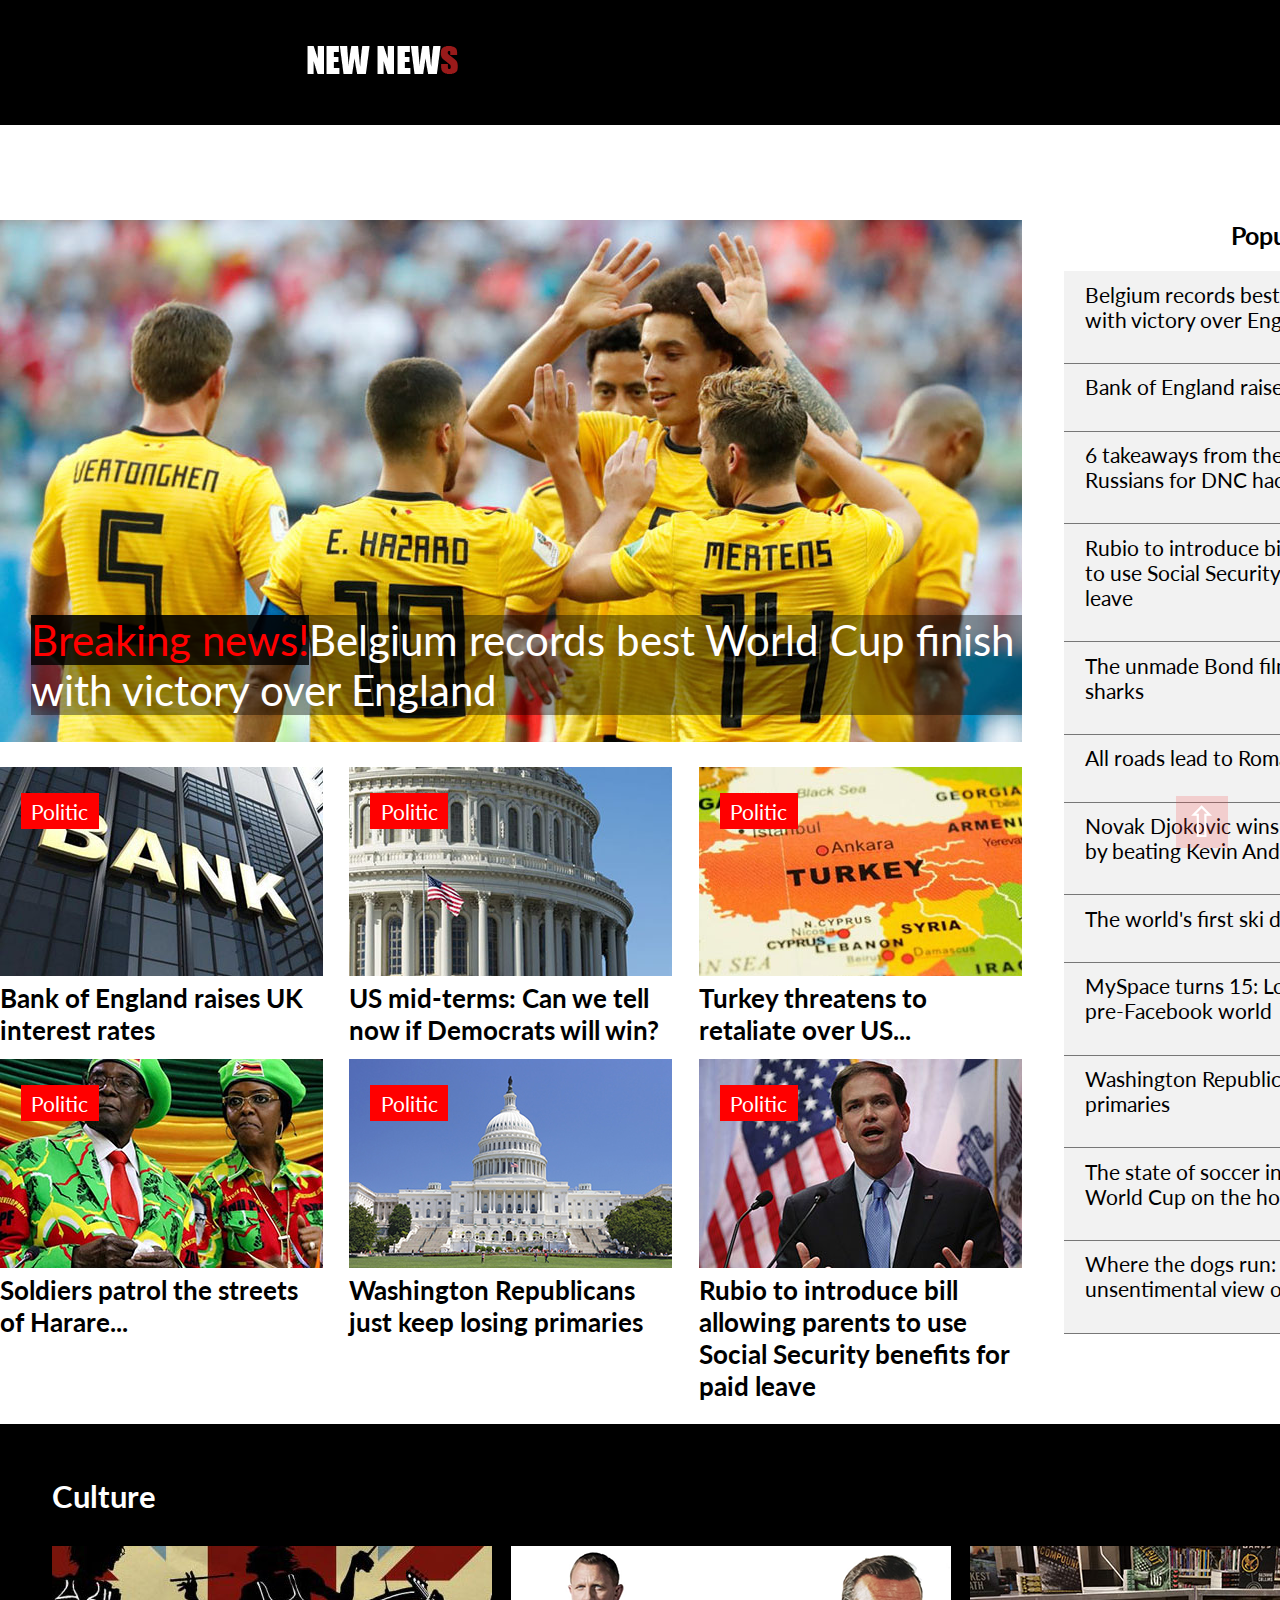
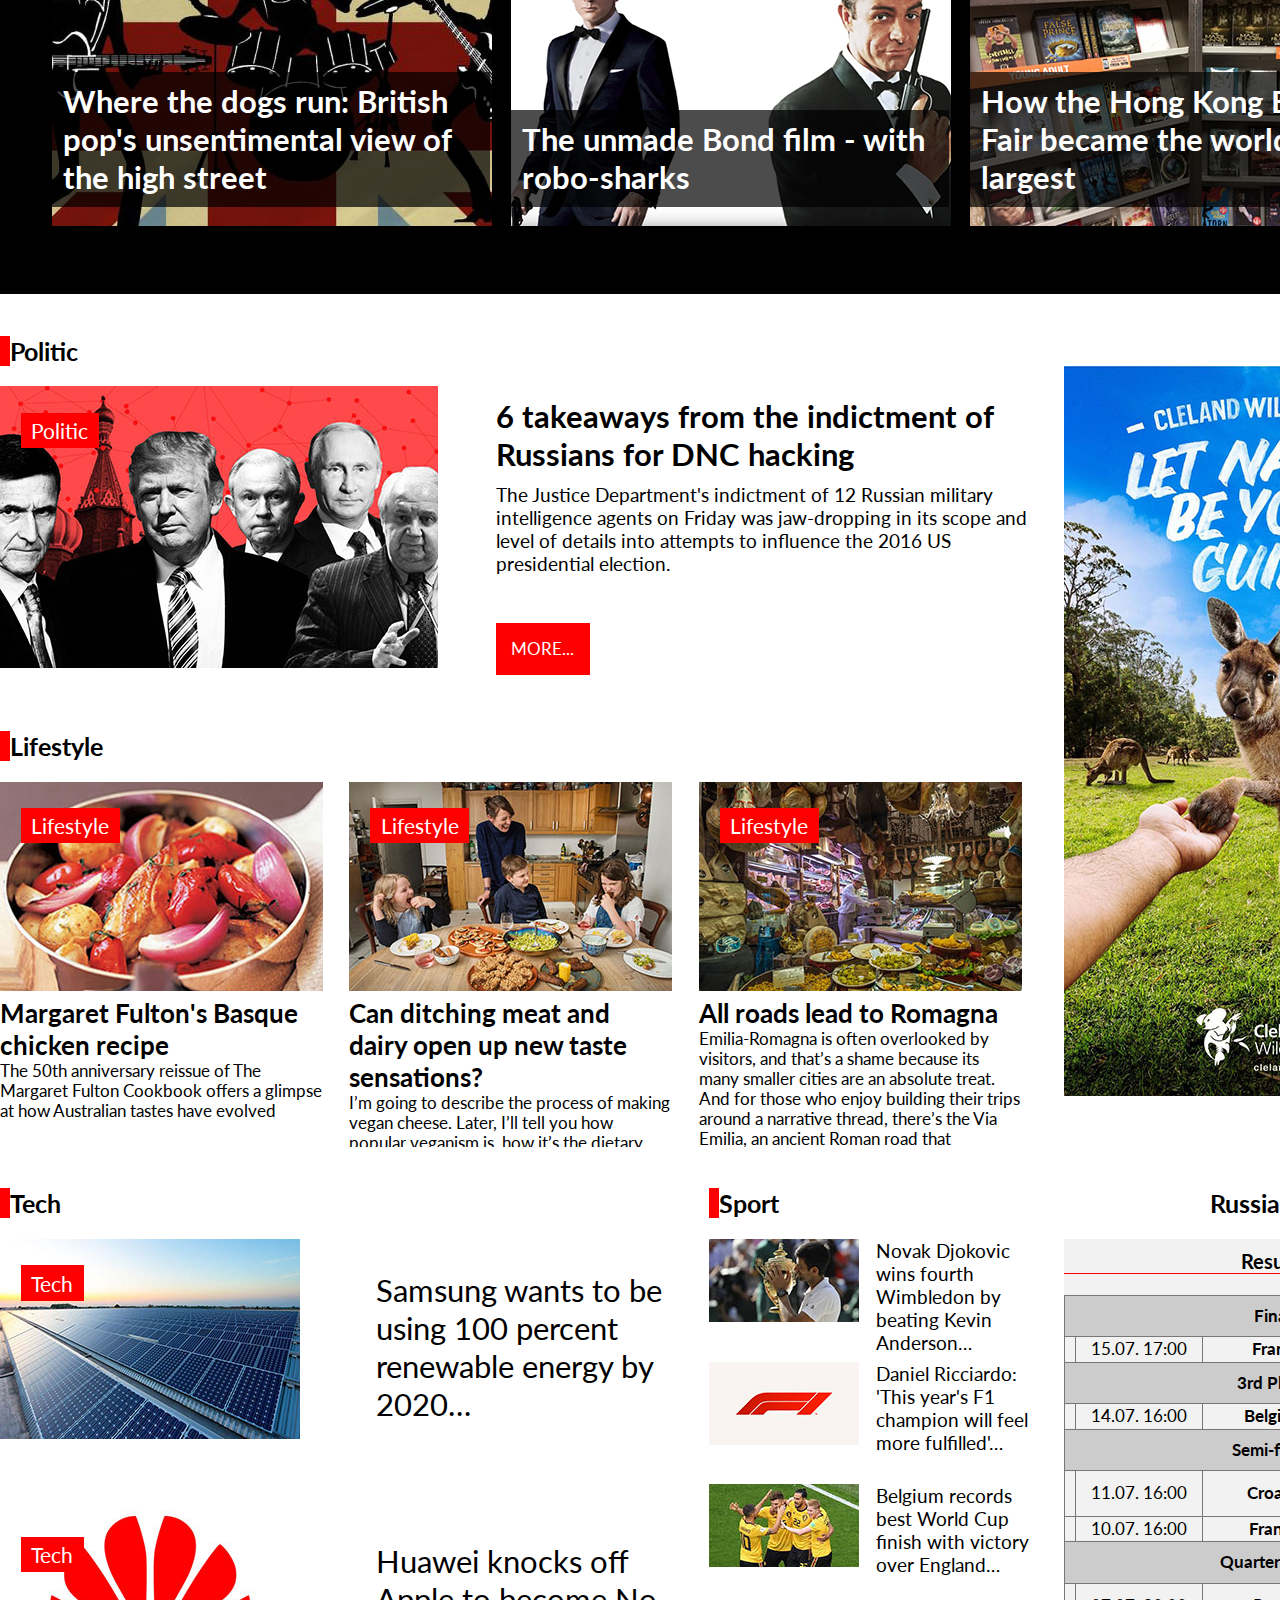
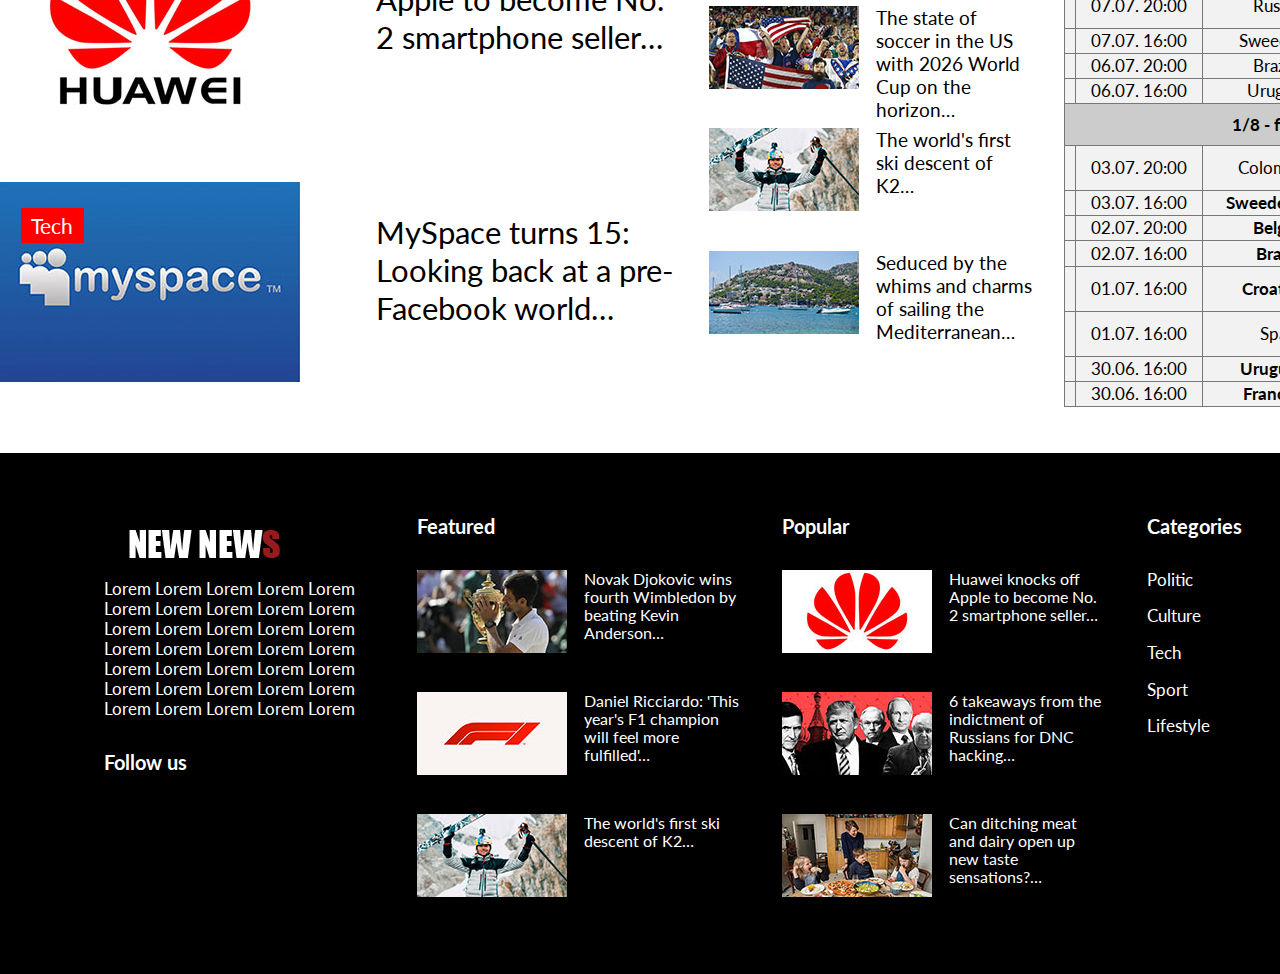
<file: index.html>
<!DOCTYPE html>
<html lang="en">
<head>
	<title>News</title>
	<meta charset="utf-8">
	<link href="https://fonts.googleapis.com/css?family=Lato:300,400,700,900" rel="stylesheet">
	<link rel="stylesheet" type="text/css" href="style.css">
	<link rel="stylesheet" href="https://use.fontawesome.com/releases/v5.2.0/css/all.css" integrity="sha384-hWVjflwFxL6sNzntih27bfxkr27PmbbK/iSvJ+a4+0owXq79v+lsFkW54bOGbiDQ" crossorigin="anonymous">


</head>
<body>

	<header id="header">

		<div id="logoMain">
			<a href="index.html"><img src="images/logo.png" alt="logo"></a>
		</div>

		<nav>
			<ul>
				<li><a href="index.html">Home</a></li>
				<li><a href="politic.html">Politic</a></li>
				<li><a href="culture.html">Culture</a></li>
				<li><a href="tech.html">Tech</a></li>
				<li><a href="sport.html">Sport</a></li>
				<li><a href="lifestyle.html">Lifestyle</a></li>
			</ul>
		</nav>
			
	</header>
 

	<div class="wrapper clearfix">
		
		<div id="travel">

			<img src="images/belgium.jpg" alt="belgium">
			<a href="sport.html#belgium" class="temp"><span id="breaking">Breaking news!</span><span id="underline">Belgium records best World Cup finish with victory over England</span></a>

		
		</div>

			<h2 class="margin">Popular</h2>
		<aside class="latestNews">
			

			<a href="sport.html#belgium">Belgium records best World Cup finish with victory over England</a>
			<a href="politic.html#bank">Bank of England raises UK interest rates</a>
			<a href="politic.html">6 takeaways from the indictment of Russians for DNC hacking</a>
			<a href="politic.html#rubio">Rubio to introduce bill allowing parents to use Social Security benefits for paid leave</a>
			<a href="culture.html#bond">The unmade Bond film - with robo-sharks</a>
			<a href="lifestyle.html#romagna">All roads lead to Romagna</a>
			<a href="sport.html">Novak Djokovic wins fourth Wimbledon by beating Kevin Anderson</a>
			<a href="sport.html#ski">The world's first ski descent of K2</a>
			<a href="tech.html#myspace">MySpace turns 15: Looking back at a pre-Facebook world</a>
			<a href="politic.html#washington">Washington Republicans just keep losing primaries</a>
			<a href="sport.html#usa">The state of soccer in the US with 2026 World Cup on the horizon</a>
			<a href="culture.html">Where the dogs run: British pop's unsentimental view of the high street</a>
			
			
		</aside>


		<div class="boxes">
				
				<div class="box">
					<a href="politic.html#bank"><img src="images/bank.jpg" alt="bank"></a>
					<a href="politic.html#bank">Bank of England raises UK interest rates</a>
				</div>
				<div class="box">
					<a href="politic.html#election"><img src="images/election.jpg" alt="election"></a>
					<a href="politic.html#election">US mid-terms: Can we tell now if Democrats will win?</a>
				</div>
				<div class="box">
					<a href="politic.html#turkey"><img src="images/turkey.jpg" alt="nature2"></a>
					<a href="politic.html#turkey">Turkey threatens to retaliate over US...</a>
				</div>
				<div class="box">
					<a href="politic.html#zimbabwe"><img src="images/zimbabwe.jpg" alt="nature3"></a>
					<a href="politic.html#zimbabwe">Soldiers patrol the streets of Harare...</a>
				</div>
				<div class="box">
					<a href="politic.html#washington"><img src="images/washington.jpg" alt="nature4"></a>
					<a href="politic.html#washington">Washington Republicans just keep losing primaries</a>
				</div>
				<div class="box">
					<a href="politic.html#rubio"><img src="images/rubioFront.jpg" alt="naturee4"></a>
					<a href="politic.html#rubio">Rubio to introduce bill allowing parents to use Social Security benefits for paid leave</a>
				</div>
				
		</div>

			

	</div>

	<div id="middle">

			<article id="inside">

				<h2>Culture</h2>
				<div class="in-news scale">
					<img src="images/woolworths.jpg" alt="woolworths">
					<a href="culture.html">Where the dogs run: British pop's unsentimental view of the high street</a>
				</div>
				<div class="in-news scale">
					<img src="images/bond.png" alt="bond">
					<a href="culture.html#bond">The unmade Bond film - with robo-sharks</a>
				</div>
				<div class="in-news scale">
					<img src="images/fair.jpg" alt="fair">
					<a href="culture.html#fair">How the Hong Kong Book Fair became the world's largest</a>
				</div>
				
			</article>

	</div>

	<div class="wrapper">
		<div id="height">
			

		<h2 class="left">Politic</h2>


		<div class="box in-news">
					
			<img src="images/hacking.jpg"  alt="hacking">
		</div>

		<div class="right-news">
			
			<h2>6 takeaways from the indictment of Russians for DNC hacking</h2>

			<p>The Justice Department's indictment of 12 Russian military intelligence agents on Friday was jaw-dropping in its scope and level of details into attempts to influence the 2016 US presidential election.</p>
			<a href="politic.html" class="button">More...</a>
		</div>



		<aside class="latestNews mod">
			<img src="images/add.jpg" alt="adds">
		</aside>

		

		<div id="three-pics">
			<h2 class="left">Lifestyle</h2>
			<div class="boxes">
				
				<div class="box nature">
					<a href="lifestyle.html"><img src="images/recipeFront.jpg" alt="recipe"></a>
					<h2><a href="lifestyle.html">Margaret Fulton's Basque chicken recipe</a></h2>
					<p>The 50th anniversary reissue of The Margaret Fulton Cookbook offers a glimpse at how Australian tastes have evolved</p>
				</div>

				<div class="box nature">
					<a href="lifestyle.html#meat"><img src="images/kitchen.jpg" alt="kitchen"></a>
<h2><a href="lifestyle.html#meat">Can ditching meat and dairy open up new taste sensations?</a></h2>
<p>I’m going to describe the process of making vegan cheese. Later, I’ll tell you how popular veganism is, how it’s the dietary habit of the age, how all its staples and hangouts have changed and how to cook a vegan dinner for omnivores in a way that won’t leave them feeling shortchanged on deliciousness or still hungry. But first I have to talk about the cheese, because I found it quite traumatic.</p>
				</div>

				<div class="box nature">
					<a href="lifestyle.html#romagna"><img src="images/parma.jpg" alt="parma"></a>
					<h2><a href="lifestyle.html#romagna">All roads lead to Romagna</a></h2>
					<p>Emilia-Romagna is often overlooked by visitors, and that’s a shame because its many smaller cities are an absolute treat. And for those who enjoy building their trips around a narrative thread, there’s the Via Emilia, an ancient Roman road that connected Piacenza in the north to Rimini on the Adriatic coast.</p>
				</div>


			</div>
			
		</div>

	</div>
	</div>

	<div class="wrapper">
	<div id="art">
			
			<h2 class="left">Tech</h2>
			<div class="boxWrap">
			<div class="box tech"><img src="images/solarFront.jpg" alt="solar"></div>
			<div class="textBox"><a href="tech.html">Samsung wants to be using 100 percent renewable energy by 2020…</a></div>
			</div>
			<div class="boxWrap">
			<div class="box tech"><img src="images/huaweiFront.jpg" alt="huawei"></div>
			<div class="textBox"><a href="tech.html#huawei">Huawei knocks off Apple to become No. 2 smartphone seller…</a></div>
			</div>
			<div class="boxWrap">
			<div class="box tech"><img src="images/myspace.jpg" alt="myspace"></div>
			<div class="textBox"><a href="tech.html#myspace">MySpace turns 15: Looking back at a pre-Facebook world…</a></div>
			</div>
		

		</div>

		<div class="artRight">
			<h2 class="left">Sport</h2>

			<div class="rightWrap">
			<div class="artBox"><img src="images/novak.jpg" alt="novak"></div>
			<div class="textRightBox"><a href="sport.html">Novak Djokovic wins fourth Wimbledon by beating Kevin Anderson…</a></div>
			</div>
			<div class="rightWrap">
			<div class="artBox"><img src="images/f1.jpg"  alt="f1"></div>
			<div class="textRightBox"><a href="sport.html#f1">Daniel Ricciardo: 'This year's F1 champion will feel more fulfilled'…</a></div>
			</div>
			<div class="rightWrap">
			<div class="artBox"><img src="images/belgium2Front.jpg"  alt="belgium2"></div>
			<div class="textRightBox"><a href="sport.html#belgium">Belgium records best World Cup finish with victory over England…</a></div>
			</div>
			<div class="rightWrap">
			<div class="artBox"><img src="images/usa.jpg"  alt="usa"></div>
			<div class="textRightBox"><a href="sport.html#usa">The state of soccer in the US with 2026 World Cup on the horizon…</a></div>
			</div>
			<div class="rightWrap">
			<div class="artBox"><img src="images/k2.jpg"  alt="k2"></div>
			<div class="textRightBox"><a href="sport.html#ski">The world's first ski descent of K2…</a></div>
			</div>
			<div class="rightWrap">
			<div class="artBox"><img src="images/mediteran.jpg"  alt=""></div>
			<div class="textRightBox"><a href="sport.html#sea">Seduced by the whims and charms of sailing the Mediterranean…</a></div>
			</div>

		</div>
			<h2 class="margin">Russia 2018</h2>
		<aside class="latestNews lastAside">
				<h3 id="center">Results</h3>
				<table id="results">
					<tr>
						<th colspan="6">Final</th>
					</tr>
					<tr>
						<td>&nbsp;</td>
						<td>15.07. 17:00</td>
						<td colspan="2"><b>France</b> - Croatia</td>
						<td>4:2</td>
						<td>&nbsp;</td>
					</tr>
					<tr>
						<th colspan="6">3rd Place</th>
					</tr>
					<tr>
						<td>&nbsp;</td>
						<td>14.07. 16:00</td>
						<td colspan="2"><b>Belgium</b> - England</td>
						<td>2:0</td>
						<td>&nbsp;</td>
					</tr>
					<tr>
						<th colspan="6">Semi-finals</th>
					</tr>
					<tr>
						<td>&nbsp;</td>
						<td>11.07. 16:00</td>
						<td colspan="2"><b>Croatia</b> - England</td>
						<td><b>2:1</b><br>(1:1)</td>
						<td>&nbsp;</td>
					</tr>
					
					<tr>
						<td>&nbsp;</td>
						<td>10.07. 16:00</td>
						<td colspan="2"><b>France</b> - Belgium</td>
						<td><b>1:0</b></td>
						<td>&nbsp;</td>
					</tr>

					<tr>
						<th colspan="6">Quarter-finals</th>
					</tr>
					<tr>
						<td>&nbsp;</td>
						<td>07.07. 20:00</td>
						<td colspan="2">Russia - <b>Croatia</b></td>
						<td><b>2:3</b><br>(1:1)</td>
						<td>&nbsp;</td>
					</tr>
					
					<tr>
						<td>&nbsp;</td>
						<td>07.07. 16:00</td>
						<td colspan="2">Sweeden - <b>England</b></td>
						<td><b>0:2</b></td>
						<td>&nbsp;</td>
					</tr>
					<tr>
						<td>&nbsp;</td>
						<td>06.07. 20:00</td>
						<td colspan="2">Brazil - <b>Belgium</b></td>
						<td><b>1:2</b></td>
						<td>&nbsp;</td>
					</tr>
					
					<tr>
						<td>&nbsp;</td>
						<td>06.07. 16:00</td>
						<td colspan="2">Uruguay - <b>France</b></td>
						<td><b>0:2</b></td>
						<td>&nbsp;</td>
					</tr>

					<tr>
						<th colspan="6">1/8 - finals</th>
					</tr>
					<tr>
						<td>&nbsp;</td>
						<td>03.07. 20:00</td>
						<td colspan="2">Colombia - <b>England</b></td>
						<td><b>1:2</b><br>(1:1)</td>
						<td>&nbsp;</td>
					</tr>
					
					<tr>
						<td>&nbsp;</td>
						<td>03.07. 16:00</td>
						<td colspan="2"><b>Sweeden</b> - Switzerland</td>
						<td><b>1:0</b></td>
						<td>&nbsp;</td>
					</tr>
					<tr>
						<td>&nbsp;</td>
						<td>02.07. 20:00</td>
						<td colspan="2"><b>Belgium</b> - Japan</td>
						<td><b>3:2</b></td>
						<td>&nbsp;</td>
					</tr>
					
					<tr>
						<td>&nbsp;</td>
						<td>02.07. 16:00</td>
						<td colspan="2"><b>Brazil</b> - Mexico</td>
						<td><b>2:0</b></td>
						<td>&nbsp;</td>
					</tr>
					<tr>
						<td>&nbsp;</td>
						<td>01.07. 16:00</td>
						<td colspan="2"><b>Croatia</b> - Denmark</td>
						<td><b>2:1</b><br>(1:1)</td>
						<td>&nbsp;</td>
					</tr>
					<tr>
						<td>&nbsp;</td>
						<td>01.07. 16:00</td>
						<td colspan="2">Spain - <b>Russia</b></td>
						<td><b>1:2</b><br>(1:1)</td>
						<td>&nbsp;</td>
					</tr>
					<tr>
						<td>&nbsp;</td>
						<td>30.06. 16:00</td>
						<td colspan="2"><b>Uruguay</b> - Portugal</td>
						<td><b>2:1</b></td>
						<td>&nbsp;</td>
					</tr>
					<tr>
						<td>&nbsp;</td>
						<td>30.06. 16:00</td>
						<td colspan="2"><b>France</b> - Argentina</td>
						<td><b>4:3</b></td>
						<td>&nbsp;</td>
					</tr>

				</table>
		</aside>

		</div>
	
		<footer id="footer">

		<div id=footWraper>

			<div id="footContent">
				
		<div id="logo" class = "footLogo">
			<a href="index.html"><img src="images/logo.png" alt="logo"></a>
			<p>Lorem Lorem Lorem Lorem Lorem Lorem Lorem Lorem Lorem Lorem Lorem Lorem Lorem Lorem Lorem Lorem Lorem Lorem Lorem Lorem Lorem Lorem Lorem Lorem Lorem Lorem Lorem Lorem Lorem Lorem Lorem Lorem Lorem Lorem Lorem</p>
			<h3>Follow us</h3>
			<i class="fab fa-facebook"></i>
			<i class="fab fa-twitter-square"></i>
			<i class="fab fa-instagram"></i>
			<i class="fab fa-linkedin"></i>
		</div>
		
		<div id="footBox">
			<div id="footBox1">
				<h3>Featured</h3>
			<div class="artRight">
		
			<div class="rightWrap">
			<div class="artBox"><img src="images/novak.jpg"  alt="novak"></div>
			<div class="textRightBox"><a href="sport.html">Novak Djokovic wins fourth Wimbledon by beating Kevin Anderson…</a></div>
			</div>
			<div class="rightWrap">
			<div class="artBox"><img src="images/f1.jpg"  alt="nature12"></div>
			<div class="textRightBox"><a href="sport.html#f1">Daniel Ricciardo: 'This year's F1 champion will feel more fulfilled'…</a></div>
			</div>
			<div class="rightWrap">
			<div class="artBox"><img src="images/k2.jpg"  alt="nature15"></div>
			<div class="textRightBox"><a href="sport.html#ski">The world's first ski descent of K2…</a></div>
			</div>
		</div>
			</div>
			<div id="footBox2">
				<h3>Popular</h3>
			<div class="artRight">
		
			<div class="rightWrap">
			<div class="artBox"><img src="images/huaweiFoot.jpg"  alt="novak"></div>
			<div class="textRightBox"><a href="tech.html#huawei">Huawei knocks off Apple to become No. 2 smartphone seller…</a></div>
			</div>
			<div class="rightWrap">
			<div class="artBox"><img src="images/hackingFoot.jpg"  alt="nature12"></div>
			<div class="textRightBox"><a href="politic.html">6 takeaways from the indictment of Russians for DNC hacking…</a></div>
			</div>
			<div class="rightWrap">
			<div class="artBox"><img src="images/kitchenFoot.jpg"  alt="nature12"></div>
			<div class="textRightBox"><a href="lifestyle.html#meat">Can ditching meat and dairy open up new taste sensations?…</a></div>
			</div>
		</div>
			</div>
			<div id="footBox3">
				<h3>Categories</h3>
				<div class="artRight">
				<p><a href="politic.html">Politic</a></p>
				<p><a href="culture.html">Culture</a></p>
				<p><a href="tech.html">Tech</a></p>
				<p><a href="sport.html">Sport</a></p>
				<p><a href="lifestyle.html">Lifestyle</a></p>

			 </div>
			</div>
		</div>
			
			</div>

		

		</div>

		<div id="goUp"><a href="">&#x21E7;</a></div>


		</footer>



</body>
</html>
</file>
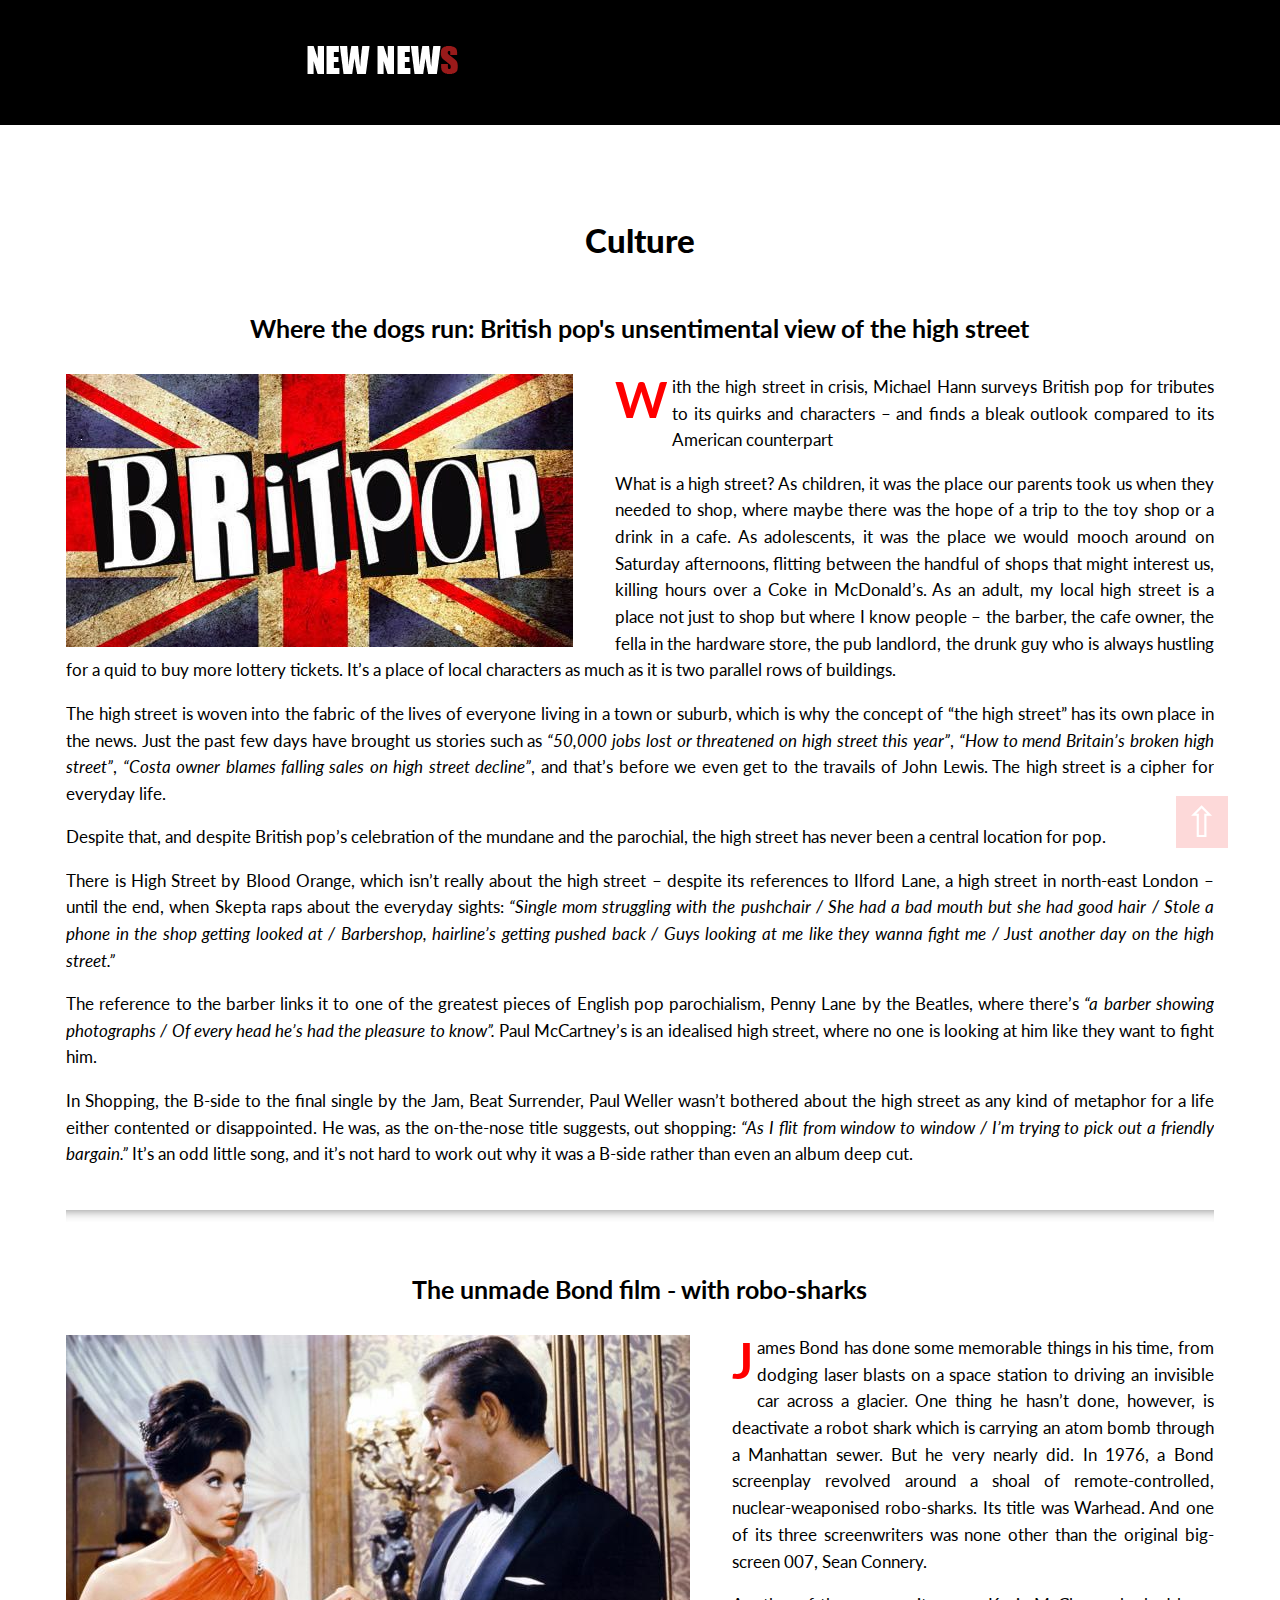
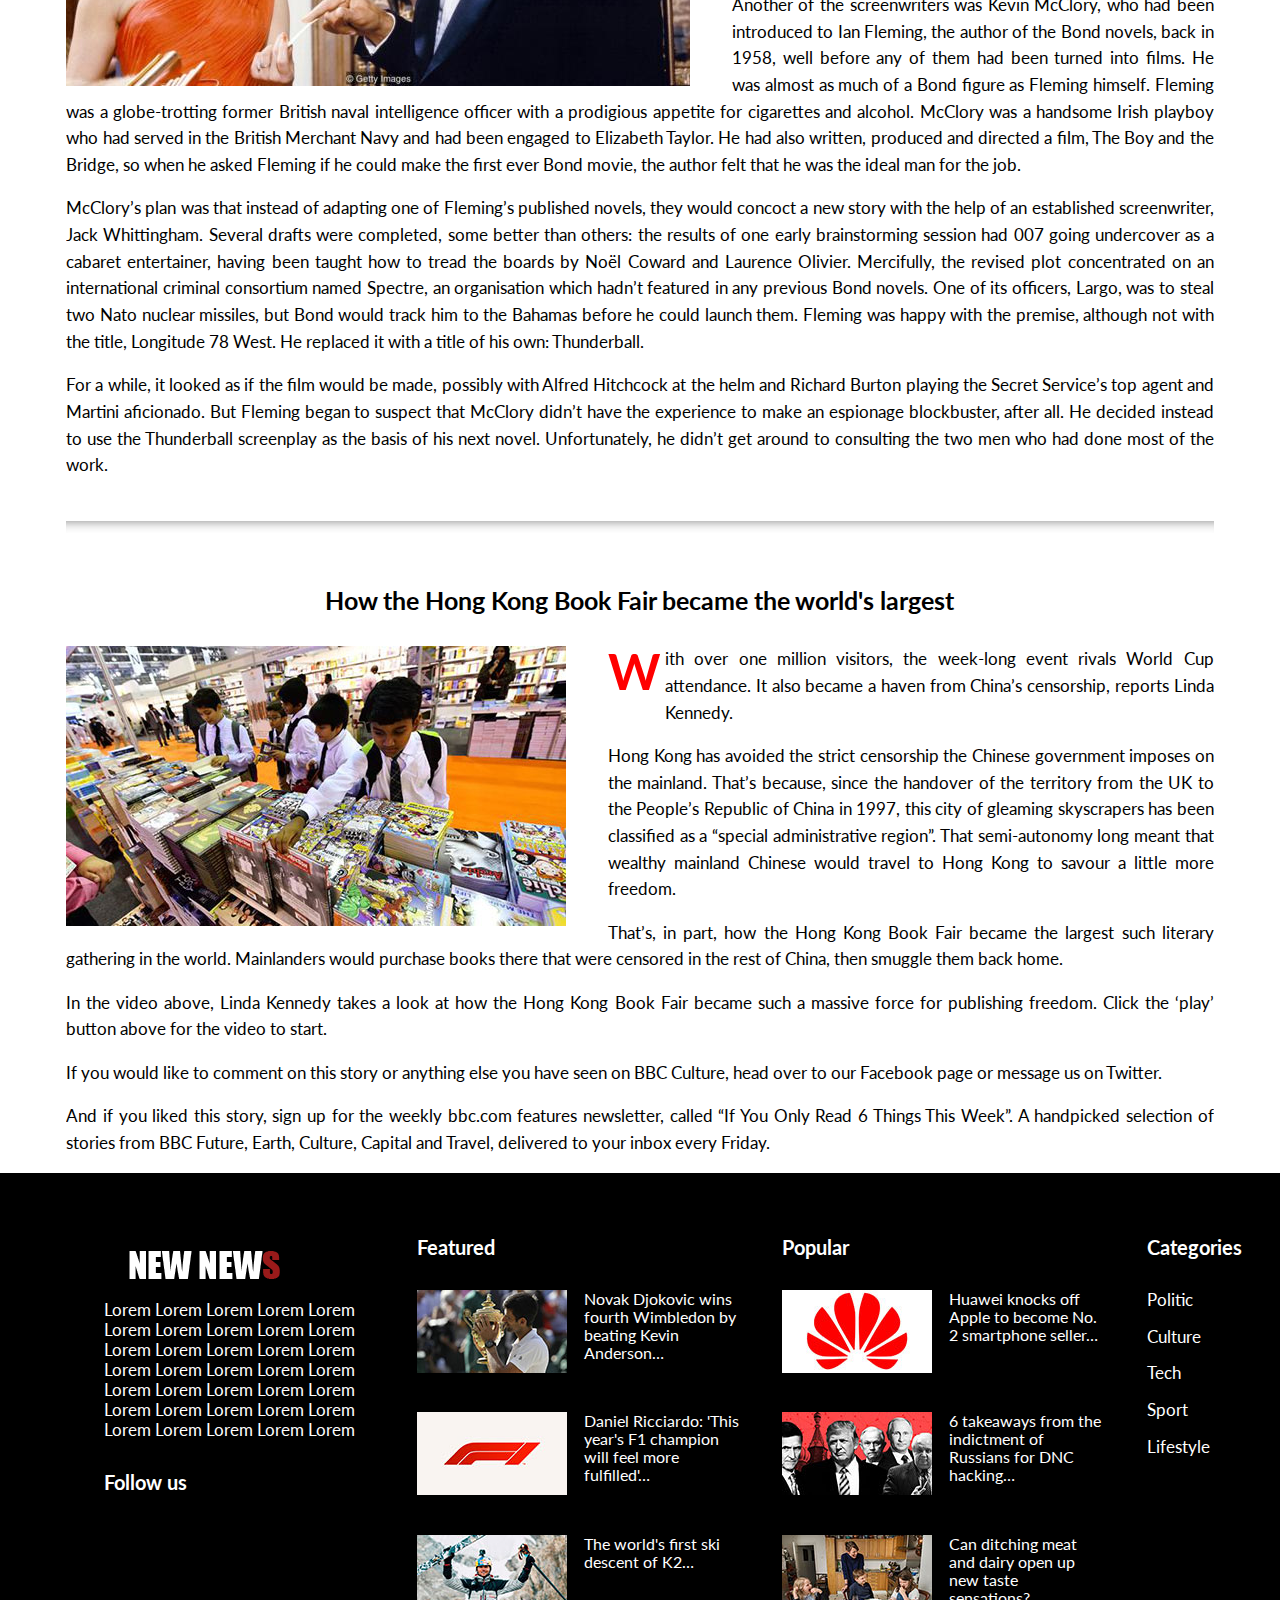
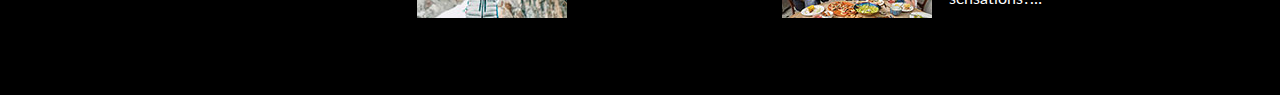
<file: culture.html>
<!DOCTYPE html>
<html lang="en">
<head>
	<title>News</title>
	<meta charset="utf-8">
	<link href="https://fonts.googleapis.com/css?family=Lato:300,400,700,900" rel="stylesheet">
	<link rel="stylesheet" type="text/css" href="style.css">
	<link rel="stylesheet" href="https://use.fontawesome.com/releases/v5.2.0/css/all.css" integrity="sha384-hWVjflwFxL6sNzntih27bfxkr27PmbbK/iSvJ+a4+0owXq79v+lsFkW54bOGbiDQ" crossorigin="anonymous">
</head>
<body>

	<header id="header">

		<div id="logoMain">
			<a href="index.html"><img src="images/logo.png" alt="logo"></a>
		</div>

		<nav>
			<ul>
				<li><a href="index.html">Home</a></li>
				<li><a href="politic.html">Politic</a></li>
				<li><a href="culture.html">Culture</a></li>
				<li><a href="tech.html">Tech</a></li>
				<li><a href="sport.html">Sport</a></li>
				<li><a href="lifestyle.html">Lifestyle</a></li>
			</ul>
		</nav>
			
	</header>
	<div class="wrapper clearfix Wrapwidth">
	<h1 class="center">Culture</h1>
<article class="justify">

<h2 class="h2">Where the dogs run: British pop's unsentimental view of the high street</h2>
<img src="images/pop.jpg" alt="pop" class="sport">
<p>With the high street in crisis, Michael Hann surveys British pop for tributes to its quirks and characters – and finds a bleak outlook compared to its American counterpart</p>

<p>What is a high street? As children, it was the place our parents took us when they needed to shop, where maybe there was the hope of a trip to the toy shop or a drink in a cafe. As adolescents, it was the place we would mooch around on Saturday afternoons, flitting between the handful of shops that might interest us, killing hours over a Coke in McDonald’s. As an adult, my local high street is a place not just to shop but where I know people – the barber, the cafe owner, the fella in the hardware store, the pub landlord, the drunk guy who is always hustling for a quid to buy more lottery tickets. It’s a place of local characters as much as it is two parallel rows of buildings.</p>

<p>The high street is woven into the fabric of the lives of everyone living in a town or suburb, which is why the concept of “the high street” has its own place in the news. Just the past few days have brought us stories such as <em>“50,000 jobs lost or threatened on high street this year”</em>, <em>“How to mend Britain’s broken high street”</em>, <em>“Costa owner blames falling sales on high street decline”</em>, and that’s before we even get to the travails of John Lewis. The high street is a cipher for everyday life.</p>

<p>Despite that, and despite British pop’s celebration of the mundane and the parochial, the high street has never been a central location for pop.</p>

<p>There is High Street by Blood Orange, which isn’t really about the high street – despite its references to Ilford Lane, a high street in north-east London – until the end, when Skepta raps about the everyday sights: <em>“Single mom struggling with the pushchair / She had a bad mouth but she had good hair / Stole a phone in the shop getting looked at / Barbershop, hairline’s getting pushed back / Guys looking at me like they wanna fight me / Just another day on the high street.”</em></p>

<p>The reference to the barber links it to one of the greatest pieces of English pop parochialism, Penny Lane by the Beatles, where there’s <em>“a barber showing photographs / Of every head he’s had the pleasure to know”.</em> Paul McCartney’s is an idealised high street, where no one is looking at him like they want to fight him.</p>

<p>In Shopping, the B-side to the final single by the Jam, Beat Surrender, Paul Weller wasn’t bothered about the high street as any kind of metaphor for a life either contented or disappointed. He was, as the on-the-nose title suggests, out shopping: <em>“As I flit from window to window / I’m trying to pick out a friendly bargain.”</em> It’s an odd little song, and it’s not hard to work out why it was a B-side rather than even an album deep cut.</p>


</article>
<hr id="bond">
<article class="justify">
<h2 class="h2">The unmade Bond film - with robo-sharks</h2>
<img src="images/bond1.jpg" alt="bond" class="sport">
<p>James Bond has done some memorable things in his time, from dodging laser blasts on a space station to driving an invisible car across a glacier. One thing he hasn’t done, however, is deactivate a robot shark which is carrying an atom bomb through a Manhattan sewer. But he very nearly did. In 1976, a Bond screenplay revolved around a shoal of remote-controlled, nuclear-weaponised robo-sharks. Its title was Warhead. And one of its three screenwriters was none other than the original big-screen 007, Sean Connery.</p>

<p>Another of the screenwriters was Kevin McClory, who had been introduced to Ian Fleming, the author of the Bond novels, back in 1958, well before any of them had been turned into films. He was almost as much of a Bond figure as Fleming himself. Fleming was a globe-trotting former British naval intelligence officer with a prodigious appetite for cigarettes and alcohol. McClory was a handsome Irish playboy who had served in the British Merchant Navy and had been engaged to Elizabeth Taylor. He had also written, produced and directed a film, The Boy and the Bridge, so when he asked Fleming if he could make the first ever Bond movie, the author felt that he was the ideal man for the job.</p>

<p>McClory’s plan was that instead of adapting one of Fleming’s published novels, they would concoct a new story with the help of an established screenwriter, Jack Whittingham. Several drafts were completed, some better than others: the results of one early brainstorming session had 007 going undercover as a cabaret entertainer, having been taught how to tread the boards by Noël Coward and Laurence Olivier. Mercifully, the revised plot concentrated on an international criminal consortium named Spectre, an organisation which hadn’t featured in any previous Bond novels. One of its officers, Largo, was to steal two Nato nuclear missiles, but Bond would track him to the Bahamas before he could launch them. Fleming was happy with the premise, although not with the title, Longitude 78 West. He replaced it with a title of his own: Thunderball.</p>

<p>For a while, it looked as if the film would be made, possibly with Alfred Hitchcock at the helm and Richard Burton playing the Secret Service’s top agent and Martini aficionado. But Fleming began to suspect that McClory didn’t have the experience to make an espionage blockbuster, after all. He decided instead to use the Thunderball screenplay as the basis of his next novel. Unfortunately, he didn’t get around to consulting the two men who had done most of the work.</p>


</article>
<hr id="fair">
<article class="justify">
<h2 class="h2" >How the Hong Kong Book Fair became the world's largest</h2>
<img src="images/book.jpg" alt="book" class="sport">
<p>With over one million visitors, the week-long event rivals World Cup attendance. It also became a haven from China’s censorship, reports Linda Kennedy.</p>

<p>Hong Kong has avoided the strict censorship the Chinese government imposes on the mainland. That’s because, since the handover of the territory from the UK to the People’s Republic of China in 1997, this city of gleaming skyscrapers has been classified as a “special administrative region”. That semi-autonomy long meant that wealthy mainland Chinese would travel to Hong Kong to savour a little more freedom.</p>

<p>That’s, in part, how the Hong Kong Book Fair became the largest such literary gathering in the world. Mainlanders would purchase books there that were censored in the rest of China, then smuggle them back home.</p>

<p>In the video above, Linda Kennedy takes a look at how the Hong Kong Book Fair became such a massive force for publishing freedom. Click the ‘play’ button above for the video to start.</p>

<p>If you would like to comment on this story or anything else you have seen on BBC Culture, head over to our Facebook page or message us on Twitter.</p>

<p>And if you liked this story, sign up for the weekly bbc.com features newsletter, called “If You Only Read 6 Things This Week”. A handpicked selection of stories from BBC Future, Earth, Culture, Capital and Travel, delivered to your inbox every Friday.</p>
</article>

</div>

				<footer id="footer">

		<div id=footWraper>

			<div id="footContent">
				
		<div id="logo" class = "footLogo">
			<a href="index.html"><img src="images/logo.png" alt="logo"></a>
			<p>Lorem Lorem Lorem Lorem Lorem Lorem Lorem Lorem Lorem Lorem Lorem Lorem Lorem Lorem Lorem Lorem Lorem Lorem Lorem Lorem Lorem Lorem Lorem Lorem Lorem Lorem Lorem Lorem Lorem Lorem Lorem Lorem Lorem Lorem Lorem</p>
			<h3>Follow us</h3>
			<i class="fab fa-facebook"></i>
			<i class="fab fa-twitter-square"></i>
			<i class="fab fa-instagram"></i>
			<i class="fab fa-linkedin"></i>
		</div>
		
		<div id="footBox">
			<div id="footBox1">
				<h3>Featured</h3>
			<div class="artRight">
		
			<div class="rightWrap">
			<div class="artBox"><img src="images/novak.jpg"  alt="novak"></div>
			<div class="textRightBox"><a href="sport.html">Novak Djokovic wins fourth Wimbledon by beating Kevin Anderson…</a></div>
			</div>
			<div class="rightWrap">
			<div class="artBox"><img src="images/f1.jpg"  alt="nature12"></div>
			<div class="textRightBox"><a href="sport.html#f1">Daniel Ricciardo: 'This year's F1 champion will feel more fulfilled'…</a></div>
			</div>
			<div class="rightWrap">
			<div class="artBox"><img src="images/k2.jpg"  alt="nature15"></div>
			<div class="textRightBox"><a href="sport.html#ski">The world's first ski descent of K2…</a></div>
			</div>
		</div>
			</div>
			<div id="footBox2">
				<h3>Popular</h3>
			<div class="artRight">
		
			<div class="rightWrap">
			<div class="artBox"><img src="images/huaweiFoot.jpg"  alt="novak"></div>
			<div class="textRightBox"><a href="tech.html#huawei">Huawei knocks off Apple to become No. 2 smartphone seller…</a></div>
			</div>
			<div class="rightWrap">
			<div class="artBox"><img src="images/hackingFoot.jpg"  alt="nature12"></div>
			<div class="textRightBox"><a href="politic.html">6 takeaways from the indictment of Russians for DNC hacking…</a></div>
			</div>
			<div class="rightWrap">
			<div class="artBox"><img src="images/kitchenFoot.jpg"  alt="nature12"></div>
			<div class="textRightBox"><a href="lifestyle.html#meat">Can ditching meat and dairy open up new taste sensations?…</a></div>
			</div>
		</div>
			</div>
			<div id="footBox3">
				<h3>Categories</h3>
				<div class="artRight">
				<p><a href="politic.html">Politic</a></p>
				<p><a href="culture.html">Culture</a></p>
				<p><a href="tech.html">Tech</a></p>
				<p><a href="sport.html">Sport</a></p>
				<p><a href="lifestyle.html">Lifestyle</a></p>

			 </div>
			</div>
		</div>
			
			</div>

		

		</div>

		<div id="goUp"><a href="">&#x21E7;</a></div>


		</footer>
</body>
</html>
</file>
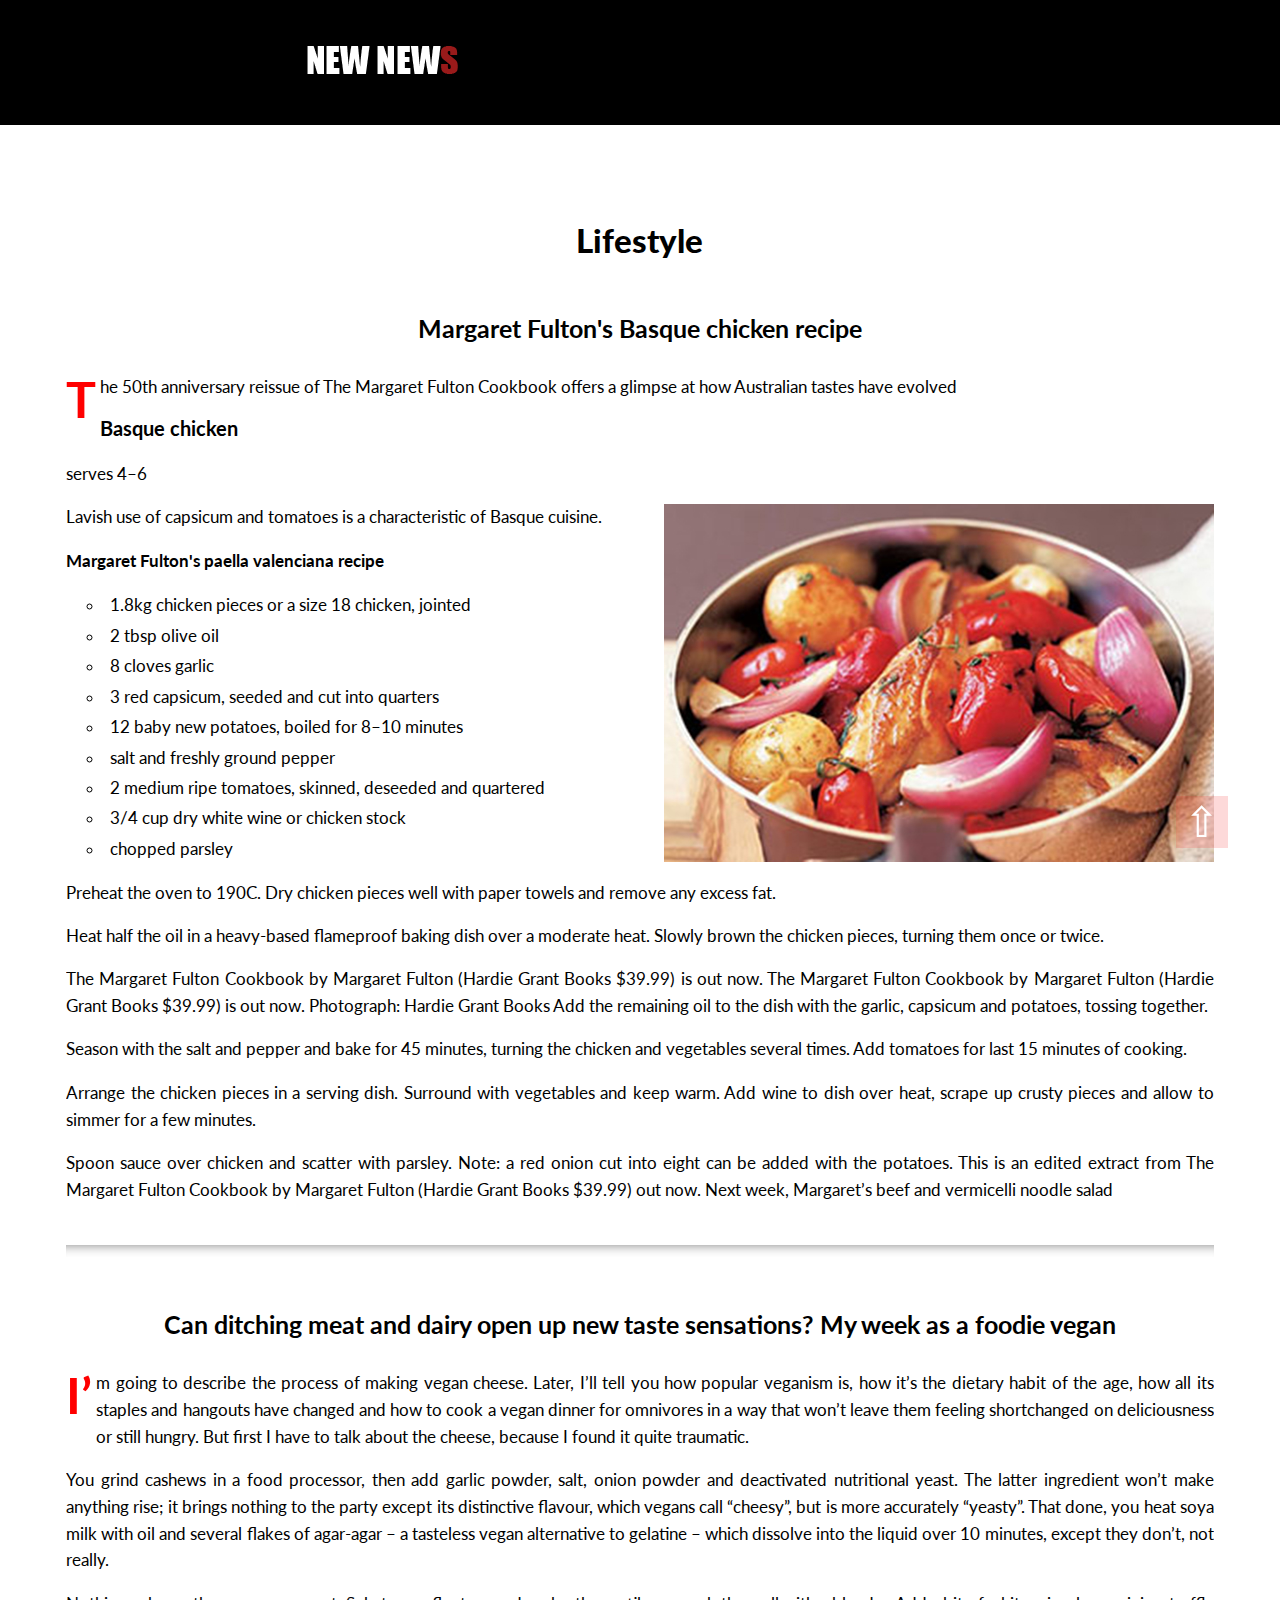
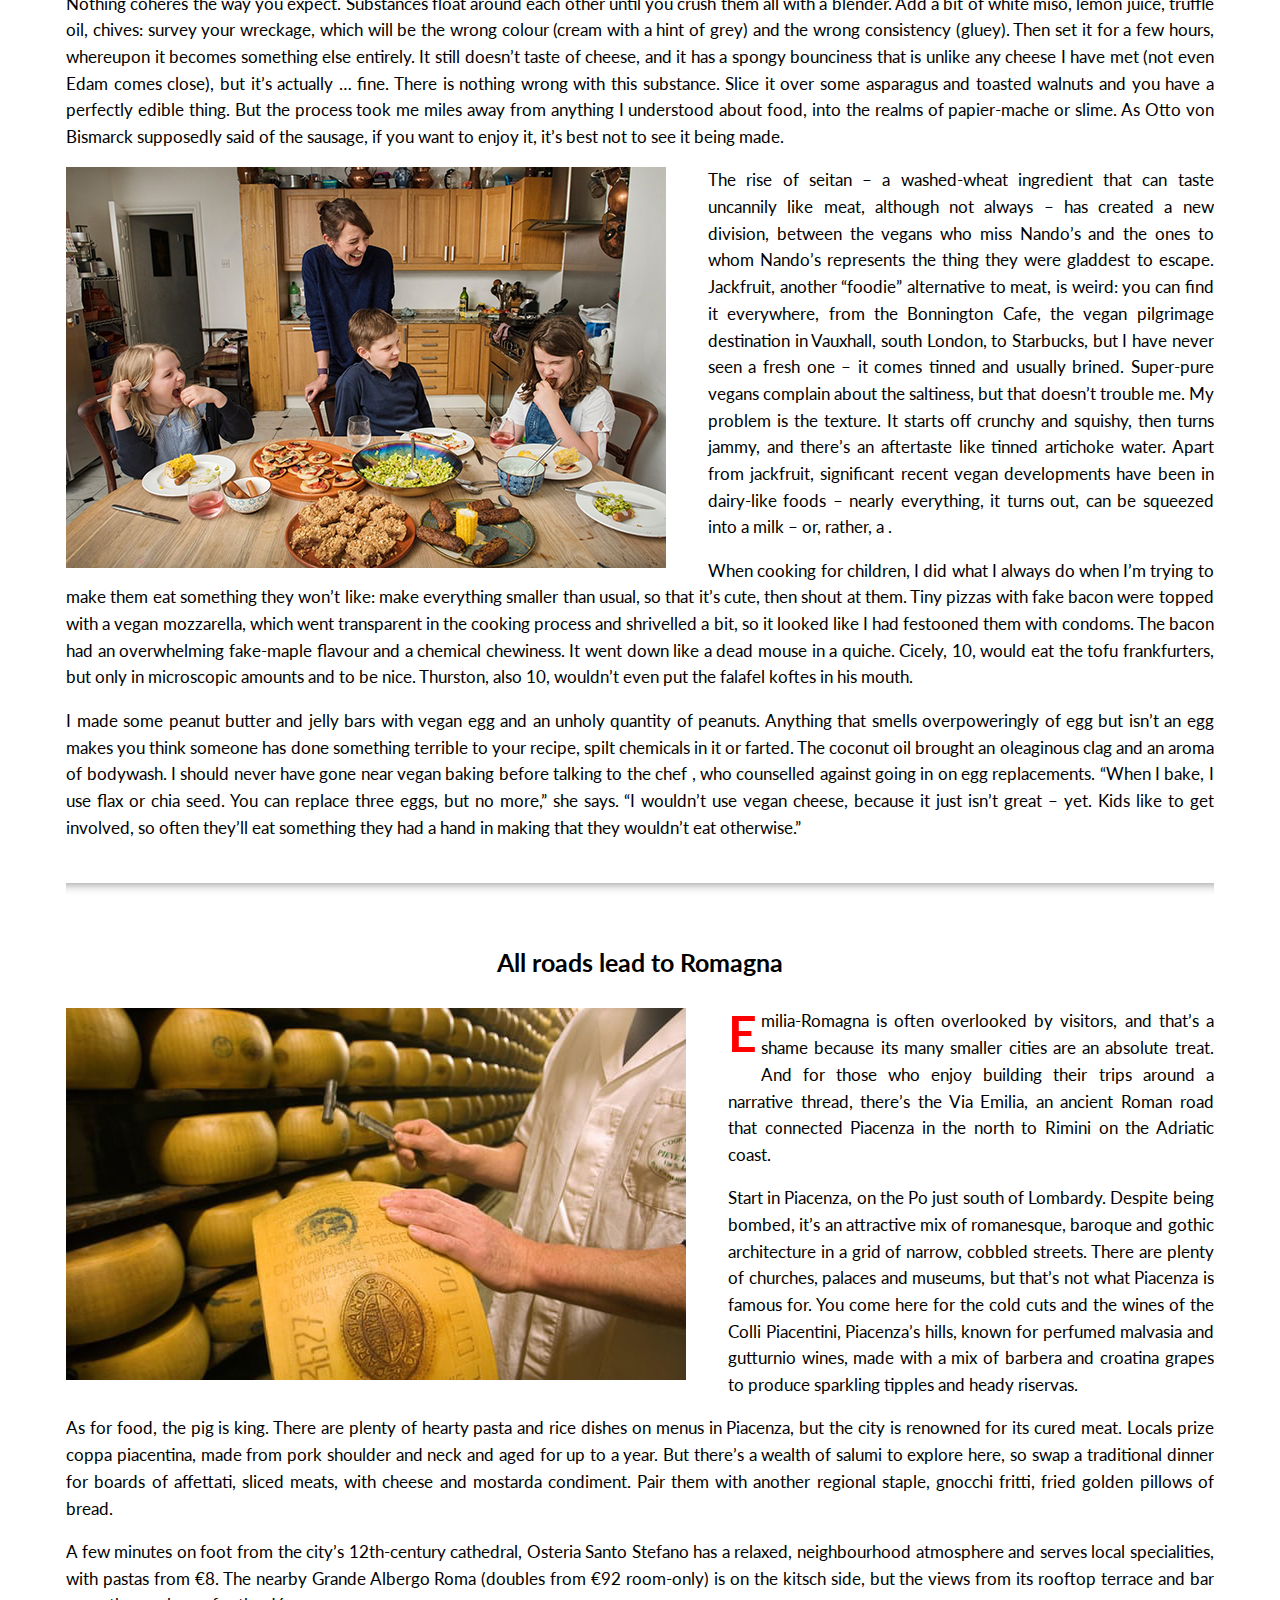
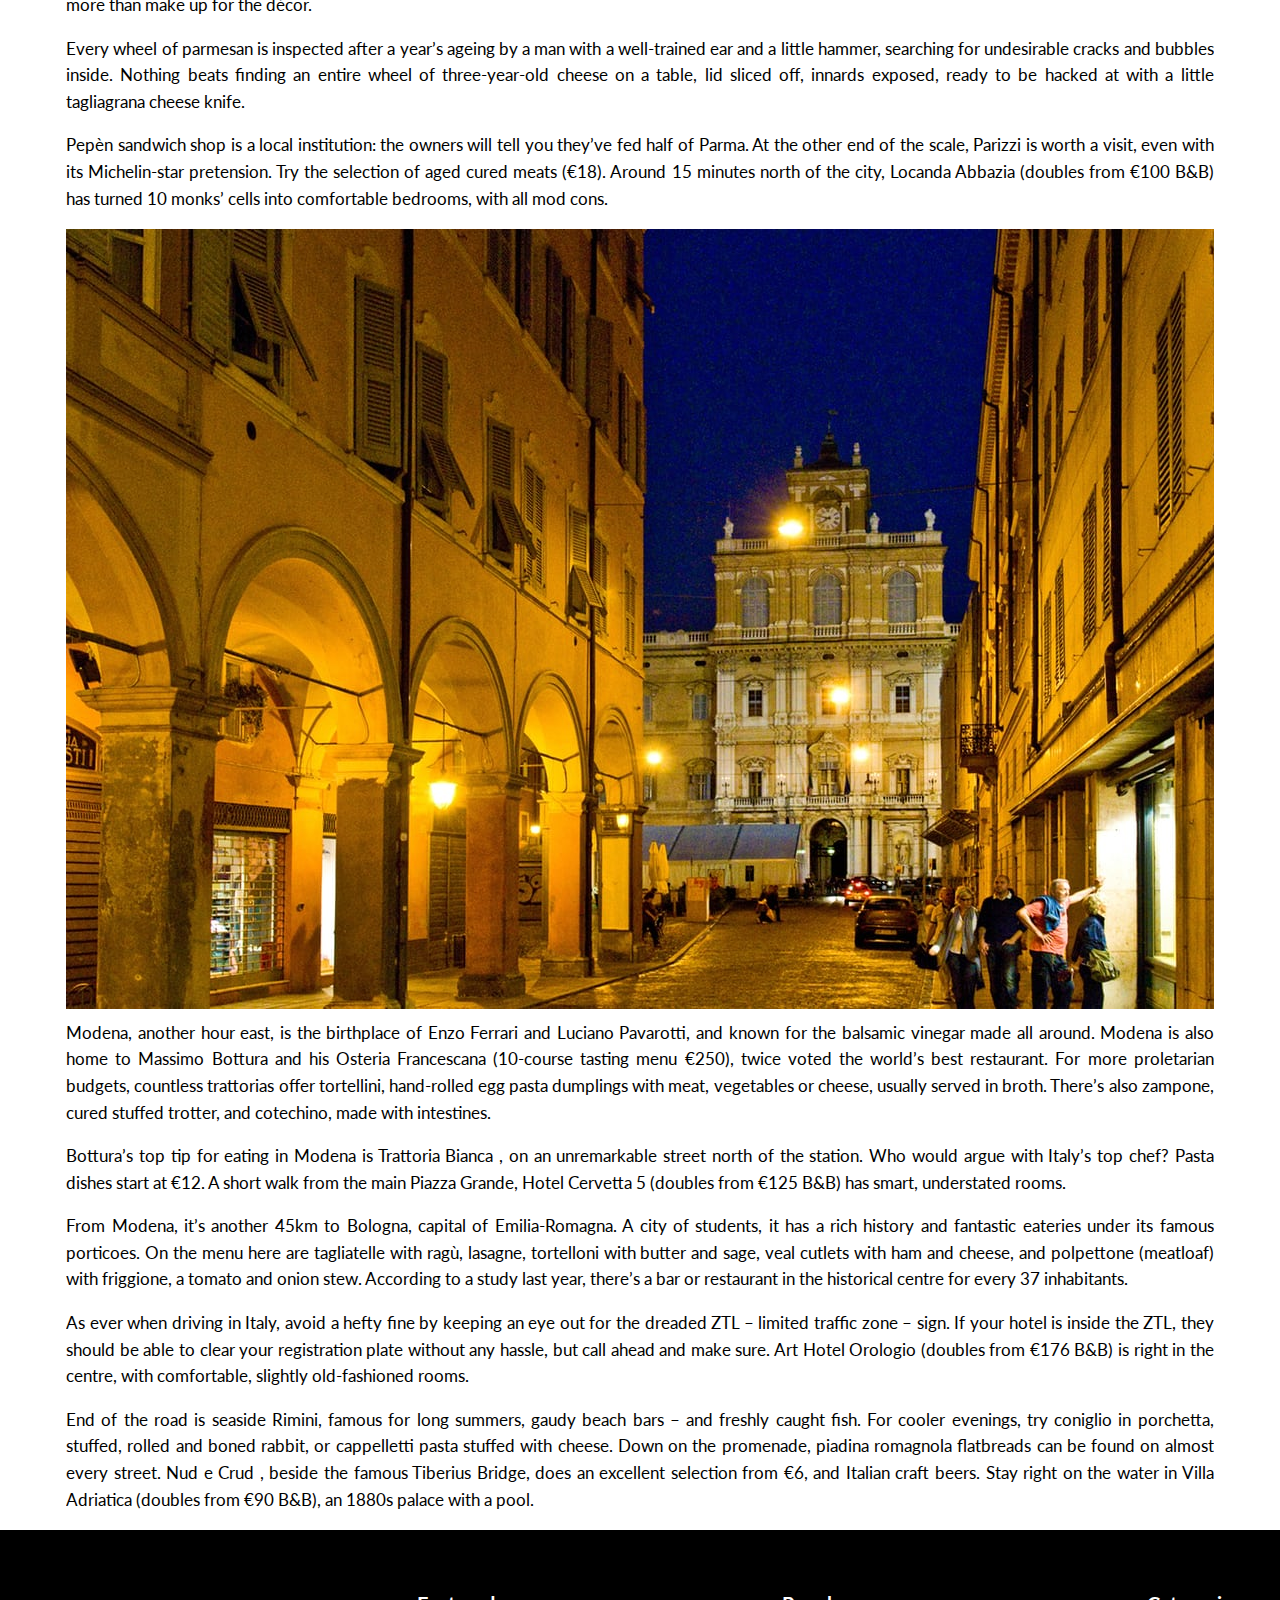
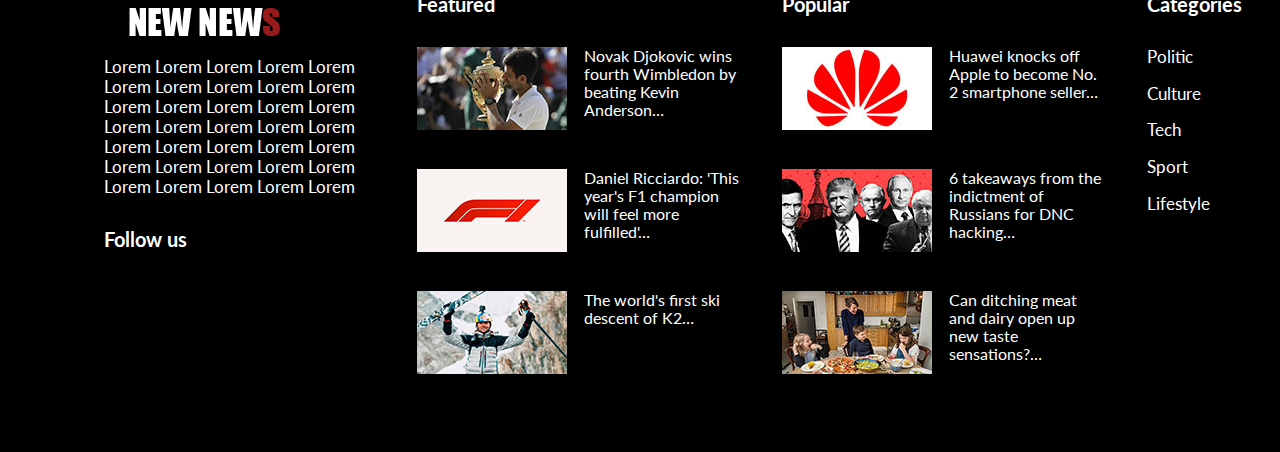
<file: lifestyle.html>
<!DOCTYPE html>
<html lang="en">
<head>
	<title>News</title>
	<meta charset="utf-8">
	<link href="https://fonts.googleapis.com/css?family=Lato:300,400,700,900" rel="stylesheet">
	<link rel="stylesheet" type="text/css" href="style.css">
	<link rel="stylesheet" href="https://use.fontawesome.com/releases/v5.2.0/css/all.css" integrity="sha384-hWVjflwFxL6sNzntih27bfxkr27PmbbK/iSvJ+a4+0owXq79v+lsFkW54bOGbiDQ" crossorigin="anonymous">
</head>
<body>

	<header id="header">

		<div id="logoMain">
			<a href="index.html"><img src="images/logo.png" alt="logo"></a>
		</div>

		<nav>
			<ul>
				<li><a href="index.html">Home</a></li>
				<li><a href="politic.html">Politic</a></li>
				<li><a href="culture.html">Culture</a></li>
				<li><a href="tech.html">Tech</a></li>
				<li><a href="sport.html">Sport</a></li>
				<li><a href="lifestyle.html">Lifestyle</a></li>
			</ul>
		</nav>
			
	</header>
	<div class="wrapper clearfix Wrapwidth">

	<h1 class="center">Lifestyle</h1>
	<article class="justify">
	<h2 class="h2">Margaret Fulton's Basque chicken recipe</h2>
	
	<p>The 50th anniversary reissue of The Margaret Fulton Cookbook offers a glimpse at how Australian tastes have evolved</p>

	<h3 class="h3">Basque chicken</h3>
<p>serves 4–6</p>
<img src="images/recipe.jpg" alt="recipe" class="recipe">
<p>Lavish use of capsicum and tomatoes is a characteristic of Basque cuisine.</p>

<p><b>Margaret Fulton's paella valenciana recipe</b></p>
<ul>
<li>1.8kg chicken pieces or a size 18 chicken, jointed</li>
<li>2 tbsp olive oil</li>
<li>8 cloves garlic</li>
<li>3 red capsicum, seeded and cut into quarters</li>
<li>12 baby new potatoes, boiled for 8–10 minutes</li>
<li>salt and freshly ground pepper</li>
<li>2 medium ripe tomatoes, skinned, deseeded and quartered</li>
<li>3/4 cup dry white wine or chicken stock</li>
<li>chopped parsley</li>
</ul>
<p>Preheat the oven to 190C. Dry chicken pieces well with paper towels and remove any excess fat.</p>

<p>Heat half the oil in a heavy-based flameproof baking dish over a moderate heat. Slowly brown the chicken pieces, turning them once or twice.</p>

 <p>The Margaret Fulton Cookbook by Margaret Fulton (Hardie Grant Books $39.99) is out now.
 The Margaret Fulton Cookbook by Margaret Fulton (Hardie Grant Books $39.99) is out now. Photograph: Hardie Grant Books
Add the remaining oil to the dish with the garlic, capsicum and potatoes, tossing together.</p>

<p>Season with the salt and pepper and bake for 45 minutes, turning the chicken and vegetables several times. Add tomatoes for last 15 minutes of cooking.</p>

<p>Arrange the chicken pieces in a serving dish. Surround with vegetables and keep warm. Add wine to dish over heat, scrape up crusty pieces and allow to simmer for a few minutes.</p>

<p>Spoon sauce over chicken and scatter with parsley.

Note: a red onion cut into eight can be added with the potatoes.

This is an edited extract from The Margaret Fulton Cookbook by Margaret Fulton (Hardie Grant Books $39.99) out now. Next week, Margaret’s beef and vermicelli noodle salad</p>
</article>
<hr id="meat">
<article class="justify">
<h2 class="h2">Can ditching meat and dairy open up new taste sensations? My week as a foodie vegan</h2>

<p>I’m going to describe the process of making vegan cheese. Later, I’ll tell you how popular veganism is, how it’s the dietary habit of the age, how all its staples and hangouts have changed and how to cook a vegan dinner for omnivores in a way that won’t leave them feeling shortchanged on deliciousness or still hungry. But first I have to talk about the cheese, because I found it quite traumatic.</p>

<p>You grind cashews in a food processor, then add garlic powder, salt, onion powder and deactivated nutritional yeast. The latter ingredient won’t make anything rise; it brings nothing to the party except its distinctive flavour, which vegans call “cheesy”, but is more accurately “yeasty”. That done, you heat soya milk with oil and several flakes of agar-agar – a tasteless vegan alternative to gelatine – which dissolve into the liquid over 10 minutes, except they don’t, not really.</p>

<p>Nothing coheres the way you expect. Substances float around each other until you crush them all with a blender. Add a bit of white miso, lemon juice, truffle oil, chives: survey your wreckage, which will be the wrong colour (cream with a hint of grey) and the wrong consistency (gluey). Then set it for a few hours, whereupon it becomes something else entirely. It still doesn’t taste of cheese, and it has a spongy bounciness that is unlike any cheese I have met (not even Edam comes close), but it’s actually … fine. There is nothing wrong with this substance. Slice it over some asparagus and toasted walnuts and you have a perfectly edible thing. But the process took me miles away from anything I understood about food, into the realms of papier-mache or slime. As Otto von Bismarck supposedly said of the sausage, if you want to enjoy it, it’s best not to see it being made.</p>


<img src="images/meal.jpg" alt="meal"  class="sport">
<p>The rise of seitan – a washed-wheat ingredient that can taste uncannily like meat, although not always – has created a new division, between the vegans who miss Nando’s and the ones to whom Nando’s represents the thing they were gladdest to escape. Jackfruit, another “foodie” alternative to meat, is weird: you can find it everywhere, from the Bonnington Cafe, the vegan pilgrimage destination in Vauxhall, south London, to Starbucks, but I have never seen a fresh one – it comes tinned and usually brined. Super-pure vegans complain about the saltiness, but that doesn’t trouble me. My problem is the texture. It starts off crunchy and squishy, then turns jammy, and there’s an aftertaste like tinned artichoke water. Apart from jackfruit, significant recent vegan developments have been in dairy-like foods – nearly everything, it turns out, can be squeezed into a milk – or, rather, a .</p>

<p>When cooking for children, I did what I always do when I’m trying to make them eat something they won’t like: make everything smaller than usual, so that it’s cute, then shout at them. Tiny pizzas with fake bacon were topped with a vegan mozzarella, which went transparent in the cooking process and shrivelled a bit, so it looked like I had festooned them with condoms. The bacon had an overwhelming fake-maple flavour and a chemical chewiness. It went down like a dead mouse in a quiche. Cicely, 10, would eat the tofu frankfurters, but only in microscopic amounts and to be nice. Thurston, also 10, wouldn’t even put the falafel koftes in his mouth.</p>

<p>I made some peanut butter and jelly bars with vegan egg and an unholy quantity of peanuts. Anything that smells overpoweringly of egg but isn’t an egg makes you think someone has done something terrible to your recipe, spilt chemicals in it or farted. The coconut oil brought an oleaginous clag and an aroma of bodywash. I should never have gone near vegan baking before talking to the chef , who counselled against going in on egg replacements. “When I bake, I use flax or chia seed. You can replace three eggs, but no more,” she says. “I wouldn’t use vegan cheese, because it just isn’t great – yet. Kids like to get involved, so often they’ll eat something they had a hand in making that they wouldn’t eat otherwise.”</p>
</article>

<hr id="romagna">

<article class="justify">
<h2 class="h2" >All roads lead to Romagna</h2>
<img src="images/parmagio.jpg" alt="parmagio" class="sport">
<p>Emilia-Romagna is often overlooked by visitors, and that’s a shame because its many smaller cities are an absolute treat. And for those who enjoy building their trips around a narrative thread, there’s the Via Emilia, an ancient Roman road that connected Piacenza in the north to Rimini on the Adriatic coast.</p>

<p>Start in Piacenza, on the Po just south of Lombardy. Despite being bombed, it’s an attractive mix of romanesque, baroque and gothic architecture in a grid of narrow, cobbled streets. There are plenty of churches, palaces and museums, but that’s not what Piacenza is famous for. You come here for the cold cuts and the wines of the Colli Piacentini, Piacenza’s hills, known for perfumed malvasia and gutturnio wines, made with a mix of barbera and croatina grapes to produce sparkling tipples and heady riservas.</p>

<p>As for food, the pig is king. There are plenty of hearty pasta and rice dishes on menus in Piacenza, but the city is renowned for its cured meat. Locals prize coppa piacentina, made from pork shoulder and neck and aged for up to a year. But there’s a wealth of salumi to explore here, so swap a traditional dinner for boards of affettati, sliced meats, with cheese and mostarda condiment. Pair them with another regional staple, gnocchi fritti, fried golden pillows of bread.</p>

<p>A few minutes on foot from the city’s 12th-century cathedral, Osteria Santo Stefano has a relaxed, neighbourhood atmosphere and serves local specialities, with pastas from €8. The nearby Grande Albergo Roma (doubles from €92 room-only) is on the kitsch side, but the views from its rooftop terrace and bar more than make up for the décor.</p>



<p>Every wheel of parmesan is inspected after a year’s ageing by a man with a well-trained ear and a little hammer, searching for undesirable cracks and bubbles inside. Nothing beats finding an entire wheel of three-year-old cheese on a table, lid sliced off, innards exposed, ready to be hacked at with a little tagliagrana cheese knife.</p>

<p>Pepèn sandwich shop is a local institution: the owners will tell you they’ve fed half of Parma. At the other end of the scale, Parizzi is worth a visit, even with its Michelin-star pretension. Try the selection of aged cured meats (€18). Around 15 minutes north of the city, Locanda Abbazia (doubles from €100 B&B) has turned 10 monks’ cells into comfortable bedrooms, with all mod cons.</p>

<img src="images/romagna.jpg" alt="romagna" class="sport">

<p>Modena, another hour east, is the birthplace of Enzo Ferrari and Luciano Pavarotti, and known for the balsamic vinegar made all around. Modena is also home to Massimo Bottura and his Osteria Francescana (10-course tasting menu €250), twice voted the world’s best restaurant. For more proletarian budgets, countless trattorias offer tortellini, hand-rolled egg pasta dumplings with meat, vegetables or cheese, usually served in broth. There’s also zampone, cured stuffed trotter, and cotechino, made with intestines.</p>

<p>Bottura’s top tip for eating in Modena is Trattoria Bianca , on an unremarkable street north of the station. Who would argue with Italy’s top chef? Pasta dishes start at €12. A short walk from the main Piazza Grande, Hotel Cervetta 5 (doubles from €125 B&B) has smart, understated rooms.</p>



<p>From Modena, it’s another 45km to Bologna, capital of Emilia-Romagna. A city of students, it has a rich history and fantastic eateries under its famous porticoes. On the menu here are tagliatelle with ragù, lasagne, tortelloni with butter and sage, veal cutlets with ham and cheese, and polpettone (meatloaf) with friggione, a tomato and onion stew. According to a study last year, there’s a bar or restaurant in the historical centre for every 37 inhabitants.</p>

<p>As ever when driving in Italy, avoid a hefty fine by keeping an eye out for the dreaded ZTL – limited traffic zone – sign. If your hotel is inside the ZTL, they should be able to clear your registration plate without any hassle, but call ahead and make sure. Art Hotel Orologio (doubles from €176 B&B) is right in the centre, with comfortable, slightly old-fashioned rooms.</p>


<p>End of the road is seaside Rimini, famous for long summers, gaudy beach bars – and freshly caught fish. For cooler evenings, try coniglio in porchetta, stuffed, rolled and boned rabbit, or cappelletti pasta stuffed with cheese. Down on the promenade, piadina romagnola flatbreads can be found on almost every street. Nud e Crud , beside the famous Tiberius Bridge, does an excellent selection from €6, and Italian craft beers. Stay right on the water in Villa Adriatica (doubles from €90 B&B), an 1880s palace with a pool.</p>
</article>


</div>

				<footer id="footer">

		<div id=footWraper>

			<div id="footContent">
				
		<div id="logo" class = "footLogo">
			<a href="index.html"><img src="images/logo.png" alt="logo"></a>
			<p>Lorem Lorem Lorem Lorem Lorem Lorem Lorem Lorem Lorem Lorem Lorem Lorem Lorem Lorem Lorem Lorem Lorem Lorem Lorem Lorem Lorem Lorem Lorem Lorem Lorem Lorem Lorem Lorem Lorem Lorem Lorem Lorem Lorem Lorem Lorem</p>
			<h3>Follow us</h3>
			<i class="fab fa-facebook"></i>
			<i class="fab fa-twitter-square"></i>
			<i class="fab fa-instagram"></i>
			<i class="fab fa-linkedin"></i>
		</div>
		
		<div id="footBox">
			<div id="footBox1">
				<h3>Featured</h3>
			<div class="artRight">
		
			<div class="rightWrap">
			<div class="artBox"><img src="images/novak.jpg"  alt="novak"></div>
			<div class="textRightBox"><a href="sport.html">Novak Djokovic wins fourth Wimbledon by beating Kevin Anderson…</a></div>
			</div>
			<div class="rightWrap">
			<div class="artBox"><img src="images/f1.jpg"  alt="nature12"></div>
			<div class="textRightBox"><a href="sport.html#f1">Daniel Ricciardo: 'This year's F1 champion will feel more fulfilled'…</a></div>
			</div>
			<div class="rightWrap">
			<div class="artBox"><img src="images/k2.jpg"  alt="nature15"></div>
			<div class="textRightBox"><a href="sport.html#ski">The world's first ski descent of K2…</a></div>
			</div>
		</div>
			</div>
			<div id="footBox2">
				<h3>Popular</h3>
			<div class="artRight">
		
			<div class="rightWrap">
			<div class="artBox"><img src="images/huaweiFoot.jpg"  alt="novak"></div>
			<div class="textRightBox"><a href="tech.html#huawei">Huawei knocks off Apple to become No. 2 smartphone seller…</a></div>
			</div>
			<div class="rightWrap">
			<div class="artBox"><img src="images/hackingFoot.jpg"  alt="nature12"></div>
			<div class="textRightBox"><a href="politic.html">6 takeaways from the indictment of Russians for DNC hacking…</a></div>
			</div>
			<div class="rightWrap">
			<div class="artBox"><img src="images/kitchenFoot.jpg"  alt="nature12"></div>
			<div class="textRightBox"><a href="lifestyle.html#meat">Can ditching meat and dairy open up new taste sensations?…</a></div>
			</div>
		</div>
			</div>
			<div id="footBox3">
				<h3>Categories</h3>
				<div class="artRight">
				<p><a href="politic.html">Politic</a></p>
				<p><a href="culture.html">Culture</a></p>
				<p><a href="tech.html">Tech</a></p>
				<p><a href="sport.html">Sport</a></p>
				<p><a href="lifestyle.html">Lifestyle</a></p>

			 </div>
			</div>
		</div>
			
			</div>

		

		</div>

		<div id="goUp"><a href="">&#x21E7;</a></div>


		</footer>
</body>
</html>
</file>
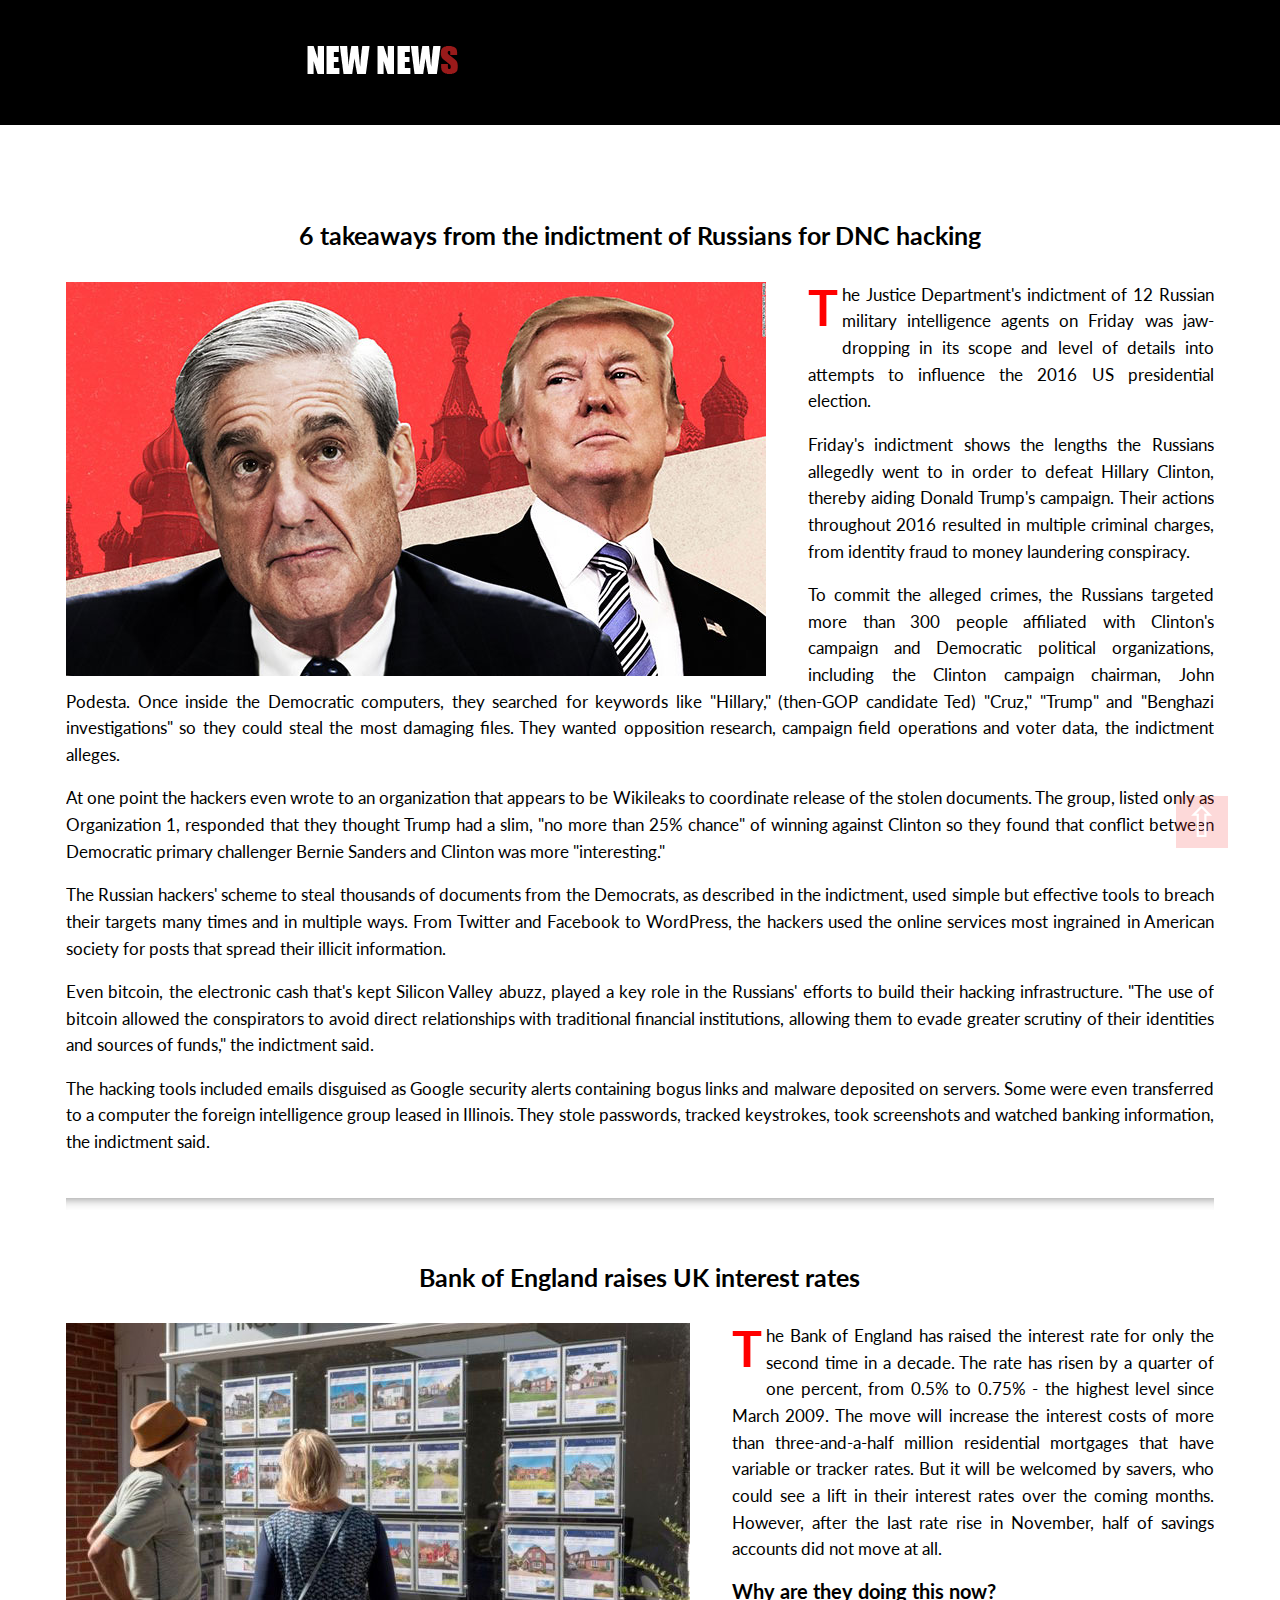
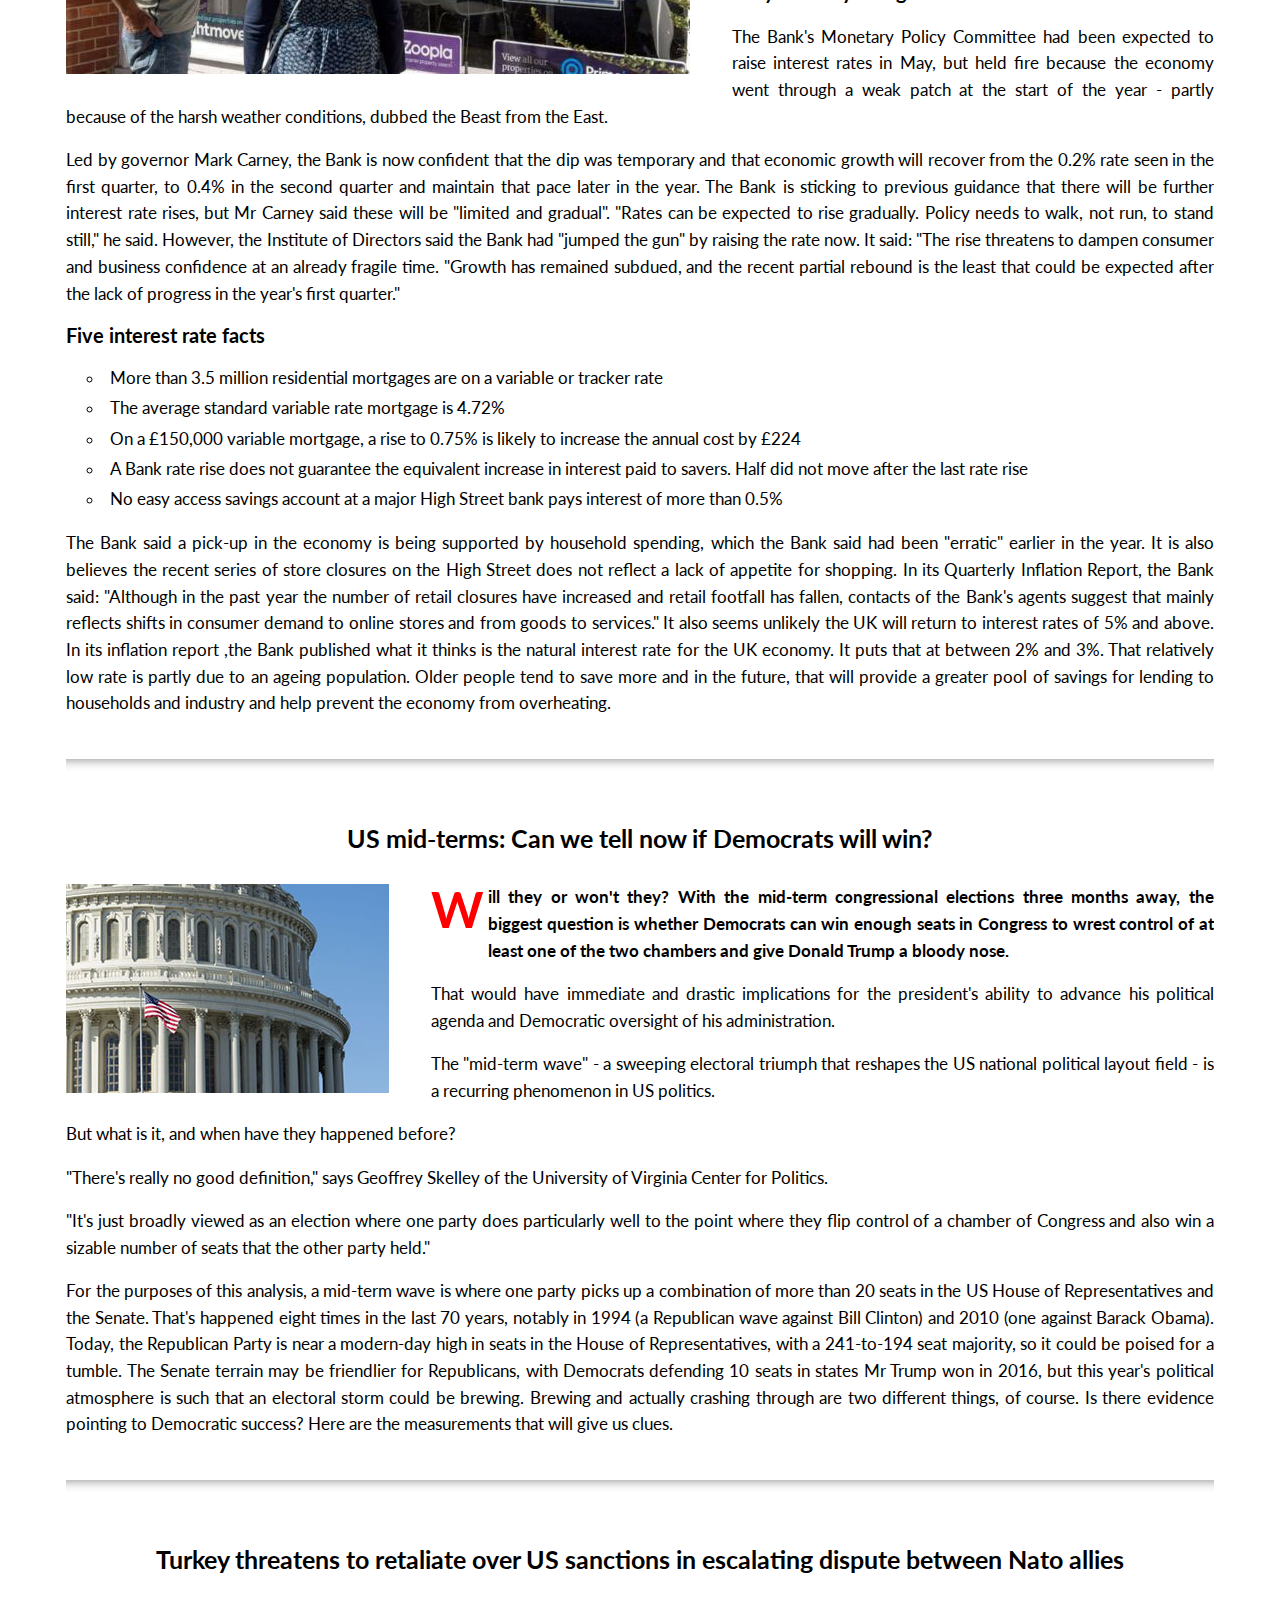
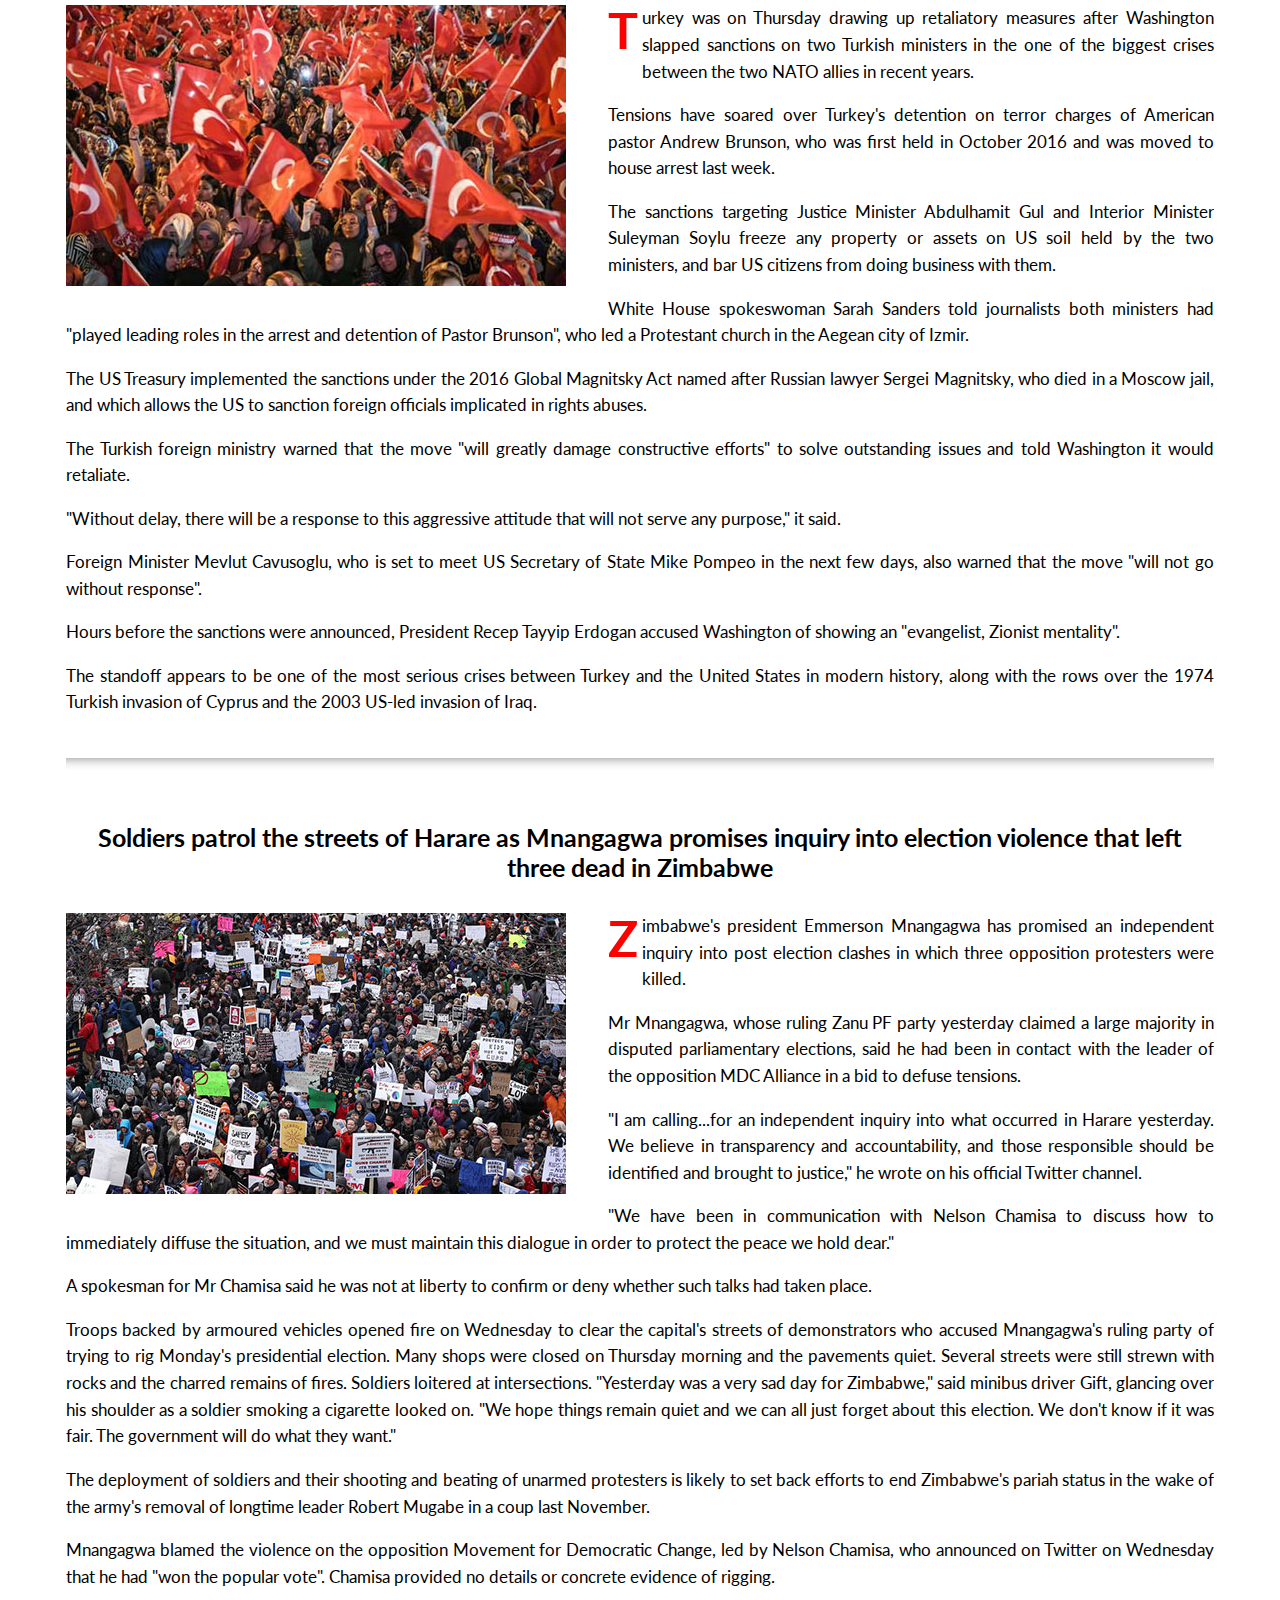
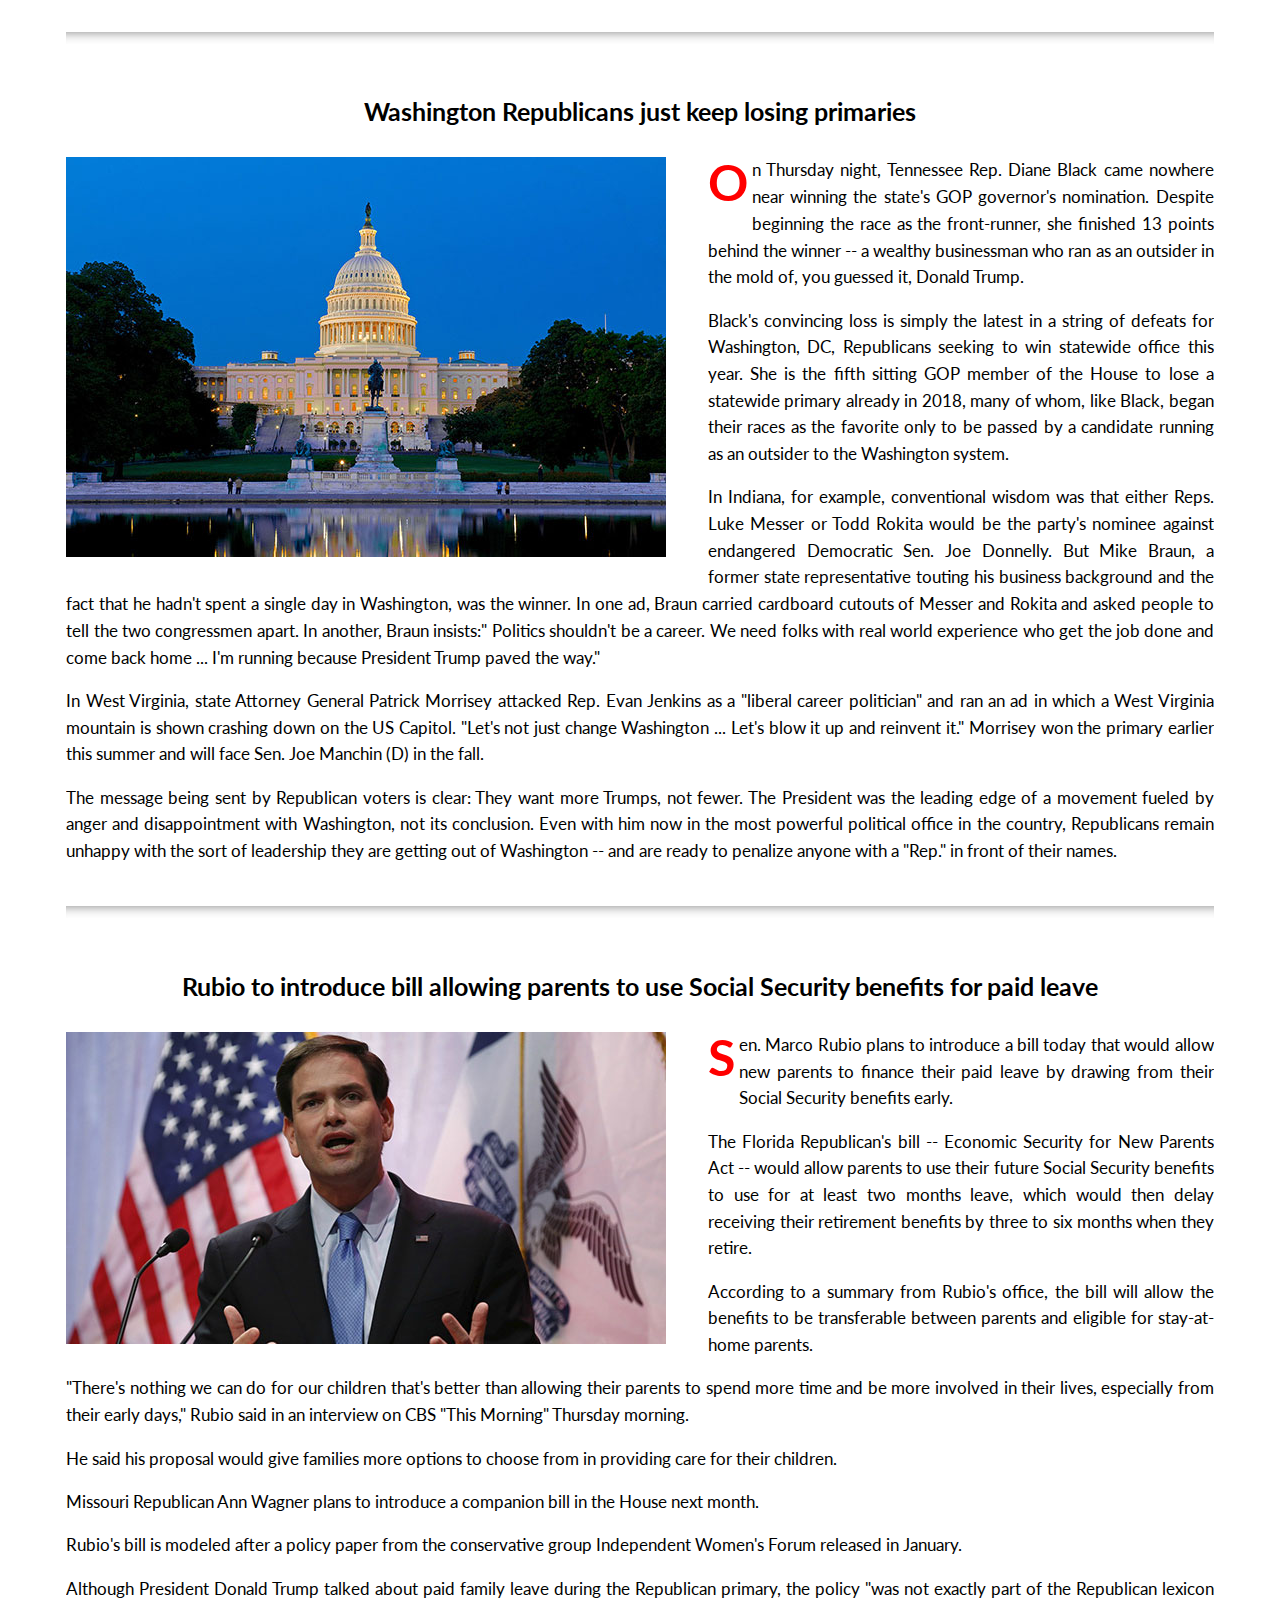
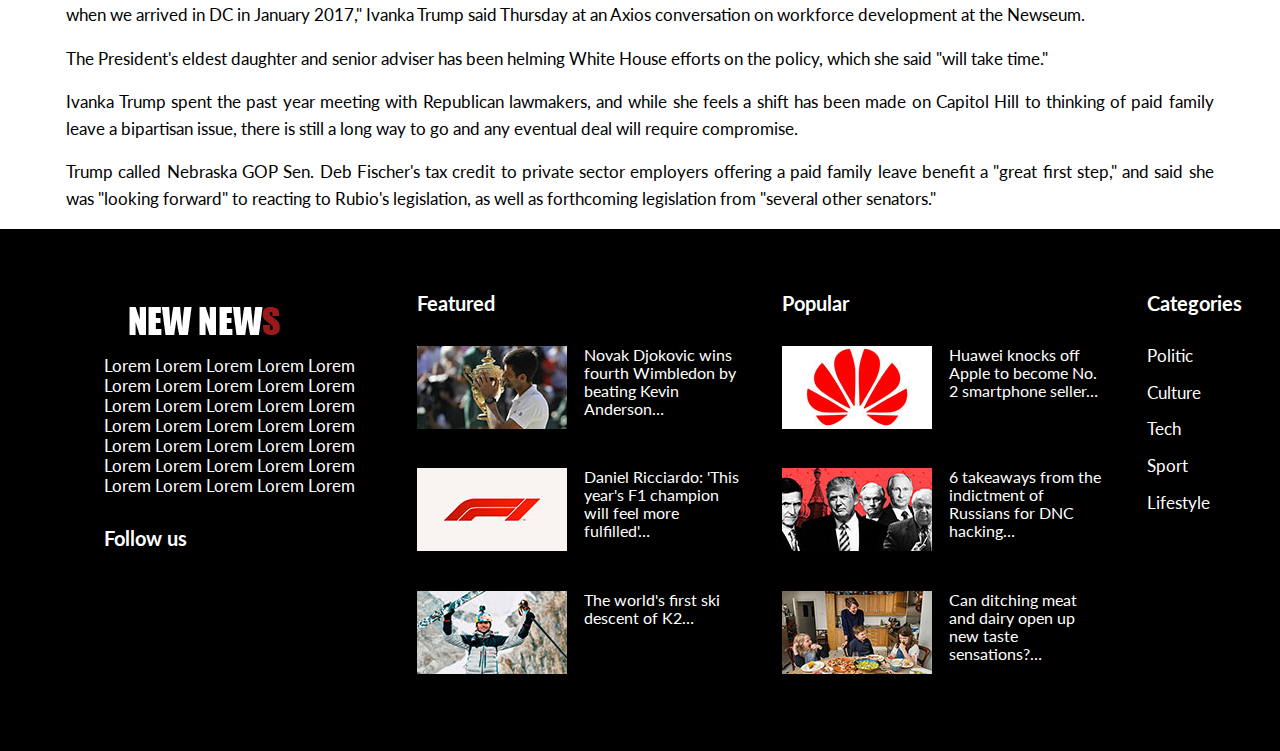
<file: politic.html>
<!DOCTYPE html>
<html lang="en">
<head>
	<title>News</title>
	<meta charset="utf-8">
	<link href="https://fonts.googleapis.com/css?family=Lato:300,400,700,900" rel="stylesheet">
	<link rel="stylesheet" type="text/css" href="style.css">
	<link rel="stylesheet" href="https://use.fontawesome.com/releases/v5.2.0/css/all.css" integrity="sha384-hWVjflwFxL6sNzntih27bfxkr27PmbbK/iSvJ+a4+0owXq79v+lsFkW54bOGbiDQ" crossorigin="anonymous">

</head>
<body>

	<header id="header">

		<div id="logoMain">
			<a href="index.html"><img src="images/logo.png" alt="logo"></a>
		</div>

		<nav>
			<ul>
				<li><a href="index.html">Home</a></li>
				<li><a href="politic.html">Politic</a></li>
				<li><a href="culture.html">Culture</a></li>
				<li><a href="tech.html">Tech</a></li>
				<li><a href="sport.html">Sport</a></li>
				<li><a href="lifestyle.html">Lifestyle</a></li>
			</ul>
		</nav>
			
	</header>
	

<div class="wrapper clearfix Wrapwidth">
<article class="justify">
<h2 class="h2">6 takeaways from the indictment of Russians for DNC hacking</h2>

<img src="images/hack.jpg" alt="hacking"  class="sport">
<p>The Justice Department's indictment of 12 Russian military intelligence agents on Friday was jaw-dropping in its scope and level of details into attempts to influence the 2016 US presidential election.</p>

<p>Friday's indictment shows the lengths the Russians allegedly went to in order to defeat Hillary Clinton, thereby aiding Donald Trump's campaign. Their actions throughout 2016 resulted in multiple criminal charges, from identity fraud to money laundering conspiracy.</p>



<p>To commit the alleged crimes, the Russians targeted more than 300 people affiliated with Clinton's campaign and Democratic political organizations, including the Clinton campaign chairman, John Podesta. Once inside the Democratic computers, they searched for keywords like "Hillary," (then-GOP candidate Ted) "Cruz," "Trump" and "Benghazi investigations" so they could steal the most damaging files. They wanted opposition research, campaign field operations and voter data, the indictment alleges.</p>

<p>At one point the hackers even wrote to an organization that appears to be Wikileaks to coordinate release of the stolen documents. The group, listed only as Organization 1, responded that they thought Trump had a slim, "no more than 25% chance" of winning against Clinton so they found that conflict between Democratic primary challenger Bernie Sanders and Clinton was more "interesting."</p>

<p>The Russian hackers' scheme to steal thousands of documents from the Democrats, as described in the indictment, used simple but effective tools to breach their targets many times and in multiple ways. From Twitter and Facebook to WordPress, the hackers used the online services most ingrained in American society for posts that spread their illicit information.</p>

<p>Even bitcoin, the electronic cash that's kept Silicon Valley abuzz, played a key role in the Russians' efforts to build their hacking infrastructure. "The use of bitcoin allowed the conspirators to avoid direct relationships with traditional financial institutions, allowing them to evade greater scrutiny of their identities and sources of funds," the indictment said.</p>

<p>The hacking tools included emails disguised as Google security alerts containing bogus links and malware deposited on servers. Some were even transferred to a computer the foreign intelligence group leased in Illinois. They stole passwords, tracked keystrokes, took screenshots and watched banking information, the indictment said.</p>


</article>

<hr id="bank">


<article class="justify">
	<h2 class="h2">Bank of England raises UK interest rates</h2>
<img src="images/bank1.jpg" alt="bank1" class="sport">	
<p>The Bank of England has raised the interest rate for only the second time in a decade.

The rate has risen by a quarter of one percent, from 0.5% to 0.75% - the highest level since March 2009.

The move will increase the interest costs of more than three-and-a-half million residential mortgages that have variable or tracker rates.

But it will be welcomed by savers, who could see a lift in their interest rates over the coming months.
However, after the last rate rise in November, half of savings accounts did not move at all.</p>

<h3>Why are they doing this now?</h3>

<p>The Bank's Monetary Policy Committee had been expected to raise interest rates in May, but held fire because the economy went through a weak patch at the start of the year - partly because of the harsh weather conditions, dubbed the Beast from the East.</p>

<p>Led by governor Mark Carney, the Bank is now confident that the dip was temporary and that economic growth will recover from the 0.2% rate seen in the first quarter, to 0.4% in the second quarter and maintain that pace later in the year.

The Bank is sticking to previous guidance that there will be further interest rate rises, but Mr Carney said these will be "limited and gradual".

"Rates can be expected to rise gradually. Policy needs to walk, not run, to stand still," he said.

However, the Institute of Directors said the Bank had "jumped the gun" by raising the rate now.

It said: "The rise threatens to dampen consumer and business confidence at an already fragile time.

"Growth has remained subdued, and the recent partial rebound is the least that could be expected after the lack of progress in the year's first quarter."</p>

<h3>Five interest rate facts</h3>
<ul>
<li>More than 3.5 million residential mortgages are on a variable or tracker rate</li>
<li>The average standard variable rate mortgage is 4.72%</li>
<li>On a £150,000 variable mortgage, a rise to 0.75% is likely to increase the annual cost by £224</li>
<li>A Bank rate rise does not guarantee the equivalent increase in interest paid to savers. Half did not move after the last rate rise</li>
<li>No easy access savings account at a major High Street bank pays interest of more than 0.5%</li>
</ul>

<p>The Bank said a pick-up in the economy is being supported by household spending, which the Bank said had been "erratic" earlier in the year.

It is also believes the recent series of store closures on the High Street does not reflect a lack of appetite for shopping.

In its Quarterly Inflation Report, the Bank said: "Although in the past year the number of retail closures have increased and retail footfall has fallen, contacts of the Bank's agents suggest that mainly reflects shifts in consumer demand to online stores and from goods to services."

It also seems unlikely the UK will return to interest rates of 5% and above. In its inflation report ,the Bank published what it thinks is the natural interest rate for the UK economy.

It puts that at between 2% and 3%.

That relatively low rate is partly due to an ageing population.

Older people tend to save more and in the future, that will provide a greater pool of savings for lending to households and industry and help prevent the economy from overheating.</p>
</article>

<hr id="election">

<article class="justify">
<h2 class="h2">US mid-terms: Can we tell now if Democrats will win?</h2>
<img src="images/election.jpg" alt="election" class="sport">
<p><strong>Will they or won't they? With the mid-term congressional elections three months away, the biggest question is whether Democrats can win enough seats in Congress to wrest control of at least one of the two chambers and give Donald Trump a bloody nose.</strong></p>



<p>That would have immediate and drastic implications for the president's ability to advance his political agenda and Democratic oversight of his administration.</p>

<p>The "mid-term wave" - a sweeping electoral triumph that reshapes the US national political layout field - is a recurring phenomenon in US politics.</p>

<p>But what is it, and when have they happened before?</p>

<p>"There's really no good definition," says Geoffrey Skelley of the University of Virginia Center for Politics.</p>

<p>"It's just broadly viewed as an election where one party does particularly well to the point where they flip control of a chamber of Congress and also win a sizable number of seats that the other party held."</p>

<p>For the purposes of this analysis, a mid-term wave is where one party picks up a combination of more than 20 seats in the US House of Representatives and the Senate.

That's happened eight times in the last 70 years, notably in 1994 (a Republican wave against Bill Clinton) and 2010 (one against Barack Obama).

Today, the Republican Party is near a modern-day high in seats in the House of Representatives, with a 241-to-194 seat majority, so it could be poised for a tumble.

The Senate terrain may be friendlier for Republicans, with Democrats defending 10 seats in states Mr Trump won in 2016, but this year's political atmosphere is such that an electoral storm could be brewing.

Brewing and actually crashing through are two different things, of course.

Is there evidence pointing to Democratic success? Here are the measurements that will give us clues.</p>
</article>

<hr id="turkey">

<article class="justify">
	<h2 class="h2">Turkey threatens to retaliate over US sanctions in escalating dispute between Nato allies</h2>
<img src="images/turkey1.jpg" alt="turkey" class="sport">
<p>Turkey was on Thursday drawing up retaliatory measures after Washington slapped sanctions on two Turkish ministers in the one of the biggest crises between the two NATO allies in recent years.</p>

<p>Tensions have soared over Turkey's detention on terror charges of American pastor Andrew Brunson, who was first held in October 2016 and was moved to house arrest last week.</p>

<p>The sanctions targeting Justice Minister Abdulhamit Gul and Interior Minister Suleyman Soylu freeze any property or assets on US soil held by the two ministers, and bar US citizens from doing business with them.</p>

<p>White House spokeswoman Sarah Sanders told journalists both ministers had "played leading roles in the arrest and detention of Pastor Brunson", who led a Protestant church in the Aegean city of Izmir.</p>

<p>The US Treasury implemented the sanctions under the 2016 Global Magnitsky Act named after Russian lawyer Sergei Magnitsky, who died in a Moscow jail, and which allows the US to sanction foreign officials implicated in rights abuses.</p>

<p>The Turkish foreign ministry warned that the move "will greatly damage constructive efforts" to solve outstanding issues and told Washington it would retaliate.</p>

<p>"Without delay, there will be a response to this aggressive attitude that will not serve any purpose," it said.</p>

<p>Foreign Minister Mevlut Cavusoglu, who is set to meet US Secretary of State Mike Pompeo in the next few days, also warned that the move "will not go without response".</p>

<p>Hours before the sanctions were announced, President Recep Tayyip Erdogan accused Washington of showing an "evangelist, Zionist mentality".</p>

<p>The standoff appears to be one of the most serious crises between Turkey and the United States in modern history, along with the rows over the 1974 Turkish invasion of Cyprus and the 2003 US-led invasion of Iraq.</p>


</article>

<hr id="zimbabwe">

<article class="justify">

<h2 class="h2" >Soldiers patrol the streets of Harare as Mnangagwa promises inquiry into election violence that left three dead in Zimbabwe</h2>
<img src="images/protest.jpg" alt="protest" class="sport">

<p>Zimbabwe's president Emmerson Mnangagwa has promised an independent inquiry into post election clashes in which three opposition protesters were killed.</p> 

<p>Mr Mnangagwa, whose ruling Zanu PF party yesterday claimed a large majority in disputed parliamentary elections, said he had been in contact with the leader of the opposition MDC Alliance in a bid to defuse tensions.</p>

<p>"I am calling...for an independent inquiry into what occurred in Harare yesterday. We believe in transparency and accountability, and those responsible should be identified and brought to justice," he wrote on his official Twitter channel.</p>

<p>"We have been in communication with Nelson Chamisa to discuss how to immediately diffuse the situation, and we must maintain this dialogue in order to protect the peace we hold dear."</p>

<p>A spokesman for Mr Chamisa said he was not at liberty to confirm or deny whether such talks had taken place.</p> 

<p>Troops backed by armoured vehicles opened fire on Wednesday to clear the capital's streets of demonstrators who accused Mnangagwa's ruling party of trying to rig Monday's presidential election.

Many shops were closed on Thursday morning and the pavements quiet. Several streets were still strewn with rocks and the charred remains of fires. Soldiers loitered at intersections.

"Yesterday was a very sad day for Zimbabwe," said minibus driver Gift, glancing over his shoulder as a soldier smoking a cigarette looked on.

"We hope things remain quiet and we can all just forget about this election. We don't know if it was fair. The government will do what they want."</p>

<p>The deployment of soldiers and their shooting and beating of unarmed protesters is likely to set back efforts to end Zimbabwe's pariah status in the wake of the army's removal of longtime leader Robert Mugabe in a coup last November.</p>

<p>Mnangagwa blamed the violence on the opposition Movement for Democratic Change, led by Nelson Chamisa, who announced on Twitter on Wednesday that he had "won the popular vote". Chamisa provided no details or concrete evidence of rigging.</p>
</article>

<hr id="washington">

<article class="justify">
<h2 class="h2">Washington Republicans just keep losing primaries</h2>
<img src="images/washington1.jpg" alt="washington"  class="sport">
<p>On Thursday night, Tennessee Rep. Diane Black came nowhere near winning the state's GOP governor's nomination. Despite beginning the race as the front-runner, she finished 13 points behind the winner -- a wealthy businessman who ran as an outsider in the mold of, you guessed it, Donald Trump.</p>

<p>Black's convincing loss is simply the latest in a string of defeats for Washington, DC, Republicans seeking to win statewide office this year. She is the fifth sitting GOP member of the House to lose a statewide primary already in 2018, many of whom, like Black, began their races as the favorite only to be passed by a candidate running as an outsider to the Washington system.</p>

<p>In Indiana, for example, conventional wisdom was that either Reps. Luke Messer or Todd Rokita would be the party's nominee against endangered Democratic Sen. Joe Donnelly. But Mike Braun, a former state representative touting his business background and the fact that he hadn't spent a single day in Washington, was the winner. In one ad, Braun carried cardboard cutouts of Messer and Rokita and asked people to tell the two congressmen apart. In another, Braun insists:" Politics shouldn't be a career. We need folks with real world experience who get the job done and come back home ... I'm running because President Trump paved the way."</p>
<p>In West Virginia, state Attorney General Patrick Morrisey attacked Rep. Evan Jenkins as a "liberal career politician" and ran an ad in which a West Virginia mountain is shown crashing down on the US Capitol. "Let's not just change Washington ... Let's blow it up and reinvent it." Morrisey won the primary earlier this summer and will face Sen. Joe Manchin (D) in the fall.</p>

<p>The message being sent by Republican voters is clear: They want more Trumps, not fewer. The President was the leading edge of a movement fueled by anger and disappointment with Washington, not its conclusion. Even with him now in the most powerful political office in the country, Republicans remain unhappy with the sort of leadership they are getting out of Washington -- and are ready to penalize anyone with a "Rep." in front of their names.</p>


</article>

<hr id="rubio">

<article class="justify">
<h2 class="h2" >Rubio to introduce bill allowing parents to use Social Security benefits for paid leave</h2>
<img src="images/rubio.jpg" alt="rubio" class="sport">
<p>Sen. Marco Rubio plans to introduce a bill today that would allow new parents to finance their paid leave by drawing from their Social Security benefits early.

<p>The Florida Republican's bill -- Economic Security for New Parents Act -- would allow parents to use their future Social Security benefits to use for at least two months leave, which would then delay receiving their retirement benefits by three to six months when they retire.</p>
<p>According to a summary from Rubio's office, the bill will allow the benefits to be transferable between parents and eligible for stay-at-home parents.</p>
<p>"There's nothing we can do for our children that's better than allowing their parents to spend more time and be more involved in their lives, especially from their early days," Rubio said in an interview on CBS "This Morning" Thursday morning.</p>

<p>He said his proposal would give families more options to choose from in providing care for their children.</p>
<p>Missouri Republican Ann Wagner plans to introduce a companion bill in the House next month.</p>
<p>Rubio's bill is modeled after a policy paper from the conservative group Independent Women's Forum released in January.</p>
<p>Although President Donald Trump talked about paid family leave during the Republican primary, the policy "was not exactly part of the Republican lexicon when we arrived in DC in January 2017," Ivanka Trump said Thursday at an Axios conversation on workforce development at the Newseum.</p>
<p>The President's eldest daughter and senior adviser has been helming White House efforts on the policy, which she said "will take time."</p>
<p>Ivanka Trump spent the past year meeting with Republican lawmakers, and while she feels a shift has been made on Capitol Hill to thinking of paid family leave a bipartisan issue, there is still a long way to go and any eventual deal will require compromise.</p>
<p>Trump called Nebraska GOP Sen. Deb Fischer's tax credit to private sector employers offering a paid family leave benefit a "great first step," and said she was "looking forward" to reacting to Rubio's legislation, as well as forthcoming legislation from "several other senators."</p>

</article>


</div>


				<footer id="footer">

		<div id=footWraper>

			<div id="footContent">
				
		<div id="logo" class = "footLogo">
			<a href="index.html"><img src="images/logo.png" alt="logo"></a>
			<p>Lorem Lorem Lorem Lorem Lorem Lorem Lorem Lorem Lorem Lorem Lorem Lorem Lorem Lorem Lorem Lorem Lorem Lorem Lorem Lorem Lorem Lorem Lorem Lorem Lorem Lorem Lorem Lorem Lorem Lorem Lorem Lorem Lorem Lorem Lorem</p>
			<h3>Follow us</h3>
			<i class="fab fa-facebook"></i>
			<i class="fab fa-twitter-square"></i>
			<i class="fab fa-instagram"></i>
			<i class="fab fa-linkedin"></i>
		</div>
		
		<div id="footBox">
			<div id="footBox1">
				<h3>Featured</h3>
			<div class="artRight">
		
			<div class="rightWrap">
			<div class="artBox"><img src="images/novak.jpg"  alt="novak"></div>
			<div class="textRightBox"><a href="sport.html">Novak Djokovic wins fourth Wimbledon by beating Kevin Anderson…</a></div>
			</div>
			<div class="rightWrap">
			<div class="artBox"><img src="images/f1.jpg"  alt="nature12"></div>
			<div class="textRightBox"><a href="sport.html#f1">Daniel Ricciardo: 'This year's F1 champion will feel more fulfilled'…</a></div>
			</div>
			<div class="rightWrap">
			<div class="artBox"><img src="images/k2.jpg"  alt="nature15"></div>
			<div class="textRightBox"><a href="sport.html#ski">The world's first ski descent of K2…</a></div>
			</div>
		</div>
			</div>
			<div id="footBox2">
				<h3>Popular</h3>
			<div class="artRight">
		
			<div class="rightWrap">
			<div class="artBox"><img src="images/huaweiFoot.jpg"  alt="novak"></div>
			<div class="textRightBox"><a href="tech.html#huawei">Huawei knocks off Apple to become No. 2 smartphone seller…</a></div>
			</div>
			<div class="rightWrap">
			<div class="artBox"><img src="images/hackingFoot.jpg"  alt="nature12"></div>
			<div class="textRightBox"><a href="politic.html">6 takeaways from the indictment of Russians for DNC hacking…</a></div>
			</div>
			<div class="rightWrap">
			<div class="artBox"><img src="images/kitchenFoot.jpg"  alt="nature12"></div>
			<div class="textRightBox"><a href="lifestyle.html#meat">Can ditching meat and dairy open up new taste sensations?…</a></div>
			</div>
		</div>
			</div>
			<div id="footBox3">
				<h3>Categories</h3>
				<div class="artRight">
				<p><a href="politic.html">Politic</a></p>
				<p><a href="culture.html">Culture</a></p>
				<p><a href="tech.html">Tech</a></p>
				<p><a href="sport.html">Sport</a></p>
				<p><a href="lifestyle.html">Lifestyle</a></p>

			 </div>
			</div>
		</div>
			
			</div>

		

		</div>

		<div id="goUp"><a href="">&#x21E7;</a></div>


		</footer>
</body>
</html>
</file>
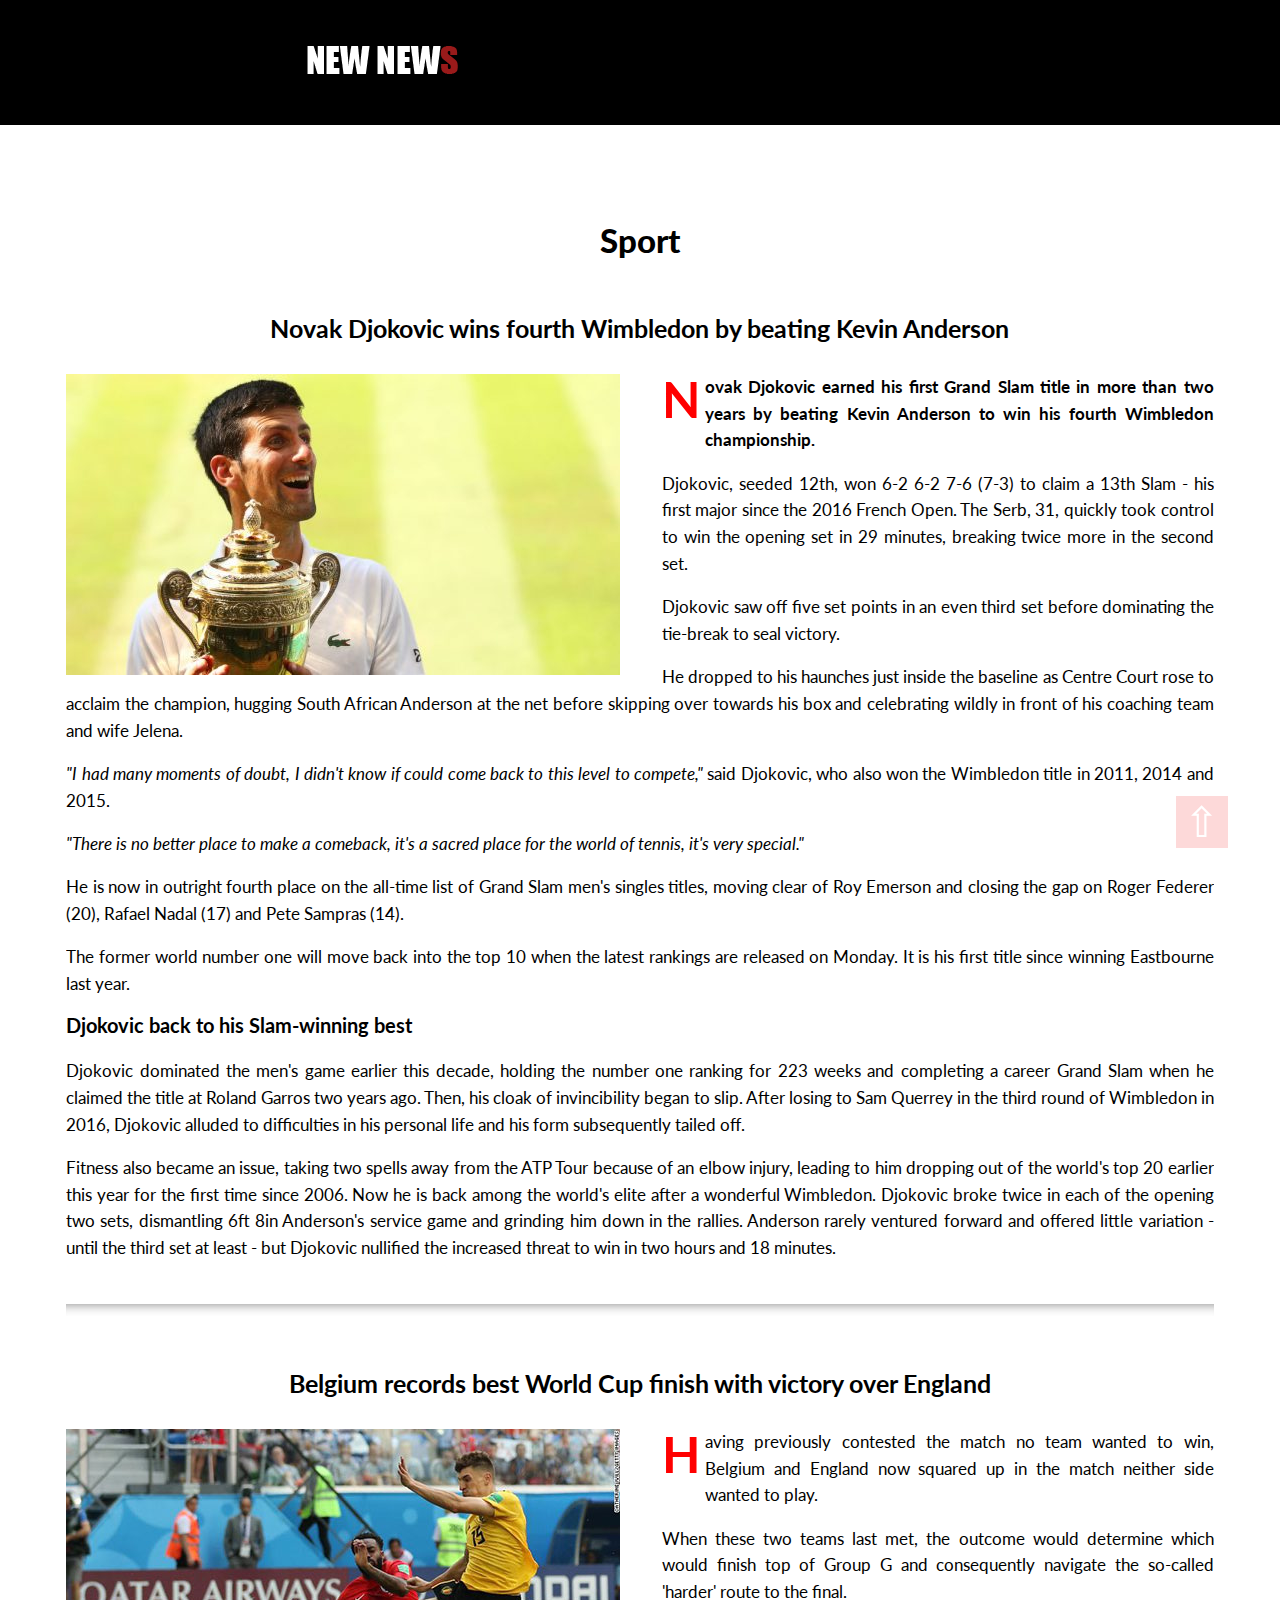
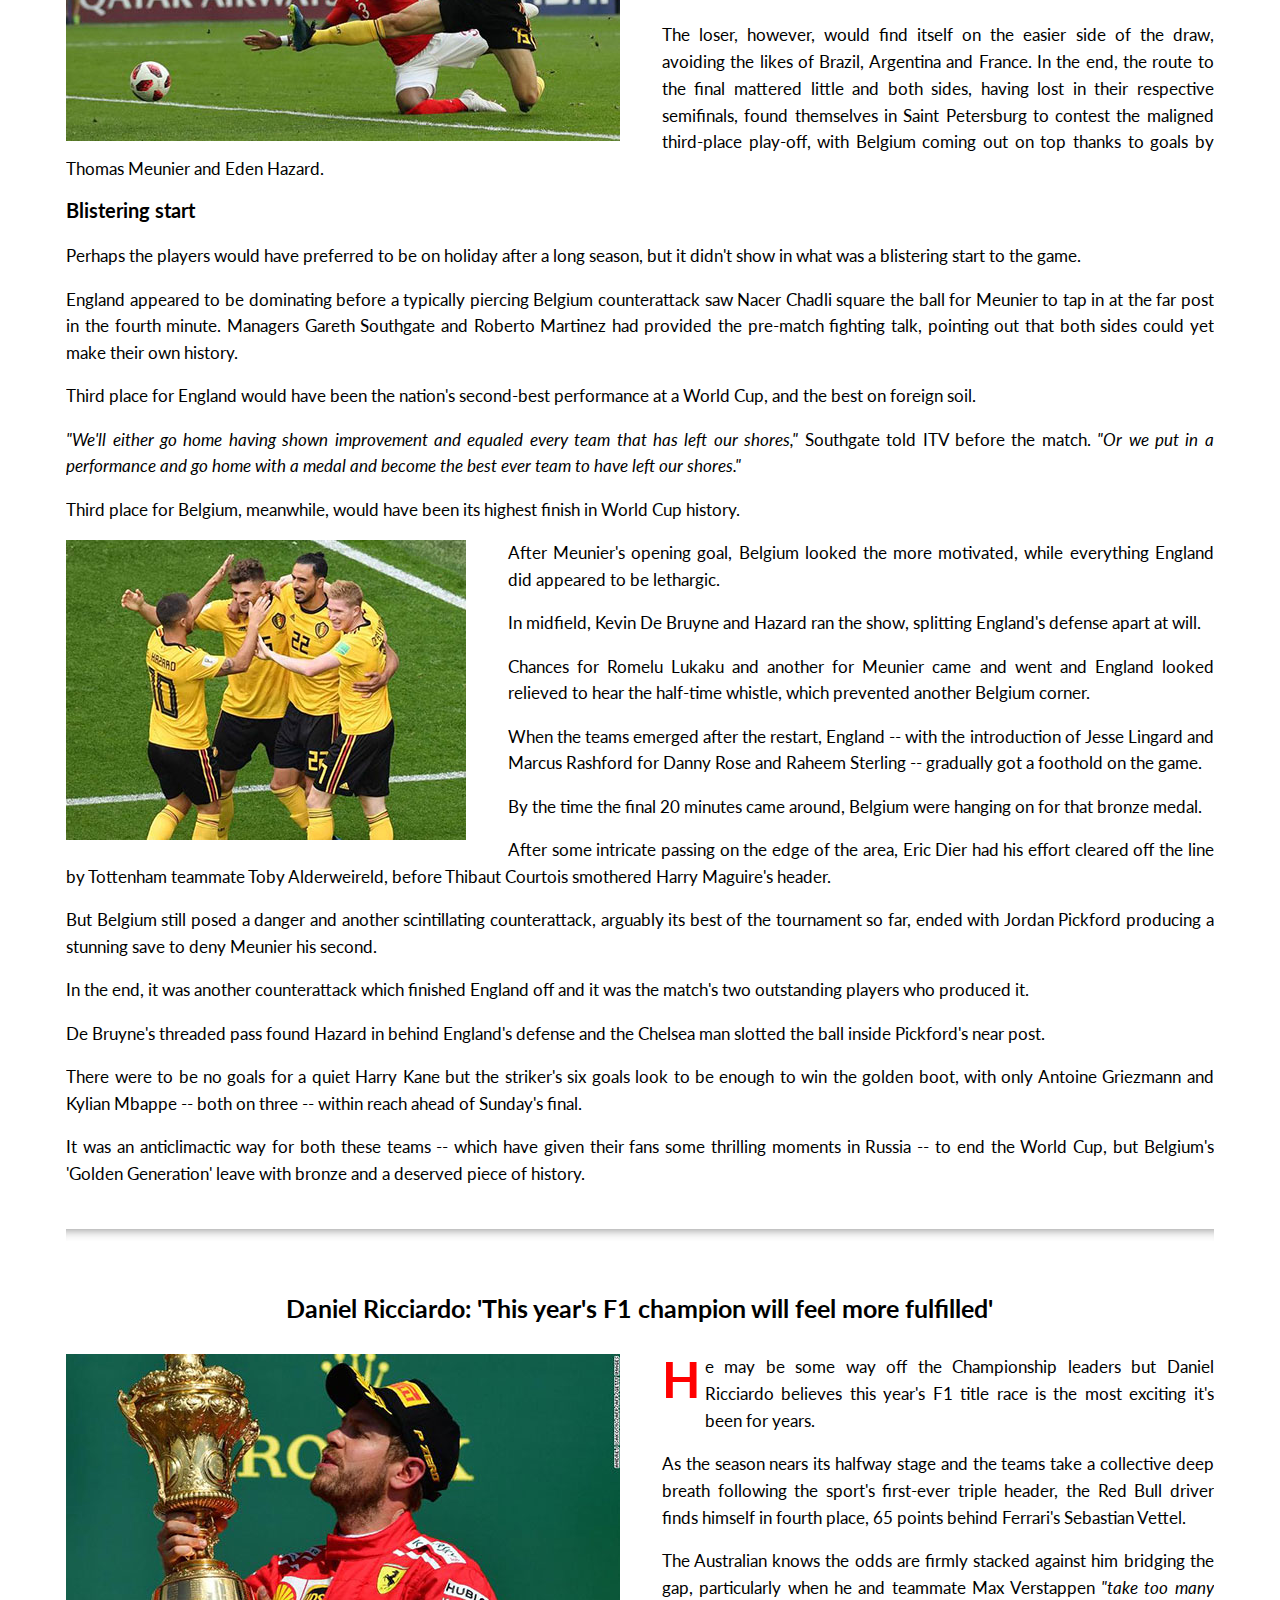
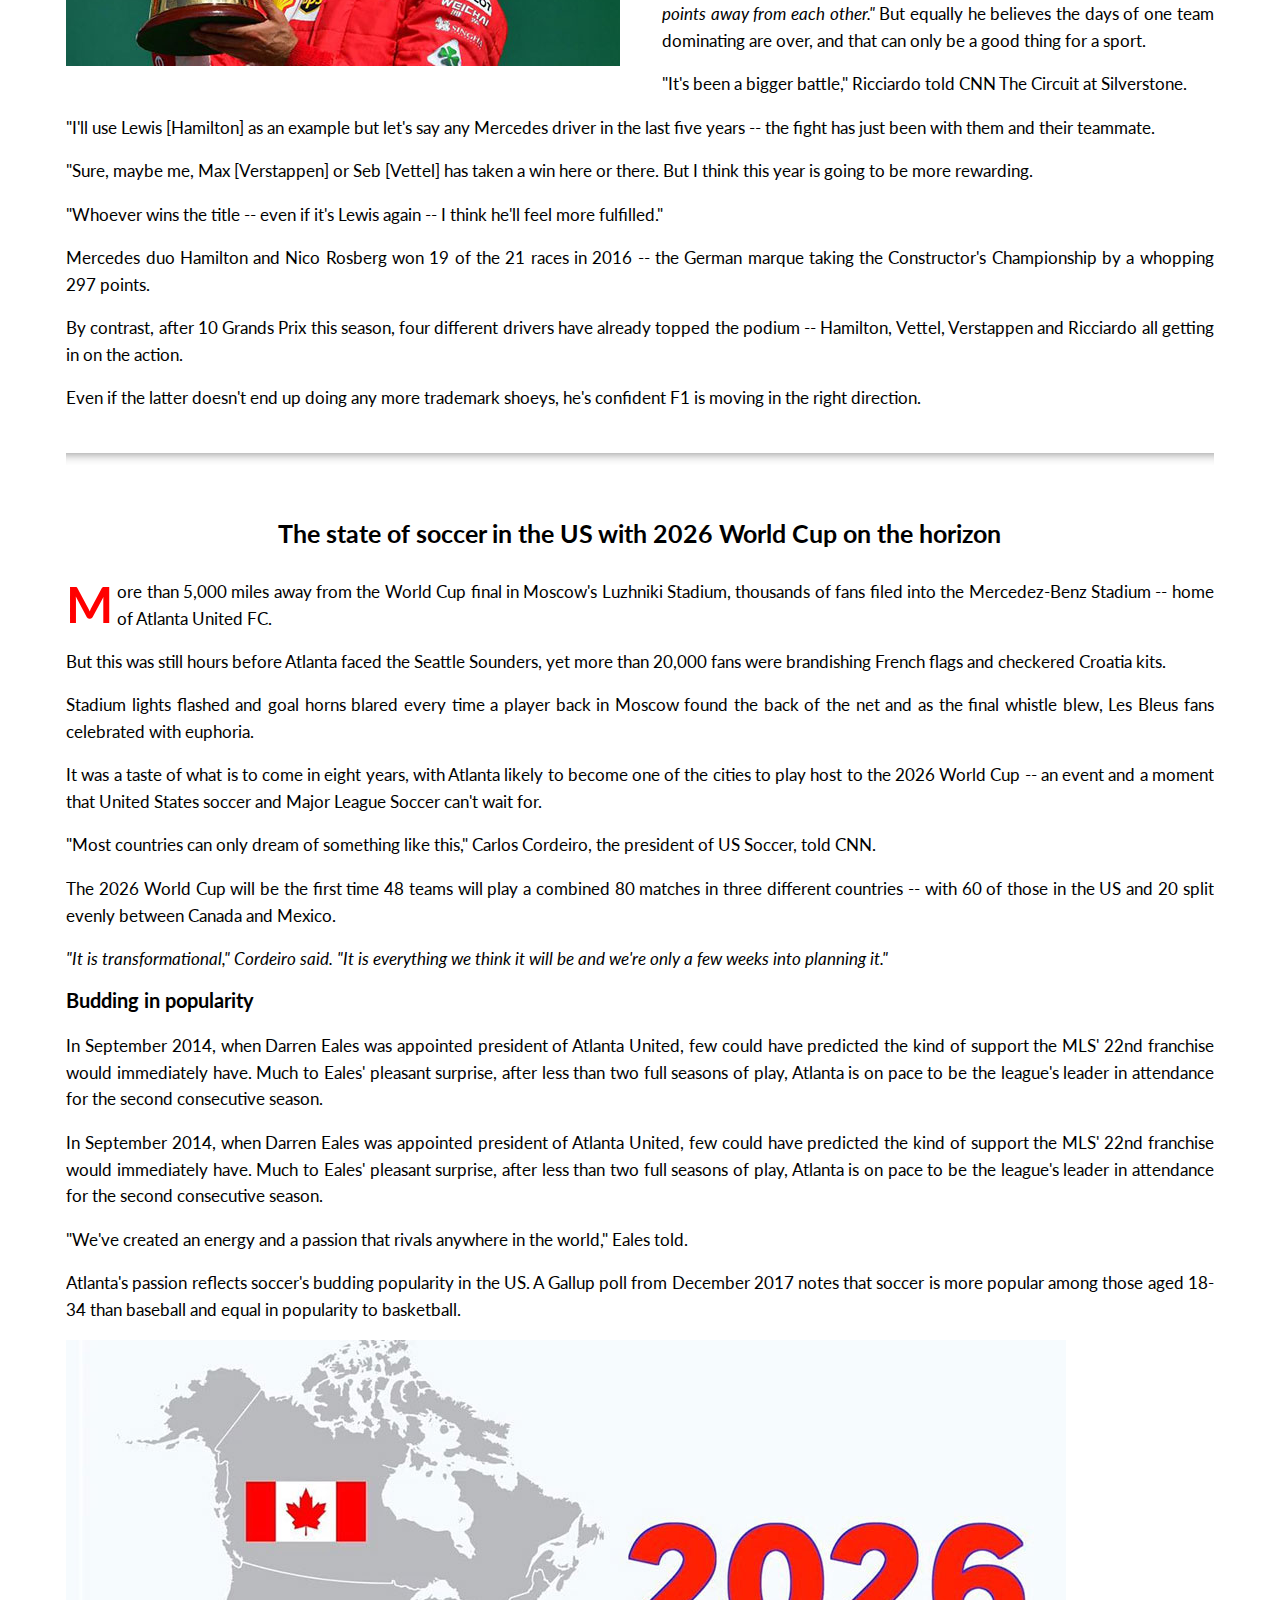
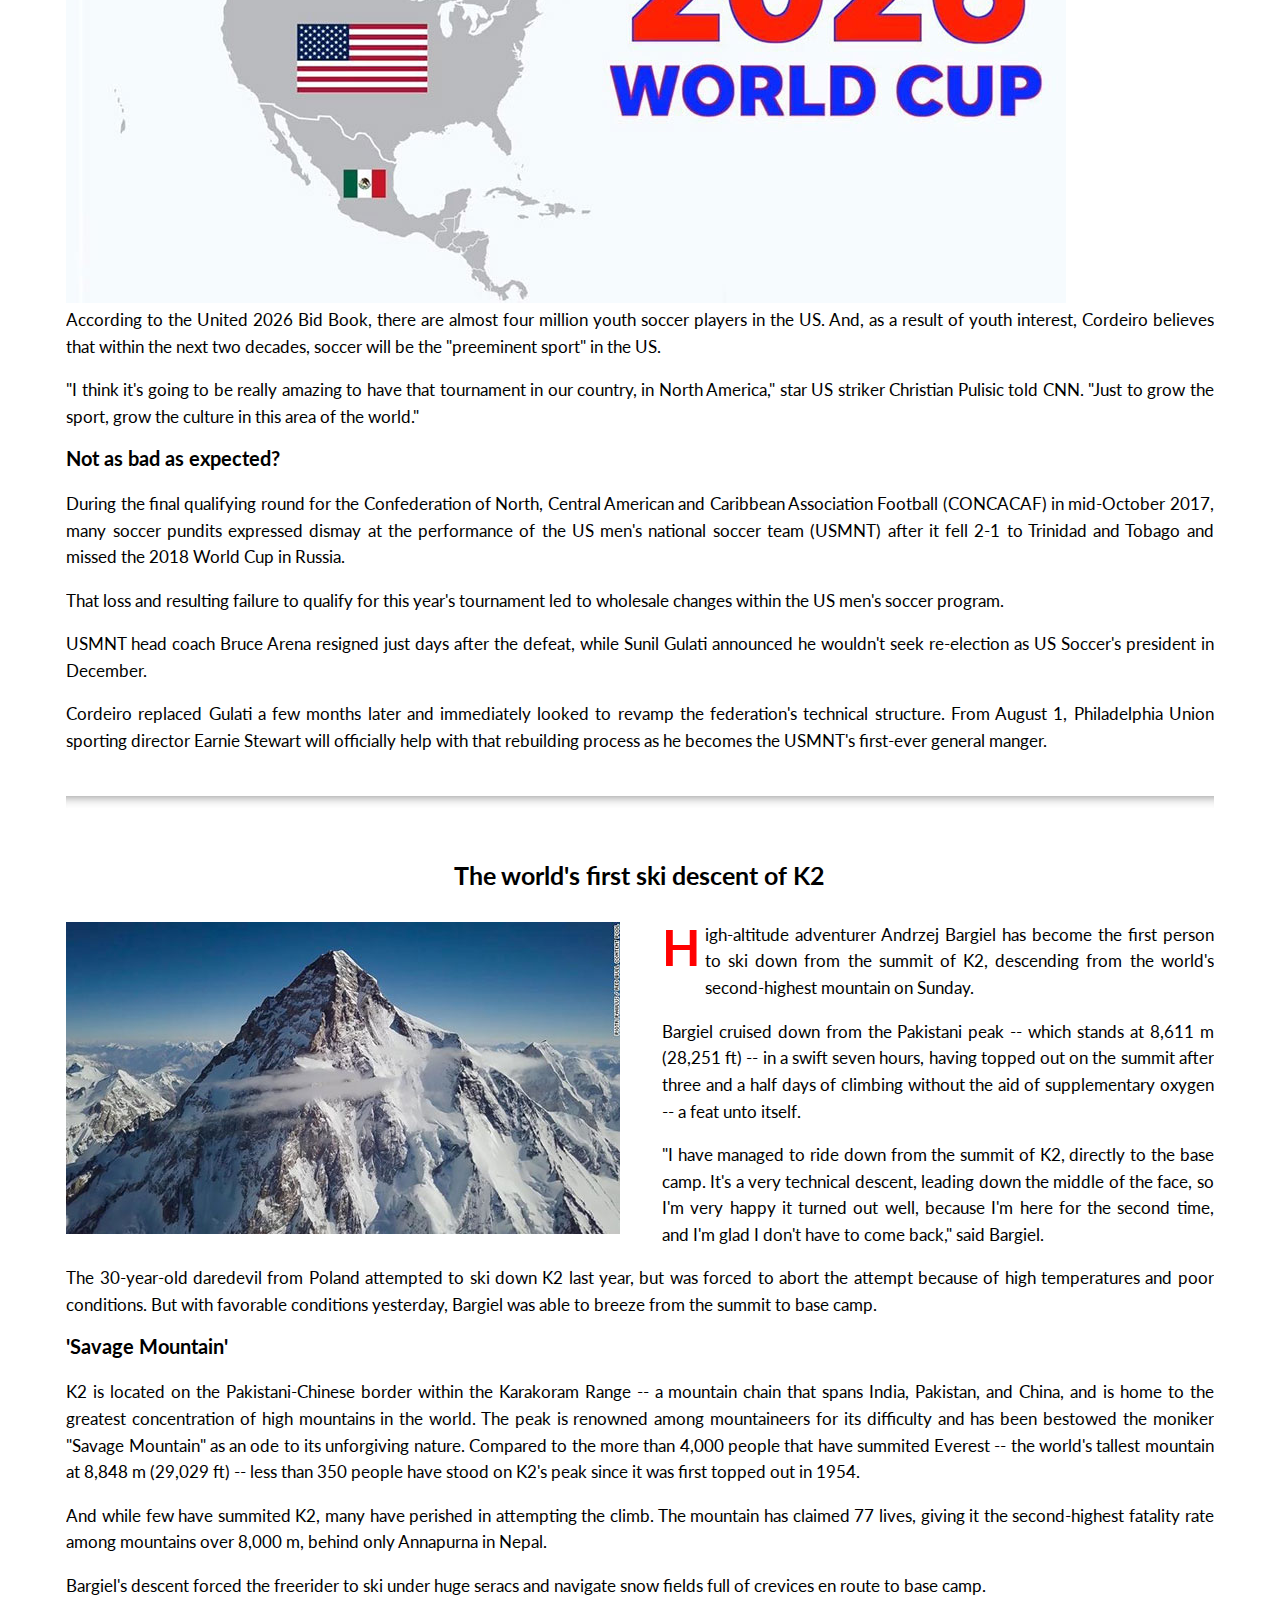
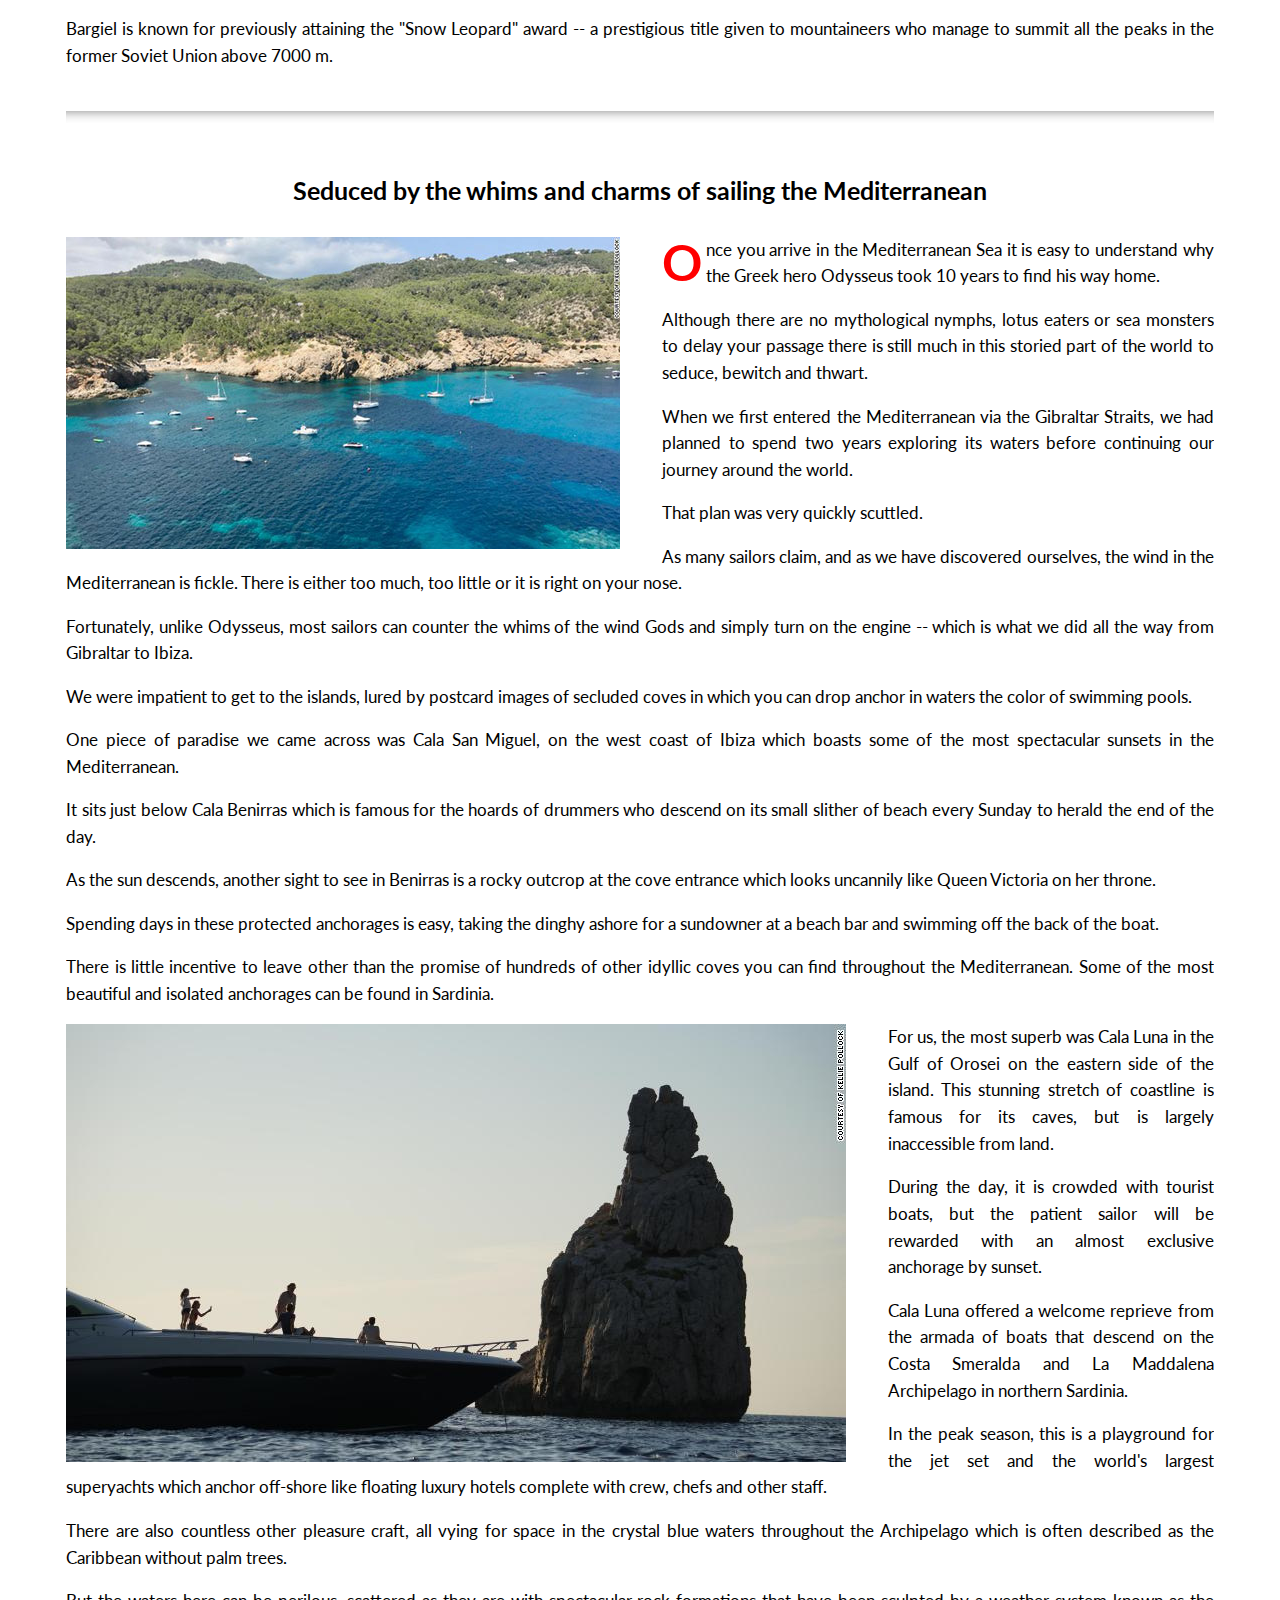
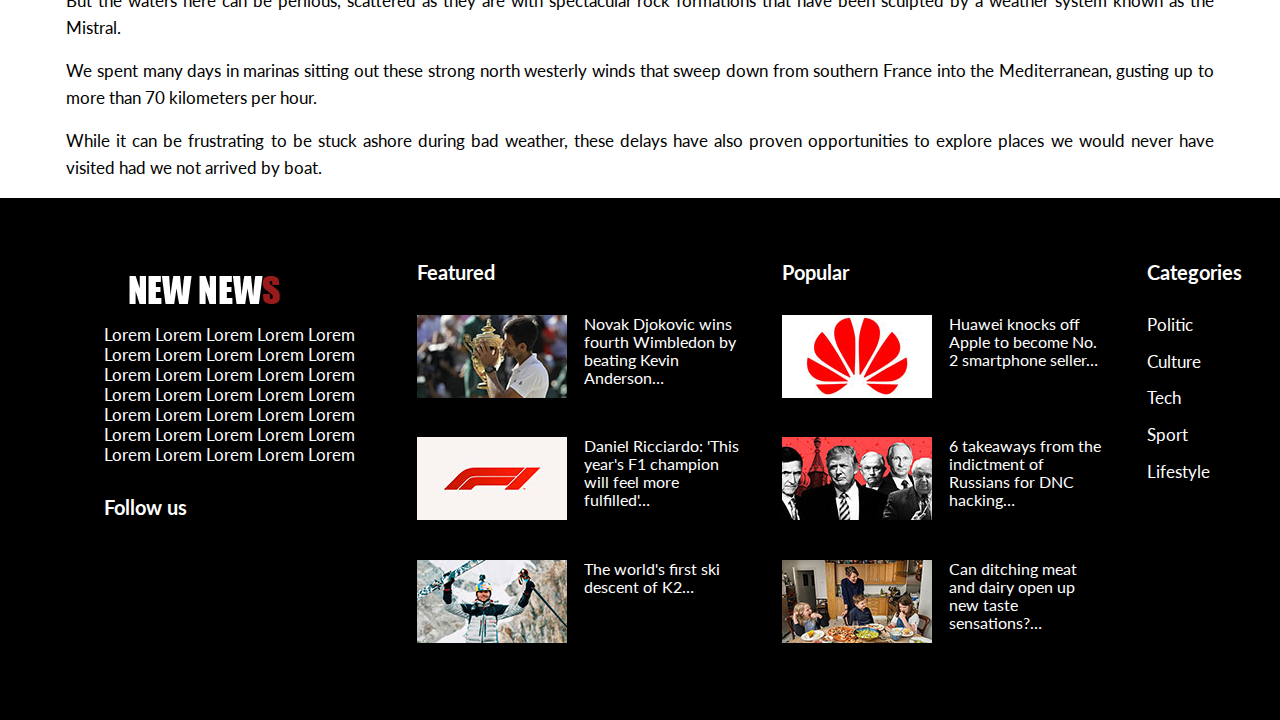
<file: sport.html>
<!DOCTYPE html>
<html lang="en">
<head>
	<title>News</title>
	<meta charset="utf-8">
	<link href="https://fonts.googleapis.com/css?family=Lato:300,400,700,900" rel="stylesheet">
	<link href="https://fonts.googleapis.com/css?family=Lato:300,400,700,900" rel="stylesheet">
	<link rel="stylesheet" type="text/css" href="style.css">
	<link rel="stylesheet" href="https://use.fontawesome.com/releases/v5.2.0/css/all.css" integrity="sha384-hWVjflwFxL6sNzntih27bfxkr27PmbbK/iSvJ+a4+0owXq79v+lsFkW54bOGbiDQ" crossorigin="anonymous">
</head>
<body>

	<header id="header">

		<div id="logoMain">
			<a href="index.html"><img src="images/logo.png" alt="logo"></a>
		</div>

		<nav>
			<ul>
				<li><a href="index.html">Home</a></li>
				<li><a href="politic.html">Politic</a></li>
				<li><a href="culture.html">Culture</a></li>
				<li><a href="tech.html">Tech</a></li>
				<li><a href="sport.html">Sport</a></li>
				<li><a href="lifestyle.html">Lifestyle</a></li>
			</ul>
		</nav>
			
	</header>
	<div class="wrapper clearfix Wrapwidth">
	<h1 class="center">Sport</h1>



<article class="justify">
<h2 class="h2">Novak Djokovic wins fourth Wimbledon by beating Kevin Anderson</h2>
<img src="images/djokovic.jpg" alt="novak" class="sport">

<p><strong>Novak Djokovic earned his first Grand Slam title in more than two years by beating Kevin Anderson to win his fourth Wimbledon championship.</strong></p>

<p>Djokovic, seeded 12th, won 6-2 6-2 7-6 (7-3) to claim a 13th Slam - his first major since the 2016 French Open.

The Serb, 31, quickly took control to win the opening set in 29 minutes, breaking twice more in the second set.</p>

<p>Djokovic saw off five set points in an even third set before dominating the tie-break to seal victory.</p>

<p>He dropped to his haunches just inside the baseline as Centre Court rose to acclaim the champion, hugging South African Anderson at the net before skipping over towards his box and celebrating wildly in front of his coaching team and wife Jelena.</p>

<p><em>"I had many moments of doubt, I didn't know if could come back to this level to compete,"</em> said Djokovic, who also won the Wimbledon title in 2011, 2014 and 2015.</p>

<p><em>"There is no better place to make a comeback, it's a sacred place for the world of tennis, it's very special."</em></p>

<p>He is now in outright fourth place on the all-time list of Grand Slam men's singles titles, moving clear of Roy Emerson and closing the gap on Roger Federer (20), Rafael Nadal (17) and Pete Sampras (14).</p>

<p>The former world number one will move back into the top 10 when the latest rankings are released on Monday.

It is his first title since winning Eastbourne last year.</p>

<h3 class="h3">Djokovic back to his Slam-winning best</h3>

<p>Djokovic dominated the men's game earlier this decade, holding the number one ranking for 223 weeks and completing a career Grand Slam when he claimed the title at Roland Garros two years ago.

Then, his cloak of invincibility began to slip.

After losing to Sam Querrey in the third round of Wimbledon in 2016, Djokovic alluded to difficulties in his personal life and his form subsequently tailed off.</p>

<p>Fitness also became an issue, taking two spells away from the ATP Tour because of an elbow injury, leading to him dropping out of the world's top 20 earlier this year for the first time since 2006.

Now he is back among the world's elite after a wonderful Wimbledon.

Djokovic broke twice in each of the opening two sets, dismantling 6ft 8in Anderson's service game and grinding him down in the rallies.

Anderson rarely ventured forward and offered little variation - until the third set at least - but Djokovic nullified the increased threat to win in two hours and 18 minutes.</p>


</article>

<hr id="belgium">


<article class="justify">
<h2 class="h2">Belgium records best World Cup finish with victory over England</h2>
<img src="images/belgium1.jpg" alt="belgium1" class="sport">
<p>Having previously contested the match no team wanted to win, Belgium and England now squared up in the match neither side wanted to play.</p>

<p>When these two teams last met, the outcome would determine which would finish top of Group G and consequently navigate the so-called 'harder' route to the final.</p>

<p>The loser, however, would find itself on the easier side of the draw, avoiding the likes of Brazil, Argentina and France.
In the end, the route to the final mattered little and both sides, having lost in their respective semifinals, found themselves in Saint Petersburg to contest the maligned third-place play-off, with Belgium coming out on top thanks to goals by Thomas Meunier and Eden Hazard.</p>

<h3 class="h3">Blistering start</h3>

<p>Perhaps the players would have preferred to be on holiday after a long season, but it didn't show in what was a blistering start to the game.</p>

<p>England appeared to be dominating before a typically piercing Belgium counterattack saw Nacer Chadli square the ball for Meunier to tap in at the far post in the fourth minute.
Managers Gareth Southgate and Roberto Martinez had provided the pre-match fighting talk, pointing out that both sides could yet make their own history.</p>

<p>Third place for England would have been the nation's second-best performance at a World Cup, and the best on foreign soil.</p>

<p><em>"We'll either go home having shown improvement and equaled every team that has left our shores,"</em> Southgate told ITV before the match.
<em>"Or we put in a performance and go home with a medal and become the best ever team to have left our shores."</em></p>

<p>Third place for Belgium, meanwhile, would have been its highest finish in World Cup history.</p>
<img src="images/belgium2.jpg" alt="belgium2" class="sport">
<p>After Meunier's opening goal, Belgium looked the more motivated, while everything England did appeared to be lethargic.</p>
<p>In midfield, Kevin De Bruyne and Hazard ran the show, splitting England's defense apart at will.</p>
<p>Chances for Romelu Lukaku and another for Meunier came and went and England looked relieved to hear the half-time whistle, which prevented another Belgium corner.</p>
<p>When the teams emerged after the restart, England -- with the introduction of Jesse Lingard and Marcus Rashford for Danny Rose and Raheem Sterling -- gradually got a foothold on the game.</p>
<p>By the time the final 20 minutes came around, Belgium were hanging on for that bronze medal.</p>
<p>After some intricate passing on the edge of the area, Eric Dier had his effort cleared off the line by Tottenham teammate Toby Alderweireld, before Thibaut Courtois smothered Harry Maguire's header.</p>
<p>But Belgium still posed a danger and another scintillating counterattack, arguably its best of the tournament so far, ended with Jordan Pickford producing a stunning save to deny Meunier his second.
<p>In the end, it was another counterattack which finished England off and it was the match's two outstanding players who produced it.</p>

<p>De Bruyne's threaded pass found Hazard in behind England's defense and the Chelsea man slotted the ball inside Pickford's near post.</p>
<p>There were to be no goals for a quiet Harry Kane but the striker's six goals look to be enough to win the golden boot, with only Antoine Griezmann and Kylian Mbappe -- both on three -- within reach ahead of Sunday's final.</p>
<p>It was an anticlimactic way for both these teams -- which have given their fans some thrilling moments in Russia -- to end the World Cup, but Belgium's 'Golden Generation' leave with bronze and a deserved piece of history.</p>
</article>

<hr id="f1">


<article class="justify">
<h2 class="h2">Daniel Ricciardo: 'This year's F1 champion will feel more fulfilled'</h2>
<img src="images/fetel.jpg" alt="fetel" class="sport">
<p>He may be some way off the Championship leaders but Daniel Ricciardo believes this year's F1 title race is the most exciting it's been for years.</p>

<p>As the season nears its halfway stage and the teams take a collective deep breath following the sport's first-ever triple header, the Red Bull driver finds himself in fourth place, 65 points behind Ferrari's Sebastian Vettel.</p>

<p>The Australian knows the odds are firmly stacked against him bridging the gap, particularly when he and teammate Max Verstappen <em>"take too many points away from each other."</em>


But equally he believes the days of one team dominating are over, and that can only be a good thing for a sport.</p>

<p>"It's been a bigger battle," Ricciardo told CNN The Circuit at Silverstone.</p>

<p>"I'll use Lewis [Hamilton] as an example but let's say any Mercedes driver in the last five years -- the fight has just been with them and their teammate.</p>

<p>"Sure, maybe me, Max [Verstappen] or Seb [Vettel] has taken a win here or there. But I think this year is going to be more rewarding.</p>

<p>"Whoever wins the title -- even if it's Lewis again -- I think he'll feel more fulfilled."</p>

<p>Mercedes duo Hamilton and Nico Rosberg won 19 of the 21 races in 2016 -- the German marque taking the Constructor's Championship by a whopping 297 points.</p>

<p>By contrast, after 10 Grands Prix this season, four different drivers have already topped the podium -- Hamilton, Vettel, Verstappen and Ricciardo all getting in on the action.</p>

<p>Even if the latter doesn't end up doing any more trademark shoeys, he's confident F1 is moving in the right direction.</p>
</article>
<hr id="usa">
<article class="justify">
<h2 class="h2">The state of soccer in the US with 2026 World Cup on the horizon</h2>

<p>More than 5,000 miles away from the World Cup final in Moscow's Luzhniki Stadium, thousands of fans filed into the Mercedez-Benz Stadium -- home of Atlanta United FC.</p>

<p>But this was still hours before Atlanta faced the Seattle Sounders, yet more than 20,000 fans were brandishing French flags and checkered Croatia kits.</p>
<p>Stadium lights flashed and goal horns blared every time a player back in Moscow found the back of the net and as the final whistle blew, Les Bleus fans celebrated with euphoria.</p>
<p>It was a taste of what is to come in eight years, with Atlanta likely to become one of the cities to play host to the 2026 World Cup -- an event and a moment that United States soccer and Major League Soccer can't wait for.</p>
<p>"Most countries can only dream of something like this," Carlos Cordeiro, the president of US Soccer, told CNN.</p>
<p>The 2026 World Cup will be the first time 48 teams will play a combined 80 matches in three different countries -- with 60 of those in the US and 20 split evenly between Canada and Mexico.</p>
<p><em>"It is transformational," Cordeiro said. "It is everything we think it will be and we're only a few weeks into planning it."</em></p>


<h3 class="h3">Budding in popularity</h3>	


<p>In September 2014, when Darren Eales was appointed president of Atlanta United, few could have predicted the kind of support the MLS' 22nd franchise would immediately have.
Much to Eales' pleasant surprise, after less than two full seasons of play, Atlanta is on pace to be the league's leader in attendance for the second consecutive season.</p>

<p>In September 2014, when Darren Eales was appointed president of Atlanta United, few could have predicted the kind of support the MLS' 22nd franchise would immediately have.
Much to Eales' pleasant surprise, after less than two full seasons of play, Atlanta is on pace to be the league's leader in attendance for the second consecutive season.</p>

<p>"We've created an energy and a passion that rivals anywhere in the world," Eales told.</p>
<p>Atlanta's passion reflects soccer's budding popularity in the US. A Gallup poll from December 2017 notes that soccer is more popular among those aged 18-34 than baseball and equal in popularity to basketball.</p>

<img src="images/usa2026.jpg" alt="usa">

<p>According to the United 2026 Bid Book, there are almost four million youth soccer players in the US. And, as a result of youth interest, Cordeiro believes that within the next two decades, soccer will be the "preeminent sport" in the US.</p>
<p>"I think it's going to be really amazing to have that tournament in our country, in North America," star US striker Christian Pulisic told CNN. "Just to grow the sport, grow the culture in this area of the world."</p>

<h3 class="h3">Not as bad as expected?</h3>

<p>During the final qualifying round for the Confederation of North, Central American and Caribbean Association Football (CONCACAF) in mid-October 2017, many soccer pundits expressed dismay at the performance of the US men's national soccer team (USMNT) after it fell 2-1 to Trinidad and Tobago and missed the 2018 World Cup in Russia.</p>
<p>That loss and resulting failure to qualify for this year's tournament led to wholesale changes within the US men's soccer program.</p>
<p>USMNT head coach Bruce Arena resigned just days after the defeat, while Sunil Gulati announced he wouldn't seek re-election as US Soccer's president in December.</p>

<p>Cordeiro replaced Gulati a few months later and immediately looked to revamp the federation's technical structure. From August 1, Philadelphia Union sporting director Earnie Stewart will officially help with that rebuilding process as he becomes the USMNT's first-ever general manger.</p>

</article>
<hr id="ski">



<article class="justify">

<h2 class="h2" >The world's first ski descent of K2</h2>
<img src="images/savage.jpg" alt="savage" class="sport">
<p>High-altitude adventurer Andrzej Bargiel has become the first person to ski down from the summit of K2, descending from the world's second-highest mountain on Sunday.

<p>Bargiel cruised down from the Pakistani peak -- which stands at 8,611 m (28,251 ft) -- in a swift seven hours, having topped out on the summit after three and a half days of climbing without the aid of supplementary oxygen -- a feat unto itself.</p>

<p>"I have managed to ride down from the summit of K2, directly to the base camp. It's a very technical descent, leading down the middle of the face, so I'm very happy it turned out well, because I'm here for the second time, and I'm glad I don't have to come back," said Bargiel.</p>

<p>The 30-year-old daredevil from Poland attempted to ski down K2 last year, but was forced to abort the attempt because of high temperatures and poor conditions.
But with favorable conditions yesterday, Bargiel was able to breeze from the summit to base camp. <br></p>

<h3 class="h3">'Savage Mountain'</h3>

<p>K2 is located on the Pakistani-Chinese border within the Karakoram Range -- a mountain chain that spans India, Pakistan, and China, and is home to the greatest concentration of high mountains in the world.
The peak is renowned among mountaineers for its difficulty and has been bestowed the moniker "Savage Mountain" as an ode to its unforgiving nature.
Compared to the more than 4,000 people that have summited Everest -- the world's tallest mountain at 8,848 m (29,029 ft) -- less than 350 people have stood on K2's peak since it was first topped out in 1954.</p>

<p>And while few have summited K2, many have perished in attempting the climb. The mountain has claimed 77 lives, giving it the second-highest fatality rate among mountains over 8,000 m, behind only Annapurna in Nepal.</p>
<p>Bargiel's descent forced the freerider to ski under huge seracs and navigate snow fields full of crevices en route to base camp.</p>

<p>Bargiel is known for previously attaining the "Snow Leopard" award -- a prestigious title given to mountaineers who manage to summit all the peaks in the former Soviet Union above 7000 m.</p>
</article>
<hr id="sea">


<article class="justify">
<h2 class="h2">Seduced by the whims and charms of sailing the Mediterranean</h2>
<img src="images/med.jpg" alt="mediteran" class="sport">
<p>Once you arrive in the Mediterranean Sea it is easy to understand why the Greek hero Odysseus took 10 years to find his way home.</p>

<p>Although there are no mythological nymphs, lotus eaters or sea monsters to delay your passage there is still much in this storied part of the world to seduce, bewitch and thwart.</p>

<p>When we first entered the Mediterranean via the Gibraltar Straits, we had planned to spend two years exploring its waters before continuing our journey around the world.</p>
<p>That plan was very quickly scuttled.</p>
<p>As many sailors claim, and as we have discovered ourselves, the wind in the Mediterranean is fickle. There is either too much, too little or it is right on your nose.</p>
<p>Fortunately, unlike Odysseus, most sailors can counter the whims of the wind Gods and simply turn on the engine -- which is what we did all the way from Gibraltar to Ibiza.</p>

<p>We were impatient to get to the islands, lured by postcard images of secluded coves in which you can drop anchor in waters the color of swimming pools.</p>
<p>One piece of paradise we came across was Cala San Miguel, on the west coast of Ibiza which boasts some of the most spectacular sunsets in the Mediterranean.</p>
<p>It sits just below Cala Benirras which is famous for the hoards of drummers who descend on its small slither of beach every Sunday to herald the end of the day.</p>

<p>As the sun descends, another sight to see in Benirras is a rocky outcrop at the cove entrance which looks uncannily like Queen Victoria on her throne.</p>
<p>Spending days in these protected anchorages is easy, taking the dinghy ashore for a sundowner at a beach bar and swimming off the back of the boat.</p>
<p>There is little incentive to leave other than the promise of hundreds of other idyllic coves you can find throughout the Mediterranean. Some of the most beautiful and isolated anchorages can be found in Sardinia.</p>

<img src="images/sardinia.jpg" alt="sardinia" class="sport">

<p>For us, the most superb was Cala Luna in the Gulf of Orosei on the eastern side of the island.
 This stunning stretch of coastline is famous for its caves, but is largely inaccessible from land.</p>
<p>During the day, it is crowded with tourist boats, but the patient sailor will be rewarded with an almost exclusive anchorage by sunset.</p>

<p>Cala Luna offered a welcome reprieve from the armada of boats that descend on the Costa Smeralda and La Maddalena Archipelago in northern Sardinia.</p>

<p>In the peak season, this is a playground for the jet set and the world's largest superyachts which anchor off-shore like floating luxury hotels complete with crew, chefs and other staff.</p>

<p>There are also countless other pleasure craft, all vying for space in the crystal blue waters throughout the Archipelago which is often described as the Caribbean without palm trees.</p>
<p>But the waters here can be perilous, scattered as they are with spectacular rock formations that have been sculpted by a weather system known as the Mistral.</p>

<p>We spent many days in marinas sitting out these strong north westerly winds that sweep down from southern France into the Mediterranean, gusting up to more than 70 kilometers per hour.</p>
<p>While it can be frustrating to be stuck ashore during bad weather, these delays have also proven opportunities to explore places we would never have visited had we not arrived by boat.</p>


</article>

</div>

				<footer id="footer">

		<div id=footWraper>

			<div id="footContent">
				
		<div id="logo" class = "footLogo">
			<a href="index.html"><img src="images/logo.png" alt="logo"></a>
			<p>Lorem Lorem Lorem Lorem Lorem Lorem Lorem Lorem Lorem Lorem Lorem Lorem Lorem Lorem Lorem Lorem Lorem Lorem Lorem Lorem Lorem Lorem Lorem Lorem Lorem Lorem Lorem Lorem Lorem Lorem Lorem Lorem Lorem Lorem Lorem</p>
			<h3>Follow us</h3>
			<i class="fab fa-facebook"></i>
			<i class="fab fa-twitter-square"></i>
			<i class="fab fa-instagram"></i>
			<i class="fab fa-linkedin"></i>
		</div>
		
		<div id="footBox">
			<div id="footBox1">
				<h3>Featured</h3>
			<div class="artRight">
		
			<div class="rightWrap">
			<div class="artBox"><img src="images/novak.jpg"  alt="novak"></div>
			<div class="textRightBox"><a href="sport.html">Novak Djokovic wins fourth Wimbledon by beating Kevin Anderson…</a></div>
			</div>
			<div class="rightWrap">
			<div class="artBox"><img src="images/f1.jpg"  alt="nature12"></div>
			<div class="textRightBox"><a href="sport.html#f1">Daniel Ricciardo: 'This year's F1 champion will feel more fulfilled'…</a></div>
			</div>
			<div class="rightWrap">
			<div class="artBox"><img src="images/k2.jpg"  alt="nature15"></div>
			<div class="textRightBox"><a href="sport.html#ski">The world's first ski descent of K2…</a></div>
			</div>
		</div>
			</div>
			<div id="footBox2">
				<h3>Popular</h3>
			<div class="artRight">
		
			<div class="rightWrap">
			<div class="artBox"><img src="images/huaweiFoot.jpg"  alt="novak"></div>
			<div class="textRightBox"><a href="tech.html#huawei">Huawei knocks off Apple to become No. 2 smartphone seller…</a></div>
			</div>
			<div class="rightWrap">
			<div class="artBox"><img src="images/hackingFoot.jpg"  alt="nature12"></div>
			<div class="textRightBox"><a href="politic.html">6 takeaways from the indictment of Russians for DNC hacking…</a></div>
			</div>
			<div class="rightWrap">
			<div class="artBox"><img src="images/kitchenFoot.jpg"  alt="nature12"></div>
			<div class="textRightBox"><a href="lifestyle.html#meat">Can ditching meat and dairy open up new taste sensations?…</a></div>
			</div>
		</div>
			</div>
			<div id="footBox3">
				<h3>Categories</h3>
				<div class="artRight">
				<p><a href="politic.html">Politic</a></p>
				<p><a href="culture.html">Culture</a></p>
				<p><a href="tech.html">Tech</a></p>
				<p><a href="sport.html">Sport</a></p>
				<p><a href="lifestyle.html">Lifestyle</a></p>

			 </div>
			</div>
		</div>
			
			</div>

		

		</div>

		<div id="goUp"><a href="">&#x21E7;</a></div>


		</footer>
</body>
</html>
</file>
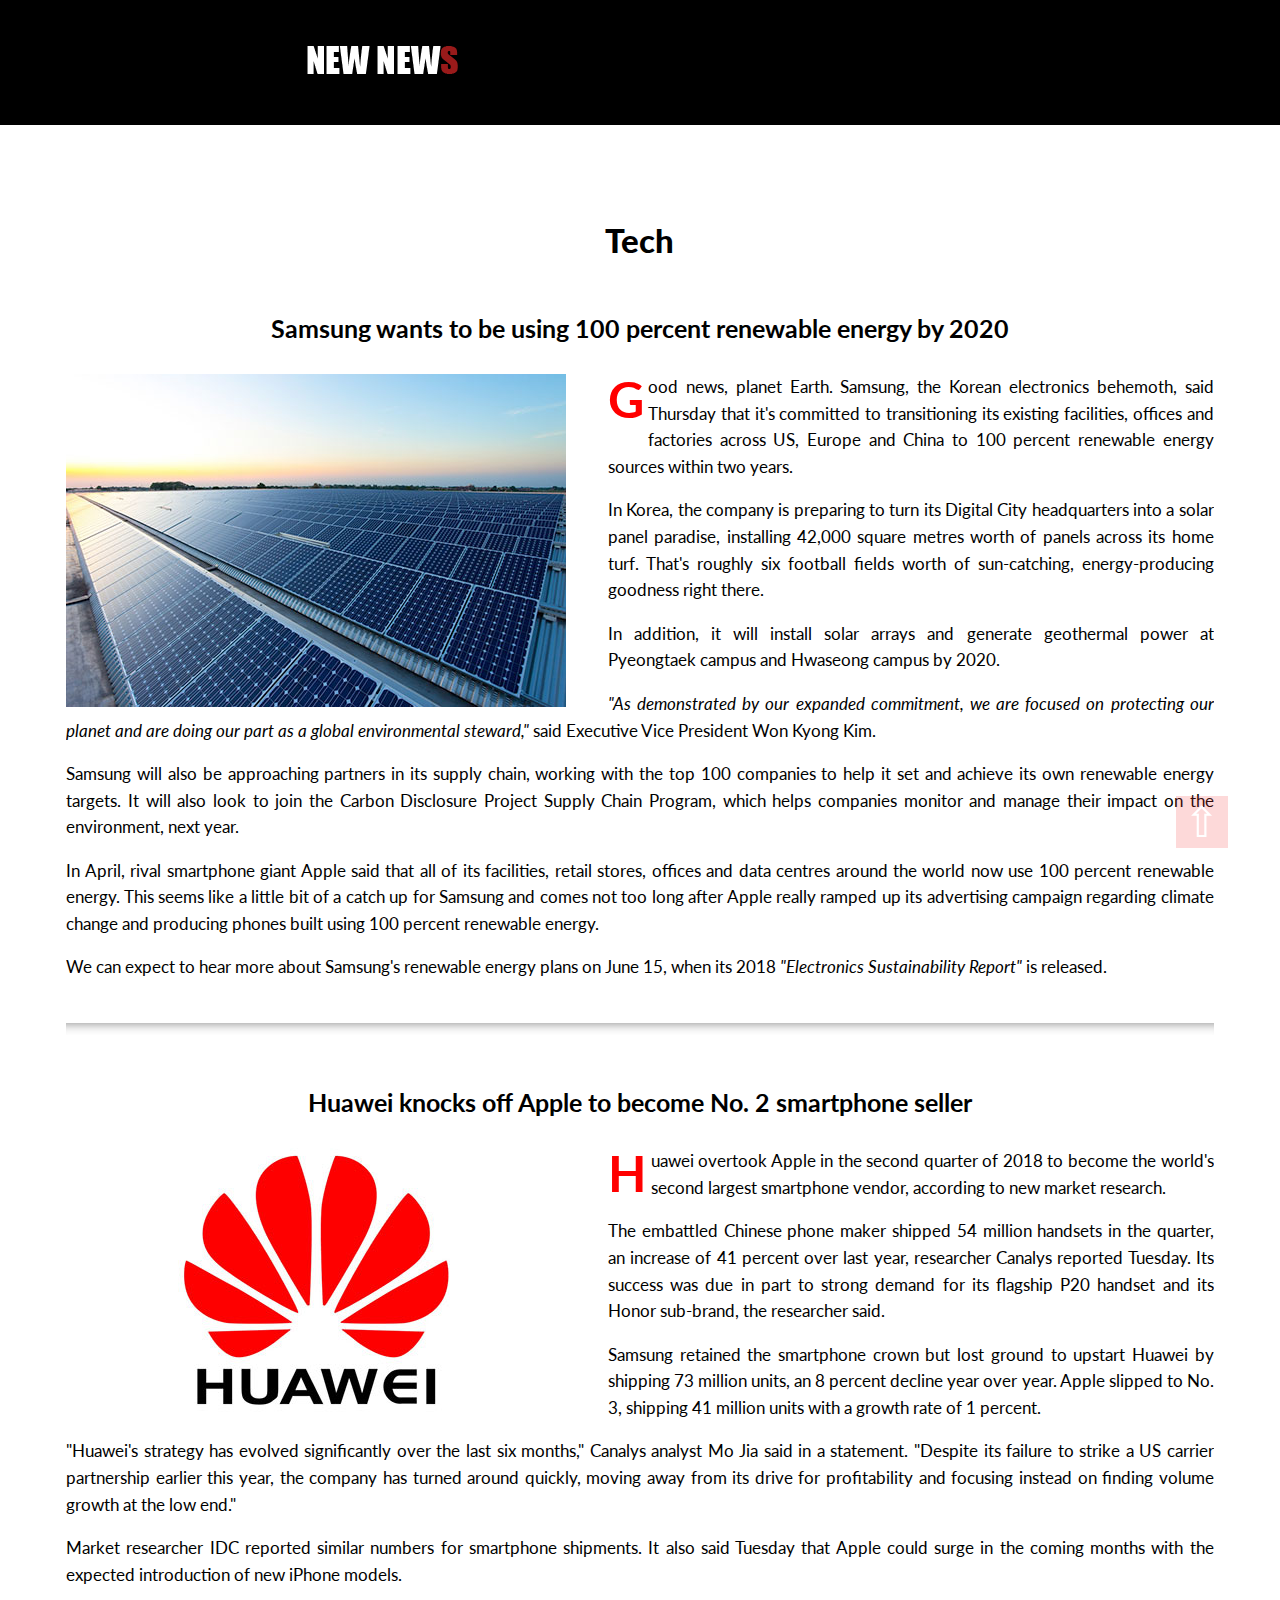
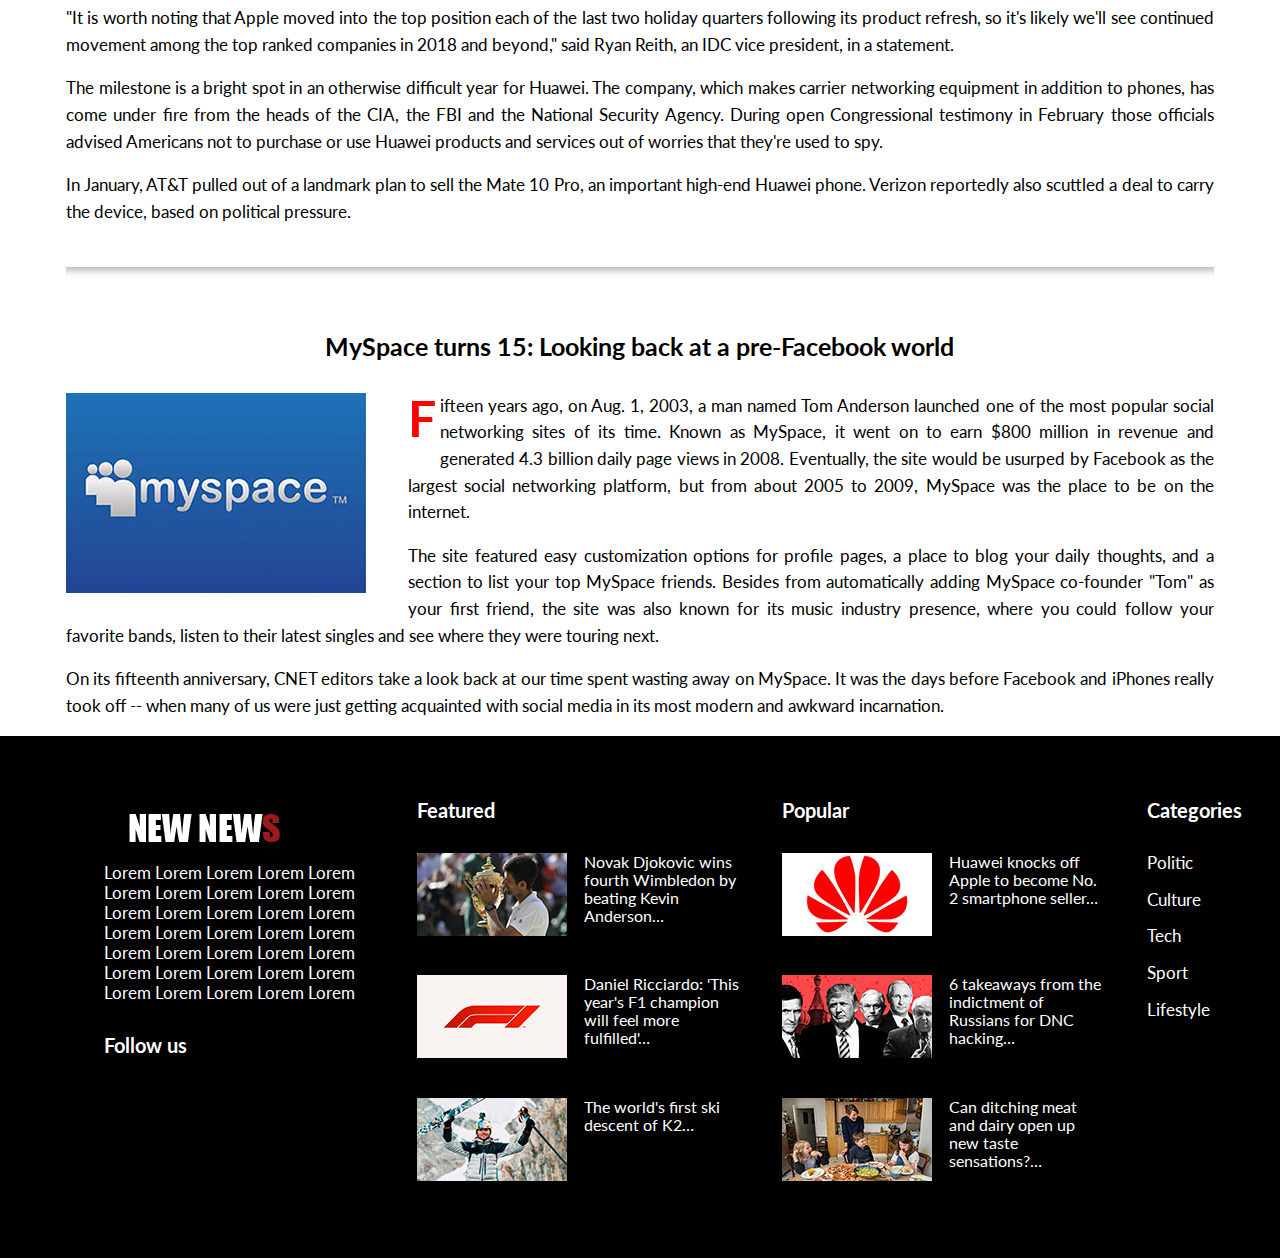
<file: tech.html>
<!DOCTYPE html>
<html lang="en">
<head>
	<title>News</title>
	<meta charset="utf-8">
	<link href="https://fonts.googleapis.com/css?family=Lato:300,400,700,900" rel="stylesheet">
	<link rel="stylesheet" type="text/css" href="style.css">
	<link rel="stylesheet" href="https://use.fontawesome.com/releases/v5.2.0/css/all.css" integrity="sha384-hWVjflwFxL6sNzntih27bfxkr27PmbbK/iSvJ+a4+0owXq79v+lsFkW54bOGbiDQ" crossorigin="anonymous">
</head>
<body>

	<header id="header">

		<div id="logoMain">
			<a href="index.html"><img src="images/logo.png" alt="logo"></a>
		</div>

		<nav>
			<ul>
				<li><a href="index.html">Home</a></li>
				<li><a href="politic.html">Politic</a></li>
				<li><a href="culture.html">Culture</a></li>
				<li><a href="tech.html">Tech</a></li>
				<li><a href="sport.html">Sport</a></li>
				<li><a href="lifestyle.html">Lifestyle</a></li>
			</ul>
		</nav>
			
	</header>
	<div class="wrapper clearfix Wrapwidth">
	<h1 class="center">Tech</h1>

<article class="justify">
<h2 class="h2">Samsung wants to be using 100 percent renewable energy by 2020</h2>
<img src="images/solar.jpg" alt="solar"  class="sport">

<p>Good news, planet Earth. Samsung, the Korean electronics behemoth, said Thursday that it's committed to transitioning its existing facilities, offices and factories across US, Europe and China to 100 percent renewable energy sources within two years.</p>

<p>In Korea, the company is preparing to turn its Digital City headquarters into a solar panel paradise, installing 42,000 square metres worth of panels across its home turf. That's roughly six football fields worth of sun-catching, energy-producing goodness right there.</p>

<p>In addition, it will install solar arrays and generate geothermal power at Pyeongtaek campus and Hwaseong campus by 2020.</p>

<p><em>"As demonstrated by our expanded commitment, we are focused on protecting our planet and are doing our part as a global environmental steward,"</em> said Executive Vice President Won Kyong Kim.</p>

<p>Samsung will also be approaching partners in its supply chain, working with the top 100 companies to help it set and achieve its own renewable energy targets. It will also look to join the Carbon Disclosure Project Supply Chain Program, which helps companies monitor and manage their impact on the environment, next year.</p>

<p>In April, rival smartphone giant Apple said that all of its facilities, retail stores, offices and data centres around the world now use 100 percent renewable energy. This seems like a little bit of a catch up for Samsung and comes not too long after Apple really ramped up its advertising campaign regarding climate change and producing phones built using 100 percent renewable energy.</p>

<p>We can expect to hear more about Samsung's renewable energy plans on June 15, when its 2018 <em>"Electronics Sustainability Report"</em> is released.</p>
</article>
<hr id="huawei">
<article class="justify">

<h2 class="h2">Huawei knocks off Apple to become No. 2 smartphone seller</h2>
<img src="images/huawei.jpg" alt="huawei" class="sport">
<p>Huawei overtook Apple in the second quarter of 2018 to become the world's second largest smartphone vendor, according to new market research.</p>

<p>The embattled Chinese phone maker shipped 54 million handsets in the quarter, an increase of 41 percent over last year, researcher Canalys reported Tuesday. Its success was due in part to strong demand for its flagship P20 handset and its Honor sub-brand, the researcher said.</p>

<p>Samsung retained the smartphone crown but lost ground to upstart Huawei by shipping 73 million units, an 8 percent decline year over year. Apple slipped to No. 3, shipping 41 million units with a growth rate of 1 percent.</p>

<p>"Huawei's strategy has evolved significantly over the last six months," Canalys analyst Mo Jia said in a statement. "Despite its failure to strike a US carrier partnership earlier this year, the company has turned around quickly, moving away from its drive for profitability and focusing instead on finding volume growth at the low end."</p>

<p>Market researcher IDC reported similar numbers for smartphone shipments. It also said Tuesday that Apple could surge in the coming months with the expected introduction of new iPhone models.</p>

<p>"It is worth noting that Apple moved into the top position each of the last two holiday quarters following its product refresh, so it's likely we'll see continued movement among the top ranked companies in 2018 and beyond," said Ryan Reith, an IDC vice president, in a statement.</p>

<p>The milestone is a bright spot in an otherwise difficult year for Huawei. The company, which makes carrier networking equipment in addition to phones, has come under fire from the heads of the CIA, the FBI and the National Security Agency.  During open Congressional testimony in February those officials advised Americans not to purchase or use Huawei products and services out of worries that they're used to spy.</p>

<p>In January, AT&T pulled out of a landmark plan to sell the Mate 10 Pro, an important high-end Huawei phone. Verizon reportedly also scuttled a deal to carry the device, based on political pressure.</p>
</article>
<hr id="myspace">
<article class="justify">

<h2 class="h2">MySpace turns 15: Looking back at a pre-Facebook world</h2>
<img src="images/myspace.jpg" alt="myspace"  class="sport">
<p>Fifteen years ago, on Aug. 1, 2003, a man named Tom Anderson launched one of the most popular social networking sites of its time. Known as MySpace, it went on to earn $800 million in revenue and generated 4.3 billion daily page views in 2008. Eventually, the site would be usurped by Facebook as the largest social networking platform, but from about 2005 to 2009, MySpace was the place to be on the internet.</p>

<p>The site featured easy customization options for profile pages, a place to blog your daily thoughts, and a section to list your top MySpace friends. Besides from automatically adding MySpace co-founder "Tom" as your first friend, the site was also known for its music industry presence, where you could follow your favorite bands, listen to their latest singles and see where they were touring next.</p>

<p>On its fifteenth anniversary, CNET editors take a look back at our time spent wasting away on MySpace. It was the days before Facebook and iPhones really took off -- when many of us were just getting acquainted with social media in its most modern and awkward incarnation.</p>
</article>

</div>

				<footer id="footer">

		<div id=footWraper>

			<div id="footContent">
				
		<div id="logo" class = "footLogo">
			<a href="index.html"><img src="images/logo.png" alt="logo"></a>
			<p>Lorem Lorem Lorem Lorem Lorem Lorem Lorem Lorem Lorem Lorem Lorem Lorem Lorem Lorem Lorem Lorem Lorem Lorem Lorem Lorem Lorem Lorem Lorem Lorem Lorem Lorem Lorem Lorem Lorem Lorem Lorem Lorem Lorem Lorem Lorem</p>
			<h3>Follow us</h3>
			<i class="fab fa-facebook"></i>
			<i class="fab fa-twitter-square"></i>
			<i class="fab fa-instagram"></i>
			<i class="fab fa-linkedin"></i>
		</div>
		
		<div id="footBox">
			<div id="footBox1">
				<h3>Featured</h3>
			<div class="artRight">
		
			<div class="rightWrap">
			<div class="artBox"><img src="images/novak.jpg"  alt="novak"></div>
			<div class="textRightBox"><a href="sport.html">Novak Djokovic wins fourth Wimbledon by beating Kevin Anderson…</a></div>
			</div>
			<div class="rightWrap">
			<div class="artBox"><img src="images/f1.jpg"  alt="nature12"></div>
			<div class="textRightBox"><a href="sport.html#f1">Daniel Ricciardo: 'This year's F1 champion will feel more fulfilled'…</a></div>
			</div>
			<div class="rightWrap">
			<div class="artBox"><img src="images/k2.jpg"  alt="nature15"></div>
			<div class="textRightBox"><a href="sport.html#ski">The world's first ski descent of K2…</a></div>
			</div>
		</div>
			</div>
			<div id="footBox2">
				<h3>Popular</h3>
			<div class="artRight">
		
			<div class="rightWrap">
			<div class="artBox"><img src="images/huaweiFoot.jpg"  alt="novak"></div>
			<div class="textRightBox"><a href="tech.html#huawei">Huawei knocks off Apple to become No. 2 smartphone seller…</a></div>
			</div>
			<div class="rightWrap">
			<div class="artBox"><img src="images/hackingFoot.jpg"  alt="nature12"></div>
			<div class="textRightBox"><a href="politic.html">6 takeaways from the indictment of Russians for DNC hacking…</a></div>
			</div>
			<div class="rightWrap">
			<div class="artBox"><img src="images/kitchenFoot.jpg"  alt="nature12"></div>
			<div class="textRightBox"><a href="lifestyle.html#meat">Can ditching meat and dairy open up new taste sensations?…</a></div>
			</div>
		</div>
			</div>
			<div id="footBox3">
				<h3>Categories</h3>
				<div class="artRight">
				<p><a href="politic.html">Politic</a></p>
				<p><a href="culture.html">Culture</a></p>
				<p><a href="tech.html">Tech</a></p>
				<p><a href="sport.html">Sport</a></p>
				<p><a href="lifestyle.html">Lifestyle</a></p>

			 </div>
			</div>
		</div>
			
			</div>

		

		</div>

		<div id="goUp"><a href="">&#x21E7;</a></div>


		</footer>
</body>
</html>
</file>
<file: style.css>
html {
  box-sizing: border-box;
  font-size: 65.2%;
}

*, *:before, *:after {
  box-sizing: inherit;
  margin: 0;
  padding: 0;
}

body{
	font-family: 'Lato', sans-serif;
	box-sizing: border-box;
	font-size: 1.6rem;
	
}

.clearfix::after {
	content: '';
	clear: both;
	display: table;

}

.wrapper {
	width: 146rem;
	margin: 0 auto;
	margin-top: 4rem;
	overflow: hidden;
}

#header {
	height: 12rem;
	background-color: #000;
}

#logoMain {
	float: left;
	margin-top: 3rem;
	margin-left: 27rem;
	
}

#logoMain img {
	animation: Move 4s ease-in-out;
}

@keyframes Move {

	0% {
		opacity: 0;
	}

	50% {
		opacity: 1;

	}


	100%{
		transform: scale(1.2);
	}

}

nav {
	float: right;
	margin-right: 35rem;
}

nav ul {
	list-style: none;
}

nav li {
	float: left;
	padding: 1rem;
}

nav li {
	margin-right: 2rem;
}

nav a {
	color: #fff;
	font-size: 2rem; 
	line-height: 10rem;
	text-decoration: none;
	font-weight: bold;
	
}

nav a:hover {
	padding-bottom: 0.4rem;
	border-bottom: 0.3rem solid #fff;
}

/*nav li:nth-child(2) a:hover {
	
	border-bottom: 0.3rem solid red;
}

nav li:nth-child(3) a:hover {
	
	border-bottom: 0.3rem solid green;
}

nav li:nth-child(4) a:hover {
	
	border-bottom: 0.3rem solid orange;
}

nav li:nth-child(5) a:hover {
	
	border-bottom: 0.3rem solid blue;
}

nav li:nth-child(6) a:hover {
	
	border-bottom: 0.3rem solid purple;
}*/

#travel {
	
	float: left;
	position: relative;

}

#travel a {
	background-color: rgba(0,0,0,0.4);
	
}

#breaking {
	color: red;
	background-color: rgba(0,0,0,0.8);
}

#travel #underline:hover {
	/*color: #777;*/
	text-decoration: underline;
	text-decoration-color: red;
}

#travel .temp {
	font-size: 4rem;
	color: #fff;
	position: absolute;
	bottom: 3rem;
	left: 3rem;
	text-decoration: none;
}


.latestNews {
	margin-right: 4rem;
	width: 40rem;
	/*height: 100rem;*/
	float: right;
	background: rgb(242, 242, 242);
	position: relative;

}



.mod:hover {
	clip-path: polygon(10% 2%, 100% 0, 99% 90%, 85% 100%, 0 100%, 1% 15%); 
}

.mod:hover::after {
	content: "Contact us: \A Web: www.cleland.sa.gov.au \A Phone: +456 23 353 55";
    white-space: pre;
    padding: 2rem;
	display: block;
	width: 100%;
	height: 20%;
	background-color: rgba(0,0,0,0.6);
	position: absolute;
	bottom: 7rem;
	left: 0;
	color: #fff;
	font-size: 3rem;

}

.latestNews a {
	font-size: 2rem;
	border-bottom: 0.02rem solid #777;
    padding: 1rem 2rem 3rem 2rem;
	display: block;
	text-decoration: none;
	color: #000;
}

.latestNews a:hover {
	
	/*background-color: #ccc;*/
	transform: scale(1.03);
	-moz-box-shadow:    inset 0 0 10px #000000;
    -webkit-box-shadow: inset 0 0 10px #000000;
    box-shadow: inset 0 0 10px #000000;

	
}

.left {
	border-left: 1rem solid red; 
}

.right-news a {
	display: inline-block;
	padding: 1.5rem;
	background-color: red;
	text-transform: uppercase;
	color: #fff;
	text-decoration: none;
	margin-top: 3rem; 
	position: relative;

}

.button::after {
	content: '';
	display: inline-block;
	width: 100%;
	height: 100%;
	position: absolute;
	top: 0;
	left: 0;
	background-color: red;
	z-index: -1;
	transition: all .2s ease-in;
}

.rightWrap:hover img {
	outline:  1px solid red;
	outline-offset: 10px;
}




.button:hover::after {
	transform: scale(2);
	background-color: transparent;
}

.margin {

	margin-bottom: 2rem;
	text-align: center; 
}

.box {
	width: 31rem;
	height: 20rem;
	/*background-color: orange;*/
	float: left;
	margin-bottom: 6rem; 
	margin-top: 2rem;
	/*background-image: url('nature.jpg');*/
	position: relative;


}


 .box:last-child{
 	margin-bottom: 15rem;
 }



    .box:not(:nth-child(3n)) {
	margin-right: 2.5rem;
}

.Wrapwidth {
	width: 110rem;
}

.box::after{
	content: 'Politic';
	display: inline-block;
	padding: 0.5rem 1rem;
	background-color: red;
	margin-top: 2rem;
	margin-left: 1rem;
	font-size: 2rem;
	color: #fff;
	position: absolute;
	top: 0.5rem;
	left: 1rem;
}

.box:hover::after{
	transform: skew(15deg, 15deg);
}

.tech::after{
	content: 'Tech';
	display: inline-block;
	padding: 0.5rem 1rem;
	background-color: red;
	margin-top: 2rem;
	margin-left: 1rem;
	font-size: 2rem;
	color: #fff;
	position: absolute;
	top: 0.5rem;
	left: 1rem;
}

#middle {
	height: 45rem;
	background-color: #000;
	clear: both;
	/*width: 132rem;*/
	padding: 5rem;
	


}



#inside {
	width: 136rem;
	height: 30rem;
	/*background-color: yellow;*/
	margin: 0 auto;

}

.in-news{
	width: 42rem;
	float: left;
	height: 27rem;
	max-width: 100%;
	position: relative;
	margin-bottom: 6rem;
	 
	transition: all .3s ease-in;
}

.lastAside {
	
	text-align: center;
}

.scale:not(:last-child){
	margin-right: 2rem;
}


.recipe {

	float: right;

}


.scale a {
	font-size: 3rem;
	text-decoration: none;
	font-weight: bold;
	position: absolute;
	bottom: 2rem;
	display: block;
	padding: 1rem;
	width: 100%;
	color: #fff;
	background-color: rgba(0,0,0,0.7);
}

.in-news a:hover {

	color: #777;
	

	}

.scale:hover {
	transform: scale(1.2);
	z-index: 100;
}

.in-news::after {
	content: 'Politic';
}



#inside h2 {
	color: #fff;
	font-size: 3rem;
	margin-bottom: 3rem;
}



.latestNews h2 {
	
	font-size: 3rem;
	border-bottom: 0.3rem solid red;
	display: inline-block; 

}

.center {
	text-align: center;
	margin-bottom: 5rem;
	font-weight: 900;
}



#allWrap {
	width: 130rem;
	overflow: hidden;
	margin: 0 auto;

}



#allWrap .latestNews {
	float: right;
	position: sticky;
	top: 0;
	
}

#asideWrapper {
	margin-top: 4rem;



	
}

#asideWrapper h2.margin {
	text-align: center;
	display: block;
}

.justify .h2 {
	margin-bottom: 3rem;
	/*float: left;*/
	text-align: center;
	   
}

.justify ul {
	list-style-type: circle;
	margin-left: 2rem;
	margin-bottom: 2rem;
	margin-top: 2rem;
	list-style-position: inside;
}

.justify ul li {
	margin-bottom: 1rem;
}

.justify h3 {
	margin-bottom: 2rem;
}

hr {
	margin-top: 4rem;
	margin-bottom: 5rem;
    height: 12px;
    border: 0;
    box-shadow: inset 0 12px 12px -12px rgba(0, 0, 0, 0.5);
}

.h3 {
	margin-bottom: 1rem;

}



.sport {
	float: left;
	margin-right: 4rem;
	margin-bottom: 1rem;
	

}



p {
	margin-bottom: 1.6rem;
}

.right-news{
	margin-left: 3rem;
	margin-top: 3rem;
	display: inline-block;
	width: 51rem;
}




.justify p{

	line-height: 1.6;
	text-align: justify;
	
}




.right-news h2 {
	font-size: 3rem; 
}

#three-pics {
	height: 3rem;
	clear: left;

}


 .justify p:first-of-type:first-letter {
 	color: red;
 	font-size: 300%;
 	font-weight: bold;
 	float: left;
 	padding-right: 4px;
 	margin-top: -15px;
 }

.right-news p {
	font-size: 1.8rem;
	margin-top: 1rem;
} 

.nature::after{
	content: 'Lifestyle';
	
}

.box a {
	font-size: 2.5rem;
	color: #000;
	display: inline-block;
	font-weight: bold;
	text-decoration: none;
}

.box:hover a {
	text-decoration-line: underline;
	text-decoration-color: red;

}

#art {
	clear: both;
	width: 66rem;
	float: left;

}

#art h2 {
	margin-bottom: 2rem;
}

#height {
	height: 70rem;

}

.mod {
	height: inherit;
    position: relative;
    margin-bottom: 2rem;
    
	
}



.mod h3 {
	position: absolute;
	top: 50%;
	left: 50%;
	transform: translate(-50%, -50%);
}

.boxWrap {
	
	overflow: hidden;
}

.textBox a {
	width: 30rem;
	height: 100%;
	display: inline-block;
	float: right;
	font-size: 3rem;
	text-decoration: none;
	color: #000; 
	margin-top: 3rem;
}

.boxWrap .box {
	margin-top: 0;
	float: left;
}

.boxWrap a:hover {
	color: #777;
}

.artRight{
	width: 31rem;
	float: left;
	margin-left: 2rem;
}

.rightWrap {
	width: 31rem;
	
	display: inline-block;

}

.textRightBox a{
	width: 15rem;
	height: 100%;
	display: inline-block;
	float: right;
	font-size: 1.8rem;
	text-decoration: none;
	color: #000; 
}

.textRightBox a:hover {
	color: #777;
}

.artRight  .artBox {
	margin-top: 0;
	margin-bottom: 3rem;
	float: left;
}

table#results {
	width: 100%;
	margin-top: 2rem;
	text-align: center;
}

table#results tr:hover {
	background-color: #ccc;
}

table#results tr:hover td:nth-of-type(4n) {
	background-color: #777;
}

table#results tr:hover td:nth-of-type(2n) {
	background-color: #777;
	color: #fff;
}

table#results tr:hover td:nth-of-type(3n) {
	background-color: rgba(151, 246, 159, 0.3);
}

table#results, td {

	border-collapse: collapse;
	border: 1px solid #777;
	padding: 0.2rem;
}

table#results th {
	background-color: #ccc;
	padding: 1rem;
}

#center {
	text-align: center;
	display: block;
	padding-top: 1rem;
	border-bottom: 0.1rem solid red;
}

.artRight h2 {
	margin-bottom: 2rem;
}

.art .artRight{
	float: left;
}



footer {

	height: 50rem;
	background-color: #000;

	
}

#footContent {
	width: 120rem;
	height: 50rem;
/*	margin: 0 auto;*/
	/*background-color: red;*/
	margin: 0 auto;


}

footer #footWraper .footLogo {
	width: 25rem;
	color: #fff;
	margin-top: 6rem;
	float: left;
} 

#footer .artRight a:hover {
	color: #ccc;
}

#footBox {
	width: 90rem;
	height: 30rem;
	float: left;
	margin-top: 6rem;
	margin-left: 5rem;
	color: #fff;
}

#footBox1 {
	width: 35rem;
	/*height: 30rem;*/
	float: left;
	color: #fff;
}

#footBox a {
	color: #fff;
	font-size: 1.5rem;
}

#footBox2 {
	width: 35rem;
	/*height: 30rem;*/
	color: #fff;
	float: left;
}

#footBox3 {
	width: 15rem;
	float: left;
}

#footBox3 a {
	text-decoration: none;
	font-size: 1.6rem;
	
}

#footBox1 .artRight {
	margin-left: 0;
	margin-top: 3rem;
	
}

#footBox2 .artRight {
	margin-left: 0;
	margin-top: 3rem;
	
}

#footBox3 .artRight {
	margin-left: 0;
	margin-top: 3rem;
	
}

#footWraper {
	margin-left: 10rem;
}

#footWraper .rightWrap:hover img {
	outline: none;
}

.fab {
	font-size: 3rem;
	margin-right: 1rem;
	margin-top: 2rem;
}

.fab:hover {
	color: #777;
}

.footLogo h3 {
	margin-top: 3rem;
}

#goUp {
	color: #fff;
	position: fixed;
	right: 5rem;
	bottom: 5rem;
	width: 5rem;
	height: 5rem;
	padding-bottom: 5rem;
	background-color: rgb(244, 66, 66, 0.2);
	font-size: 4rem;
	text-align: center;
	

}

#goUp a {
	color: #fff;
	text-decoration: none;
}
</file>
